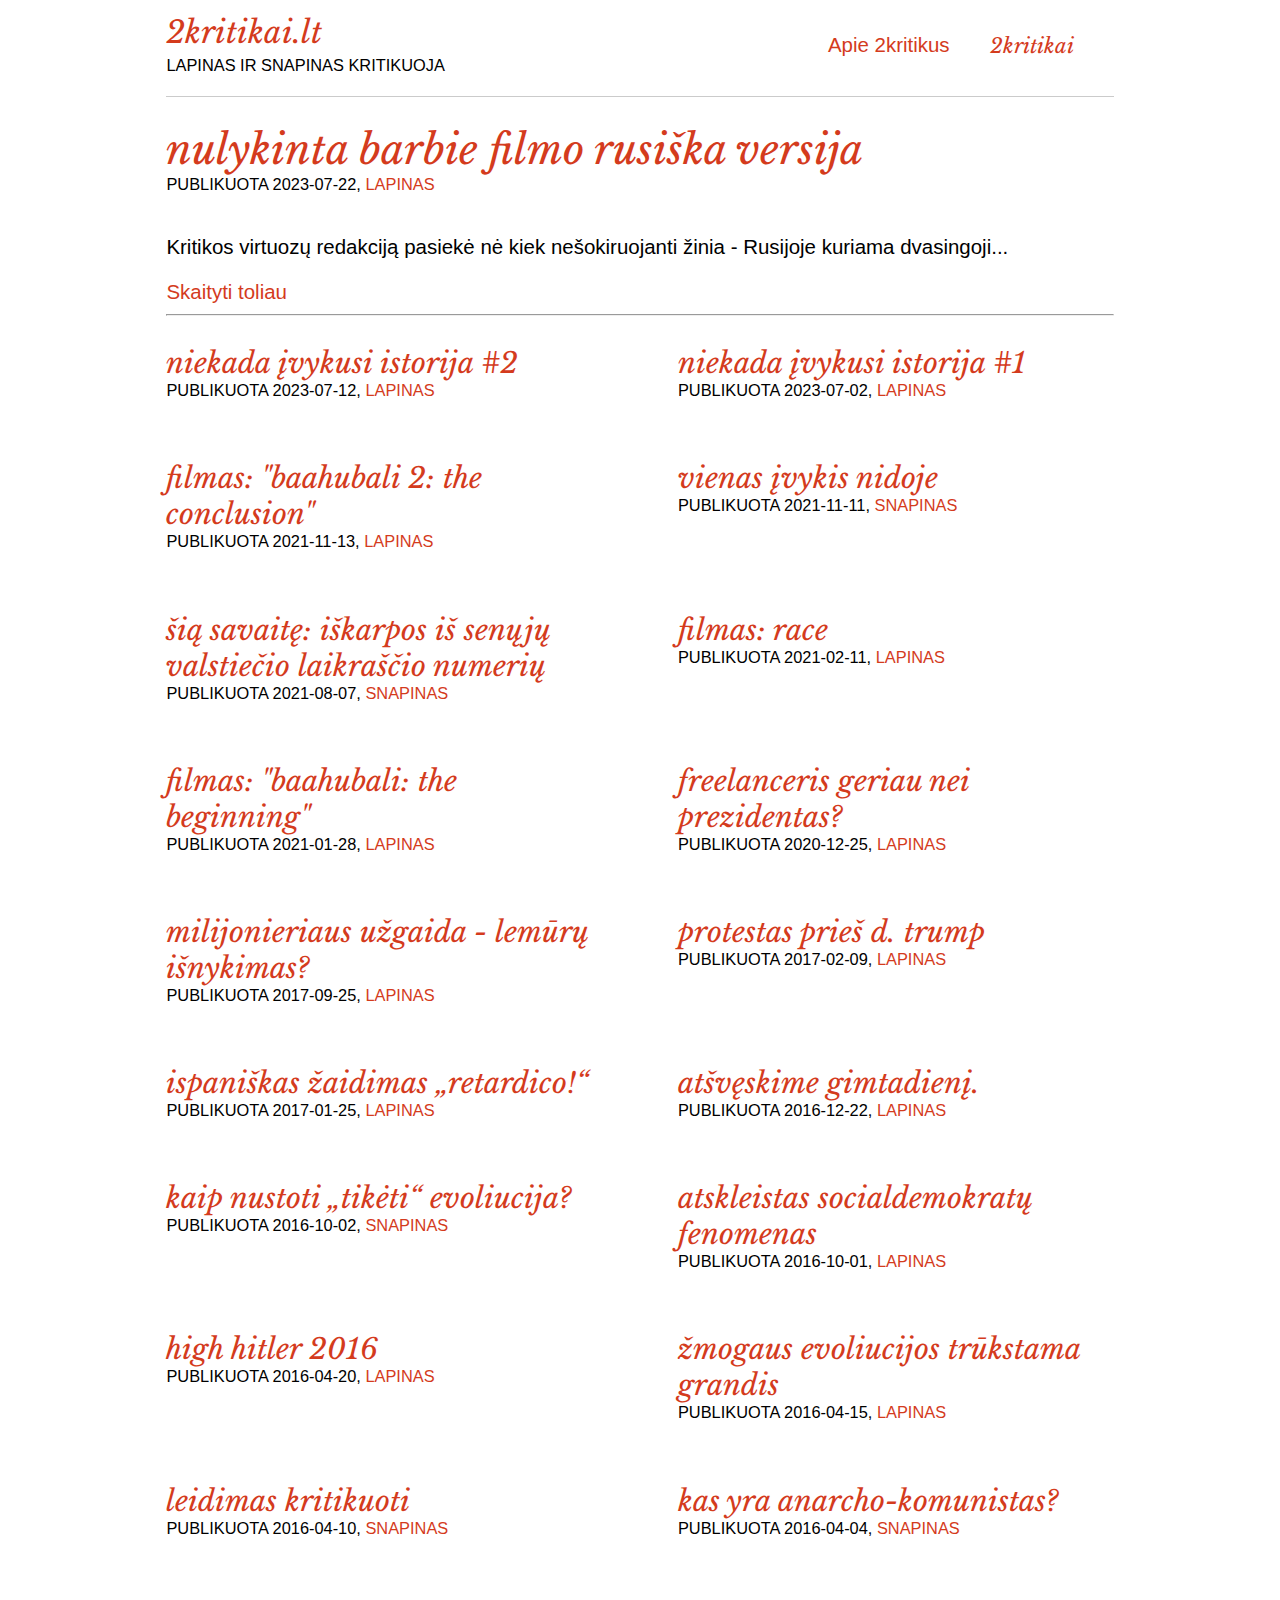
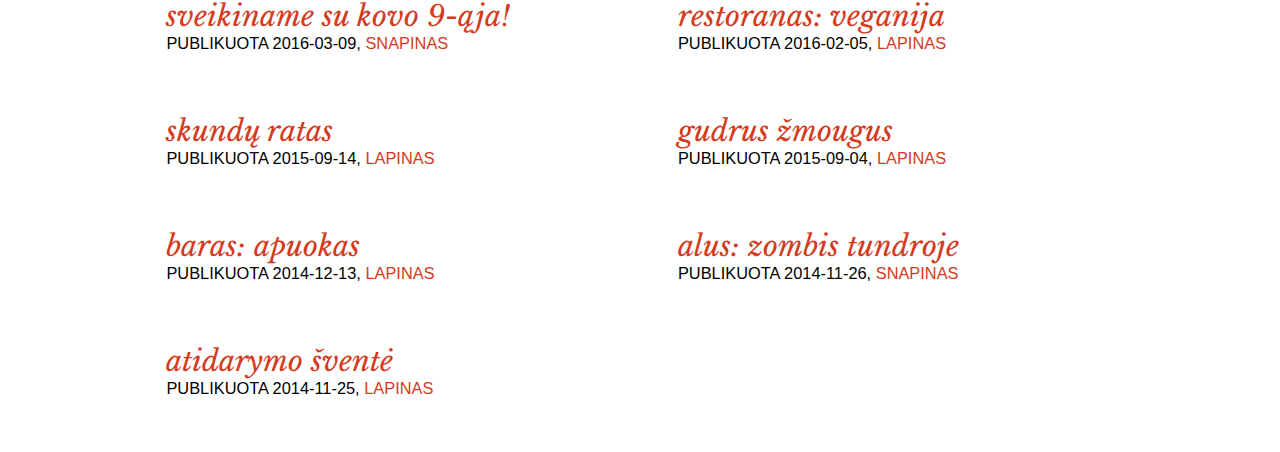
<file: index.html>
<!DOCTYPE html>
<html lang="lt-LT" prefix="og: http://ogp.me/ns# fb: http://ogp.me/ns/fb# article: http://ogp.me/ns/article#">
    <head profile="http://gmpg.org/xfn/11">
        <meta charset="UTF-8">
        <meta http-equiv="X-UA-Compatible" content="IE=edge">
        <title>2Kritikai.lt | Lapinas ir Snapinas kritikuoja!</title>
        <meta name="viewport" content="width=device-width, initial-scale=1">
        <link rel="icon" type="image/x-icon" href="favicon.ico" />
        <link rel='stylesheet' href="css/style.css" type='text/css' media='all'/>
        <meta property="fb:app_id" content="1421490631233766" />
            </head>
    <body>
        <!-- Facebook JS SDK -->
        <div id="fb-root"></div>
        <script>(function(d, s, id) {
          var js, fjs = d.getElementsByTagName(s)[0];
          if (d.getElementById(id)) return;
          js = d.createElement(s); js.id = id;
          js.src = "//connect.facebook.net/lt_LT/sdk.js#xfbml=1&version=v2.10&appId=1421490631233766";
          fjs.parentNode.insertBefore(js, fjs);
        }(document, 'script', 'facebook-jssdk'));</script>
        <!-- end Facebok JS SDK -->
        <header>
            <div class="site-meta">
                <h1><a href="/">2Kritikai.lt</a></h1>
                <h2>Lapinas ir Snapinas kritikuoja</h2>
            </div>
            <div class="site-meta fb-page" data-href="https://www.facebook.com/2kritikai/" data-height="65" data-small-header="true" data-adapt-container-width="true" data-hide-cover="true" data-show-facepile="false"><blockquote cite="https://www.facebook.com/2kritikai/" class="fb-xfbml-parse-ignore"><a href="https://www.facebook.com/2kritikai/">2kritikai</a></blockquote></div>

            <nav>
                <ul>
                    <li><a href="apie-2kritikus.html">Apie 2kritikus</a></li>
                                    </ul>
            </nav>
        </header>

        
        <article itemscope itemtype="http://schema.org/BlogPosting">

        <h1 itemprop="headline" class="post-title"><a href="nulykinta-barbie-filmo-rusiska-versija.html" rel="bookmark" title="Linkas į Nulykinta Barbie filmo rusiška versija" itemprop="url">Nulykinta Barbie filmo rusiška versija</a></h1>

        <h2 class="post-date">
            Publikuota <meta itemprop="datePublished" content="2023-07-22">2023-07-22, <a href="" title="Autorius: Lapinas" rel="author">Lapinas</a>
        </h2>

        <div itemprop="articleBody">
            <p>Kritikos virtuozų redakciją pasiekė nė kiek nešokiruojanti žinia - Rusijoje kuriama dvasingoji...</p> <a href="nulykinta-barbie-filmo-rusiska-versija.html">Skaityti toliau</a>
        </div>

    </article>
    <hr/>
    
    <div class="top-articles">
                <article itemscope itemtype="http://schema.org/BlogPosting">

            <h1 itemprop="headline" class="post-title"><a href="niekada-ivykusi-istorija-2.html" rel="bookmark" title="Linkas į Niekada įvykusi istorija #2" itemprop="url">Niekada įvykusi istorija #2</a></h1>

            <h2 class="post-date">
                Publikuota 2023-07-12, <a href="" title="Autorius: Lapinas" rel="author">Lapinas</a>
            </h2>

            
        </article>
                <article itemscope itemtype="http://schema.org/BlogPosting">

            <h1 itemprop="headline" class="post-title"><a href="niekada-ivykusi-istorija-1.html" rel="bookmark" title="Linkas į Niekada įvykusi istorija #1" itemprop="url">Niekada įvykusi istorija #1</a></h1>

            <h2 class="post-date">
                Publikuota 2023-07-02, <a href="" title="Autorius: Lapinas" rel="author">Lapinas</a>
            </h2>

            
        </article>
                <article itemscope itemtype="http://schema.org/BlogPosting">

            <h1 itemprop="headline" class="post-title"><a href="baahubali-2-the-conclusion.html" rel="bookmark" title="Linkas į Filmas: &quot;Baahubali 2: The Conclusion&quot;" itemprop="url">Filmas: &quot;Baahubali 2: The Conclusion&quot;</a></h1>

            <h2 class="post-date">
                Publikuota 2021-11-13, <a href="" title="Autorius: Lapinas" rel="author">Lapinas</a>
            </h2>

            
        </article>
                <article itemscope itemtype="http://schema.org/BlogPosting">

            <h1 itemprop="headline" class="post-title"><a href="nida.html" rel="bookmark" title="Linkas į Vienas įvykis Nidoje" itemprop="url">Vienas įvykis Nidoje</a></h1>

            <h2 class="post-date">
                Publikuota 2021-11-11, <a href="" title="Autorius: SNAPINAS" rel="author">SNAPINAS</a>
            </h2>

            
        </article>
                <article itemscope itemtype="http://schema.org/BlogPosting">

            <h1 itemprop="headline" class="post-title"><a href="iskarpos-is-senuju-valstiecio-laikrascio-numeriu.html" rel="bookmark" title="Linkas į Šią savaitę: iškarpos iš senųjų Valstiečio Laikraščio numerių" itemprop="url">Šią savaitę: iškarpos iš senųjų Valstiečio Laikraščio numerių</a></h1>

            <h2 class="post-date">
                Publikuota 2021-08-07, <a href="" title="Autorius: Snapinas" rel="author">Snapinas</a>
            </h2>

            
        </article>
                <article itemscope itemtype="http://schema.org/BlogPosting">

            <h1 itemprop="headline" class="post-title"><a href="race.html" rel="bookmark" title="Linkas į Filmas: Race" itemprop="url">Filmas: Race</a></h1>

            <h2 class="post-date">
                Publikuota 2021-02-11, <a href="" title="Autorius: Lapinas" rel="author">Lapinas</a>
            </h2>

            
        </article>
                <article itemscope itemtype="http://schema.org/BlogPosting">

            <h1 itemprop="headline" class="post-title"><a href="filmas-baahubali-the-beginning.html" rel="bookmark" title="Linkas į Filmas: &quot;Baahubali: The Beginning&quot;" itemprop="url">Filmas: &quot;Baahubali: The Beginning&quot;</a></h1>

            <h2 class="post-date">
                Publikuota 2021-01-28, <a href="" title="Autorius: Lapinas" rel="author">Lapinas</a>
            </h2>

            
        </article>
                <article itemscope itemtype="http://schema.org/BlogPosting">

            <h1 itemprop="headline" class="post-title"><a href="freelanceris-geriau-nei-prezidentas.html" rel="bookmark" title="Linkas į Freelanceris geriau nei prezidentas?" itemprop="url">Freelanceris geriau nei prezidentas?</a></h1>

            <h2 class="post-date">
                Publikuota 2020-12-25, <a href="" title="Autorius: Lapinas" rel="author">Lapinas</a>
            </h2>

            
        </article>
                <article itemscope itemtype="http://schema.org/BlogPosting">

            <h1 itemprop="headline" class="post-title"><a href="milijonieriaus-uzgaida-lemuru-isnykimas.html" rel="bookmark" title="Linkas į Milijonieriaus užgaida - lemūrų išnykimas?" itemprop="url">Milijonieriaus užgaida - lemūrų išnykimas?</a></h1>

            <h2 class="post-date">
                Publikuota 2017-09-25, <a href="" title="Autorius: Lapinas" rel="author">Lapinas</a>
            </h2>

            
        </article>
                <article itemscope itemtype="http://schema.org/BlogPosting">

            <h1 itemprop="headline" class="post-title"><a href="protestas-pries-d-trump.html" rel="bookmark" title="Linkas į Protestas prieš d. trump" itemprop="url">Protestas prieš d. trump</a></h1>

            <h2 class="post-date">
                Publikuota 2017-02-09, <a href="" title="Autorius: Lapinas" rel="author">Lapinas</a>
            </h2>

            
        </article>
                <article itemscope itemtype="http://schema.org/BlogPosting">

            <h1 itemprop="headline" class="post-title"><a href="ispaniskas-zaidimas-retardico.html" rel="bookmark" title="Linkas į Ispaniškas žaidimas „retardico!“" itemprop="url">Ispaniškas žaidimas „retardico!“</a></h1>

            <h2 class="post-date">
                Publikuota 2017-01-25, <a href="" title="Autorius: Lapinas" rel="author">Lapinas</a>
            </h2>

            
        </article>
                <article itemscope itemtype="http://schema.org/BlogPosting">

            <h1 itemprop="headline" class="post-title"><a href="atsveskime-gimtadieni.html" rel="bookmark" title="Linkas į Atšvęskime gimtadienį." itemprop="url">Atšvęskime gimtadienį.</a></h1>

            <h2 class="post-date">
                Publikuota 2016-12-22, <a href="" title="Autorius: Lapinas" rel="author">Lapinas</a>
            </h2>

            
        </article>
                <article itemscope itemtype="http://schema.org/BlogPosting">

            <h1 itemprop="headline" class="post-title"><a href="kaip-nustoti-tiketi-evoliucija.html" rel="bookmark" title="Linkas į Kaip nustoti „tikėti“ evoliucija?" itemprop="url">Kaip nustoti „tikėti“ evoliucija?</a></h1>

            <h2 class="post-date">
                Publikuota 2016-10-02, <a href="" title="Autorius: Snapinas" rel="author">Snapinas</a>
            </h2>

            
        </article>
                <article itemscope itemtype="http://schema.org/BlogPosting">

            <h1 itemprop="headline" class="post-title"><a href="atskleistas-socialdemokratu-fenomenas.html" rel="bookmark" title="Linkas į Atskleistas socialdemokratų fenomenas" itemprop="url">Atskleistas socialdemokratų fenomenas</a></h1>

            <h2 class="post-date">
                Publikuota 2016-10-01, <a href="" title="Autorius: Lapinas" rel="author">Lapinas</a>
            </h2>

            
        </article>
                <article itemscope itemtype="http://schema.org/BlogPosting">

            <h1 itemprop="headline" class="post-title"><a href="high-hitler-2016.html" rel="bookmark" title="Linkas į High hitler 2016" itemprop="url">High hitler 2016</a></h1>

            <h2 class="post-date">
                Publikuota 2016-04-20, <a href="" title="Autorius: Lapinas" rel="author">Lapinas</a>
            </h2>

            
        </article>
                <article itemscope itemtype="http://schema.org/BlogPosting">

            <h1 itemprop="headline" class="post-title"><a href="/zmogaus-evoliucijos-trukstama-grandis.html" rel="bookmark" title="Linkas į Žmogaus evoliucijos trūkstama grandis" itemprop="url">Žmogaus evoliucijos trūkstama grandis</a></h1>

            <h2 class="post-date">
                Publikuota 2016-04-15, <a href="" title="Autorius: Lapinas" rel="author">Lapinas</a>
            </h2>

            
        </article>
                <article itemscope itemtype="http://schema.org/BlogPosting">

            <h1 itemprop="headline" class="post-title"><a href="leidimas-kritikuoti.html" rel="bookmark" title="Linkas į Leidimas kritikuoti" itemprop="url">Leidimas kritikuoti</a></h1>

            <h2 class="post-date">
                Publikuota 2016-04-10, <a href="" title="Autorius: Snapinas" rel="author">Snapinas</a>
            </h2>

            
        </article>
                <article itemscope itemtype="http://schema.org/BlogPosting">

            <h1 itemprop="headline" class="post-title"><a href="kas-yra-anarcho-komunistas.html" rel="bookmark" title="Linkas į Kas yra anarcho-komunistas?" itemprop="url">Kas yra anarcho-komunistas?</a></h1>

            <h2 class="post-date">
                Publikuota 2016-04-04, <a href="" title="Autorius: Snapinas" rel="author">Snapinas</a>
            </h2>

            
        </article>
                <article itemscope itemtype="http://schema.org/BlogPosting">

            <h1 itemprop="headline" class="post-title"><a href="sveikiname-su-kovo-9-aja.html" rel="bookmark" title="Linkas į Sveikiname su kovo 9-ąja!" itemprop="url">Sveikiname su kovo 9-ąja!</a></h1>

            <h2 class="post-date">
                Publikuota 2016-03-09, <a href="" title="Autorius: Snapinas" rel="author">Snapinas</a>
            </h2>

            
        </article>
                <article itemscope itemtype="http://schema.org/BlogPosting">

            <h1 itemprop="headline" class="post-title"><a href="restoranas-veganija.html" rel="bookmark" title="Linkas į Restoranas: Veganija" itemprop="url">Restoranas: Veganija</a></h1>

            <h2 class="post-date">
                Publikuota 2016-02-05, <a href="" title="Autorius: Lapinas" rel="author">Lapinas</a>
            </h2>

            
        </article>
                <article itemscope itemtype="http://schema.org/BlogPosting">

            <h1 itemprop="headline" class="post-title"><a href="skundu-ratas.html" rel="bookmark" title="Linkas į Skundų ratas" itemprop="url">Skundų ratas</a></h1>

            <h2 class="post-date">
                Publikuota 2015-09-14, <a href="" title="Autorius: Lapinas" rel="author">Lapinas</a>
            </h2>

            
        </article>
                <article itemscope itemtype="http://schema.org/BlogPosting">

            <h1 itemprop="headline" class="post-title"><a href="gudrus-zmougus.html" rel="bookmark" title="Linkas į Gudrus žmougus" itemprop="url">Gudrus žmougus</a></h1>

            <h2 class="post-date">
                Publikuota 2015-09-04, <a href="" title="Autorius: Lapinas" rel="author">Lapinas</a>
            </h2>

            
        </article>
                <article itemscope itemtype="http://schema.org/BlogPosting">

            <h1 itemprop="headline" class="post-title"><a href="baras-apuokas.html" rel="bookmark" title="Linkas į Baras: apuokas" itemprop="url">Baras: apuokas</a></h1>

            <h2 class="post-date">
                Publikuota 2014-12-13, <a href="" title="Autorius: Lapinas" rel="author">Lapinas</a>
            </h2>

            
        </article>
                <article itemscope itemtype="http://schema.org/BlogPosting">

            <h1 itemprop="headline" class="post-title"><a href="alus-zombis-tundroje.html" rel="bookmark" title="Linkas į Alus: zombis tundroje" itemprop="url">Alus: zombis tundroje</a></h1>

            <h2 class="post-date">
                Publikuota 2014-11-26, <a href="" title="Autorius: Snapinas" rel="author">Snapinas</a>
            </h2>

            
        </article>
                <article itemscope itemtype="http://schema.org/BlogPosting">

            <h1 itemprop="headline" class="post-title"><a href="atidarymo-svente.html" rel="bookmark" title="Linkas į Atidarymo šventė" itemprop="url">Atidarymo šventė</a></h1>

            <h2 class="post-date">
                Publikuota 2014-11-25, <a href="" title="Autorius: Lapinas" rel="author">Lapinas</a>
            </h2>

            
        </article>
            </div>
    
                <script>
          (function(i,s,o,g,r,a,m){i['GoogleAnalyticsObject']=r;i[r]=i[r]||function(){
          (i[r].q=i[r].q||[]).push(arguments)},i[r].l=1*new Date();a=s.createElement(o),
          m=s.getElementsByTagName(o)[0];a.async=1;a.src=g;m.parentNode.insertBefore(a,m)
          })(window,document,'script','https://www.google-analytics.com/analytics.js','ga');

          ga('create', 'UA-57141326-1', 'auto');
          ga('send', 'pageview');

        </script>
    </body>
</html>
</file>
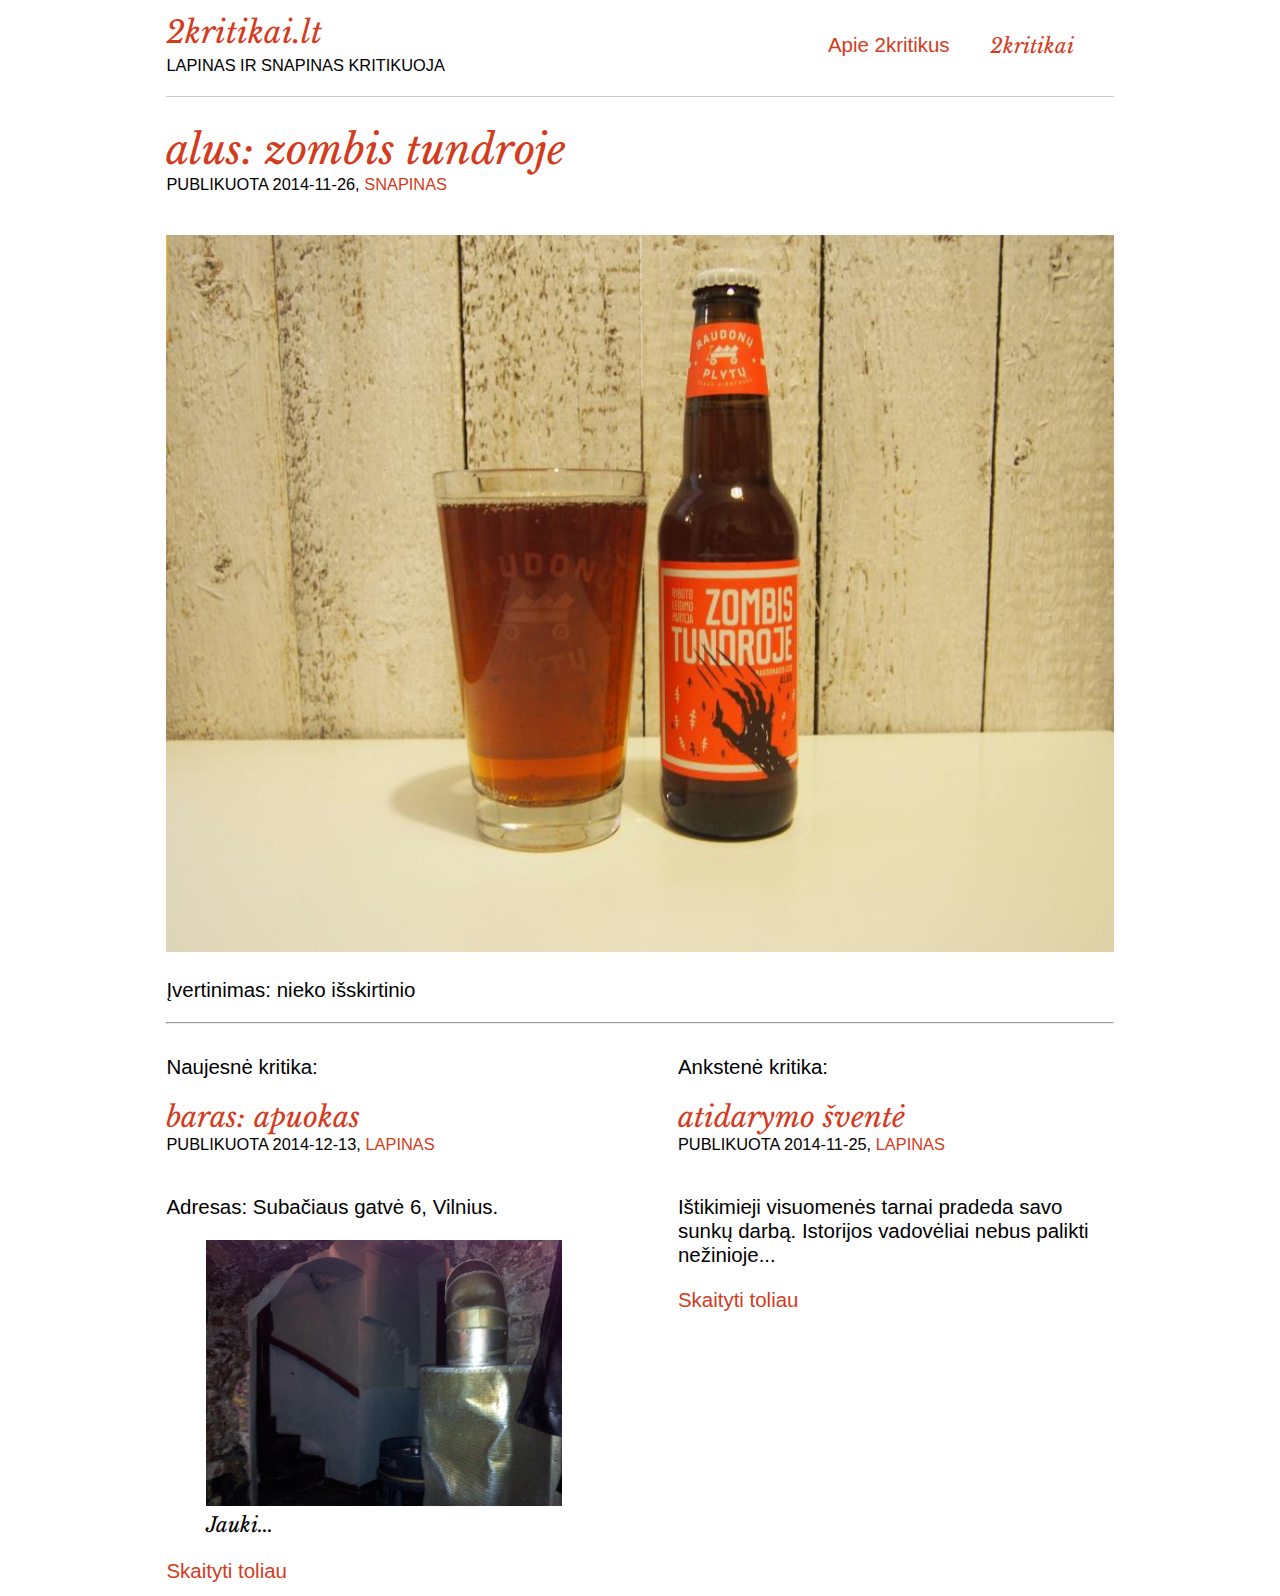
<file: alus-zombis-tundroje.html>
<!DOCTYPE html>
<html lang="lt-LT" prefix="og: http://ogp.me/ns# fb: http://ogp.me/ns/fb# article: http://ogp.me/ns/article#">
    <head profile="http://gmpg.org/xfn/11">
        <meta charset="UTF-8">
        <meta http-equiv="X-UA-Compatible" content="IE=edge">
        <title>Alus: zombis tundroje | 2Kritikai.lt</title>
        <meta name="viewport" content="width=device-width, initial-scale=1">
        <link rel="icon" type="image/x-icon" href="/favicon.ico" />
        <link rel='stylesheet' href="/css/style.css" type='text/css' media='all'/>
        <meta property="fb:app_id" content="1421490631233766" />
            </head>
    <body>
        <!-- Facebook JS SDK -->
        <div id="fb-root"></div>
        <script>(function(d, s, id) {
          var js, fjs = d.getElementsByTagName(s)[0];
          if (d.getElementById(id)) return;
          js = d.createElement(s); js.id = id;
          js.src = "//connect.facebook.net/lt_LT/sdk.js#xfbml=1&version=v2.10&appId=1421490631233766";
          fjs.parentNode.insertBefore(js, fjs);
        }(document, 'script', 'facebook-jssdk'));</script>
        <!-- end Facebok JS SDK -->
        <header>
            <div class="site-meta">
                <h1><a href="/">2Kritikai.lt</a></h1>
                <h2>Lapinas ir Snapinas kritikuoja</h2>
            </div>
            <div class="site-meta fb-page" data-href="https://www.facebook.com/2kritikai/" data-height="65" data-small-header="true" data-adapt-container-width="true" data-hide-cover="true" data-show-facepile="false"><blockquote cite="https://www.facebook.com/2kritikai/" class="fb-xfbml-parse-ignore"><a href="https://www.facebook.com/2kritikai/">2kritikai</a></blockquote></div>

            <nav>
                <ul>
                    <li><a href="/apie-2kritikus">Apie 2kritikus</a></li>
                                    </ul>
            </nav>
        </header>

            <article itemscope itemtype="http://schema.org/BlogPosting">

        <h1 itemprop="headline" class="post-title"><a href="/alus-zombis-tundroje" rel="bookmark" title="Linkas į Alus: zombis tundroje" itemprop="url">Alus: zombis tundroje</a></h1>

        <h2 class="post-date">
            Publikuota <meta itemprop="datePublished" content="2014-11-26">2014-11-26, <a href="" title="Autorius: Snapinas" rel="author">Snapinas</a>
        </h2>

         <div itemprop="articleBody">
            <p><img src="/img/cache/sm/img/e534e3316be7b2dcb3248e4b55939b5fdc1ee506.jpeg" alt="" srcset="/img/cache/sm/img/e534e3316be7b2dcb3248e4b55939b5fdc1ee506.jpeg 512w, /img/cache/md/img/e534e3316be7b2dcb3248e4b55939b5fdc1ee506.jpeg 1024w" /></p>
<p>Įvertinimas: nieko išskirtinio</p>
         </div>

    </article>

    <div class="fb-comments" data-href="http://2kritikai.lt/alus-zombis-tundroje" data-numposts="10" data-order-by="reverse_time"></div>

    <hr/>

    <div class="top-articles">
        <article itemscope itemtype="http://schema.org/BlogPosting">
        <p>Naujesnė kritika:</p>

        <h1 itemprop="headline" class="post-title"><a href="/baras-apuokas" rel="bookmark" title="Linkas į Baras: apuokas" itemprop="url">Baras: apuokas</a></h1>

        <h2 class="post-date">
            Publikuota <meta itemprop="datePublished" content="2014-12-13">2014-12-13, <a href="" title="Autorius: Lapinas" rel="author">Lapinas</a>
        </h2>

        <div itemprop="articleBody">
            <p>Adresas: Subačiaus gatvė 6, Vilnius.</p>
<blockquote>
<p><img src="/img/cache/sm/img/f033dabdcc47e87969db8ff42006e60f05c9247c.jpeg" alt="" srcset="/img/cache/sm/img/f033dabdcc47e87969db8ff42006e60f05c9247c.jpeg 512w, /img/cache/md/img/f033dabdcc47e87969db8ff42006e60f05c9247c.jpeg 1024w" />
Jauki...</p>
</blockquote> <a href="/baras-apuokas">Skaityti toliau</a>
        </div>

    </article>
    
        <article itemscope itemtype="http://schema.org/BlogPosting">
        <p>Ankstenė kritika:</p>

        <h1 itemprop="headline" class="post-title"><a href="/atidarymo-svente" rel="bookmark" title="Linkas į Atidarymo šventė" itemprop="url">Atidarymo šventė</a></h1>

        <h2 class="post-date">
            Publikuota <meta itemprop="datePublished" content="2014-11-25">2014-11-25, <a href="" title="Autorius: Lapinas" rel="author">Lapinas</a>
        </h2>

        <div itemprop="articleBody">
            <p>Ištikimieji visuomenės tarnai pradeda savo sunkų darbą. Istorijos vadovėliai nebus palikti nežinioje...</p> <a href="/atidarymo-svente">Skaityti toliau</a>
        </div>

    </article>
        </div>
        <script type="text/javascript" src="//platform-api.sharethis.com/js/sharethis.js#property=59d1204ad184b0001230f6f1&product=custom-share-buttons"></script>
        <script>
          (function(i,s,o,g,r,a,m){i['GoogleAnalyticsObject']=r;i[r]=i[r]||function(){
          (i[r].q=i[r].q||[]).push(arguments)},i[r].l=1*new Date();a=s.createElement(o),
          m=s.getElementsByTagName(o)[0];a.async=1;a.src=g;m.parentNode.insertBefore(a,m)
          })(window,document,'script','https://www.google-analytics.com/analytics.js','ga');

          ga('create', 'UA-57141326-1', 'auto');
          ga('send', 'pageview');

        </script>
    </body>
</html>
</file>
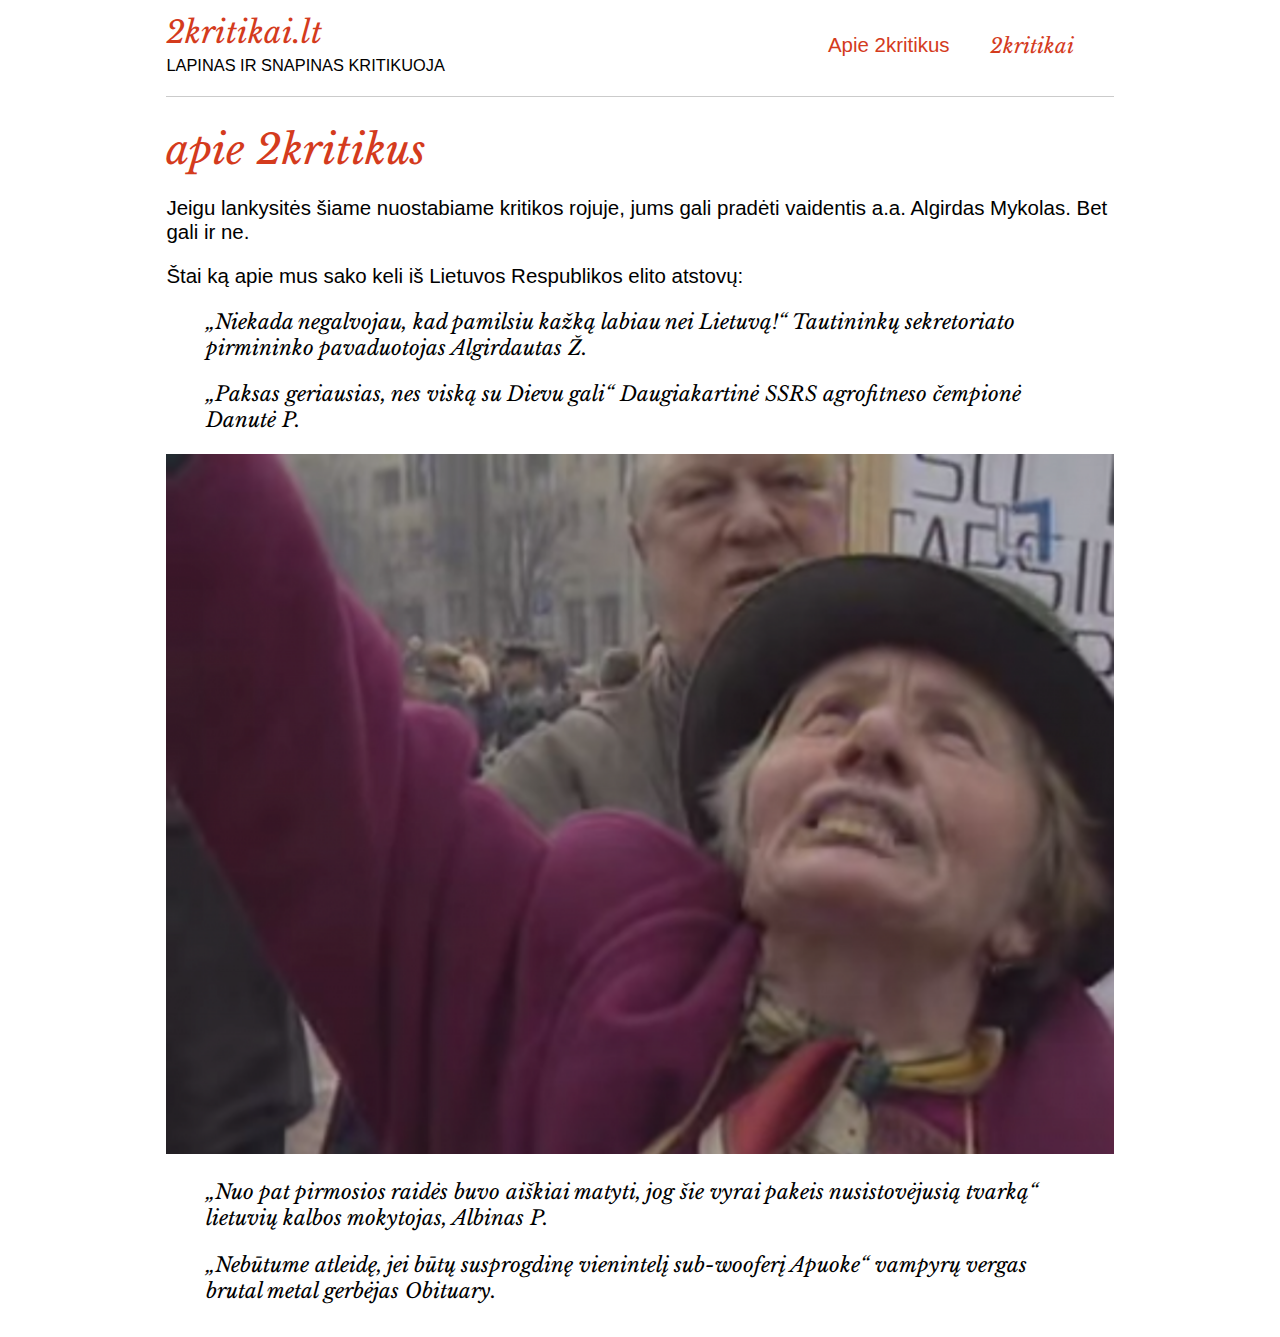
<file: apie-2kritikus.html>
<!DOCTYPE html>
<html lang="lt-LT" prefix="og: http://ogp.me/ns# fb: http://ogp.me/ns/fb# article: http://ogp.me/ns/article#">
    <head profile="http://gmpg.org/xfn/11">
        <meta charset="UTF-8">
        <meta http-equiv="X-UA-Compatible" content="IE=edge">
        <title>2Kritikai.lt | Lapinas ir Snapinas kritikuoja!</title>
        <meta name="viewport" content="width=device-width, initial-scale=1">
        <link rel="icon" type="image/x-icon" href="/favicon.ico" />
        <link rel='stylesheet' href="/css/style.css" type='text/css' media='all'/>
        <meta property="fb:app_id" content="1421490631233766" />
            </head>
    <body>
        <!-- Facebook JS SDK -->
        <div id="fb-root"></div>
        <script>(function(d, s, id) {
          var js, fjs = d.getElementsByTagName(s)[0];
          if (d.getElementById(id)) return;
          js = d.createElement(s); js.id = id;
          js.src = "//connect.facebook.net/lt_LT/sdk.js#xfbml=1&version=v2.10&appId=1421490631233766";
          fjs.parentNode.insertBefore(js, fjs);
        }(document, 'script', 'facebook-jssdk'));</script>
        <!-- end Facebok JS SDK -->
        <header>
            <div class="site-meta">
                <h1><a href="/">2Kritikai.lt</a></h1>
                <h2>Lapinas ir Snapinas kritikuoja</h2>
            </div>
            <div class="site-meta fb-page" data-href="https://www.facebook.com/2kritikai/" data-height="65" data-small-header="true" data-adapt-container-width="true" data-hide-cover="true" data-show-facepile="false"><blockquote cite="https://www.facebook.com/2kritikai/" class="fb-xfbml-parse-ignore"><a href="https://www.facebook.com/2kritikai/">2kritikai</a></blockquote></div>

            <nav>
                <ul>
                    <li><a href="/apie-2kritikus">Apie 2kritikus</a></li>
                                    </ul>
            </nav>
        </header>

            <article itemscope itemtype="http://schema.org/BlogPosting"  id="post-231">

        <h1 itemprop="headline" class="post-title"><a href="/apie-2kritikus" rel="bookmark" title="Link to Apie 2kritikus" itemprop="url">Apie 2kritikus</a></h1>
         <div itemprop="articleBody">
            <p>Jeigu lankysitės šiame nuostabiame kritikos rojuje, jums gali pradėti vaidentis a.a. Algirdas Mykolas. Bet gali ir ne.</p>
<p>Štai ką apie mus sako keli iš Lietuvos Respublikos elito atstovų:</p>
<blockquote>
<p>„Niekada negalvojau, kad pamilsiu kažką labiau nei Lietuvą!“ Tautininkų sekretoriato pirmininko pavaduotojas Algirdautas Ž.</p>
<p>„Paksas geriausias, nes viską su Dievu gali“ Daugiakartinė SSRS agrofitneso čempionė Danutė P.</p>
</blockquote>
<p><img src="/img/cache/sm/img/c369a50b9d848be70b3ed6e20f5408bb2ba6e2d5.png" alt="" srcset="/img/cache/sm/img/c369a50b9d848be70b3ed6e20f5408bb2ba6e2d5.png 512w, /img/cache/md/img/c369a50b9d848be70b3ed6e20f5408bb2ba6e2d5.png 1024w" /></p>
<blockquote>
<p>„Nuo pat pirmosios raidės buvo aiškiai matyti, jog šie vyrai pakeis nusistovėjusią tvarką“ lietuvių kalbos mokytojas, Albinas P.</p>
<p>„Nebūtume atleidę, jei būtų susprogdinę vienintelį sub-wooferį Apuoke“ vampyrų vergas brutal metal gerbėjas Obituary.</p>
</blockquote>
         </div>

     </article>
                <script>
          (function(i,s,o,g,r,a,m){i['GoogleAnalyticsObject']=r;i[r]=i[r]||function(){
          (i[r].q=i[r].q||[]).push(arguments)},i[r].l=1*new Date();a=s.createElement(o),
          m=s.getElementsByTagName(o)[0];a.async=1;a.src=g;m.parentNode.insertBefore(a,m)
          })(window,document,'script','https://www.google-analytics.com/analytics.js','ga');

          ga('create', 'UA-57141326-1', 'auto');
          ga('send', 'pageview');

        </script>
    </body>
</html>
</file>
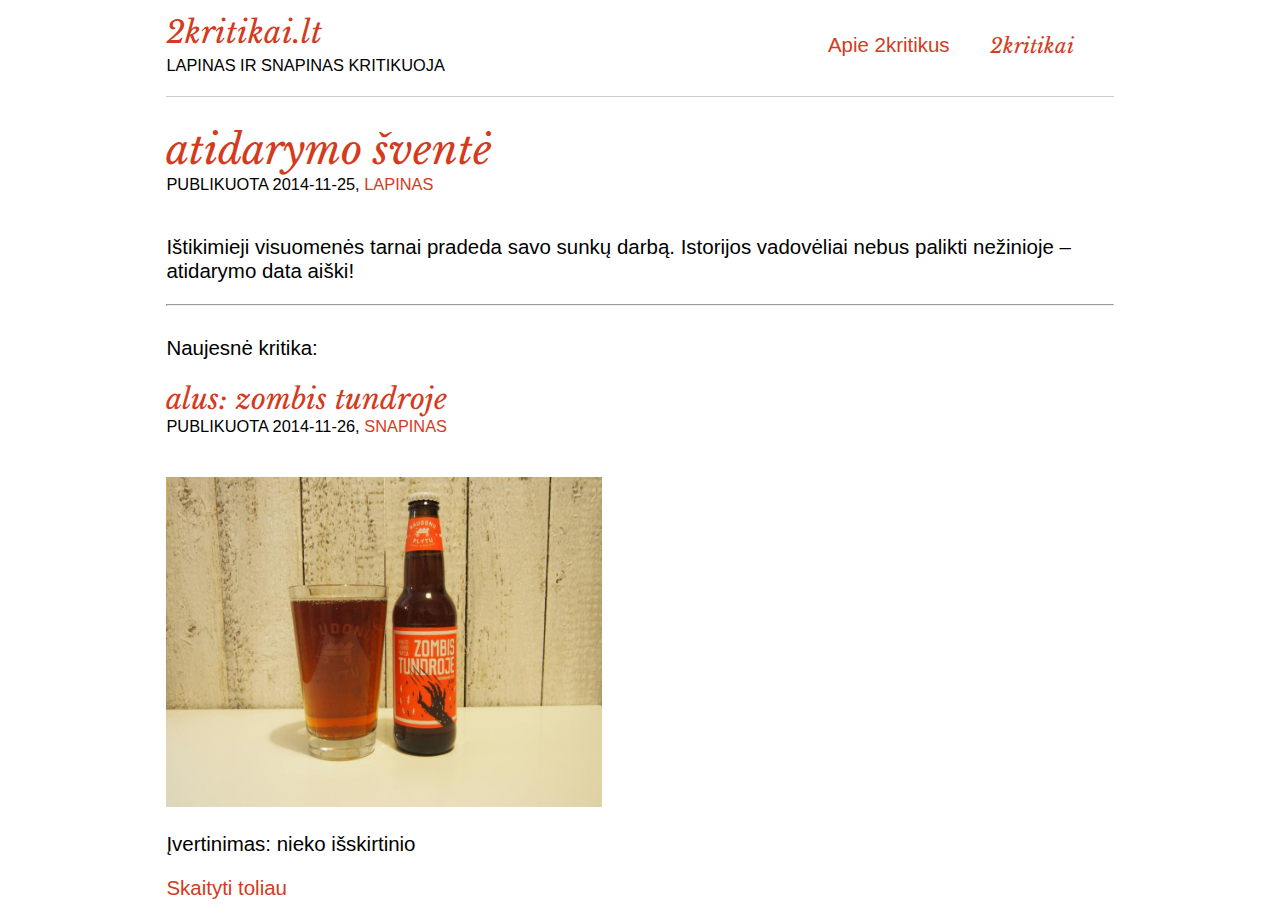
<file: atidarymo-svente.html>
<!DOCTYPE html>
<html lang="lt-LT" prefix="og: http://ogp.me/ns# fb: http://ogp.me/ns/fb# article: http://ogp.me/ns/article#">
    <head profile="http://gmpg.org/xfn/11">
        <meta charset="UTF-8">
        <meta http-equiv="X-UA-Compatible" content="IE=edge">
        <title>Atidarymo šventė | 2Kritikai.lt</title>
        <meta name="viewport" content="width=device-width, initial-scale=1">
        <link rel="icon" type="image/x-icon" href="/favicon.ico" />
        <link rel='stylesheet' href="/css/style.css" type='text/css' media='all'/>
        <meta property="fb:app_id" content="1421490631233766" />
            </head>
    <body>
        <!-- Facebook JS SDK -->
        <div id="fb-root"></div>
        <script>(function(d, s, id) {
          var js, fjs = d.getElementsByTagName(s)[0];
          if (d.getElementById(id)) return;
          js = d.createElement(s); js.id = id;
          js.src = "//connect.facebook.net/lt_LT/sdk.js#xfbml=1&version=v2.10&appId=1421490631233766";
          fjs.parentNode.insertBefore(js, fjs);
        }(document, 'script', 'facebook-jssdk'));</script>
        <!-- end Facebok JS SDK -->
        <header>
            <div class="site-meta">
                <h1><a href="/">2Kritikai.lt</a></h1>
                <h2>Lapinas ir Snapinas kritikuoja</h2>
            </div>
            <div class="site-meta fb-page" data-href="https://www.facebook.com/2kritikai/" data-height="65" data-small-header="true" data-adapt-container-width="true" data-hide-cover="true" data-show-facepile="false"><blockquote cite="https://www.facebook.com/2kritikai/" class="fb-xfbml-parse-ignore"><a href="https://www.facebook.com/2kritikai/">2kritikai</a></blockquote></div>

            <nav>
                <ul>
                    <li><a href="/apie-2kritikus">Apie 2kritikus</a></li>
                                    </ul>
            </nav>
        </header>

            <article itemscope itemtype="http://schema.org/BlogPosting">

        <h1 itemprop="headline" class="post-title"><a href="/atidarymo-svente" rel="bookmark" title="Linkas į Atidarymo šventė" itemprop="url">Atidarymo šventė</a></h1>

        <h2 class="post-date">
            Publikuota <meta itemprop="datePublished" content="2014-11-25">2014-11-25, <a href="" title="Autorius: Lapinas" rel="author">Lapinas</a>
        </h2>

         <div itemprop="articleBody">
            <p>Ištikimieji visuomenės tarnai pradeda savo sunkų darbą. Istorijos vadovėliai nebus palikti nežinioje – atidarymo data aiški!</p>
         </div>

    </article>

    <div class="fb-comments" data-href="http://2kritikai.lt/atidarymo-svente" data-numposts="10" data-order-by="reverse_time"></div>

    <hr/>

    <div class="top-articles">
        <article itemscope itemtype="http://schema.org/BlogPosting">
        <p>Naujesnė kritika:</p>

        <h1 itemprop="headline" class="post-title"><a href="/alus-zombis-tundroje" rel="bookmark" title="Linkas į Alus: zombis tundroje" itemprop="url">Alus: zombis tundroje</a></h1>

        <h2 class="post-date">
            Publikuota <meta itemprop="datePublished" content="2014-11-26">2014-11-26, <a href="" title="Autorius: Snapinas" rel="author">Snapinas</a>
        </h2>

        <div itemprop="articleBody">
            <p><img src="/img/cache/sm/img/e534e3316be7b2dcb3248e4b55939b5fdc1ee506.jpeg" alt="" srcset="/img/cache/sm/img/e534e3316be7b2dcb3248e4b55939b5fdc1ee506.jpeg 512w, /img/cache/md/img/e534e3316be7b2dcb3248e4b55939b5fdc1ee506.jpeg 1024w" /></p>
<p>Įvertinimas: nieko išskirtinio</p> <a href="/alus-zombis-tundroje">Skaityti toliau</a>
        </div>

    </article>
    
        </div>
        <script type="text/javascript" src="//platform-api.sharethis.com/js/sharethis.js#property=59d1204ad184b0001230f6f1&product=custom-share-buttons"></script>
        <script>
          (function(i,s,o,g,r,a,m){i['GoogleAnalyticsObject']=r;i[r]=i[r]||function(){
          (i[r].q=i[r].q||[]).push(arguments)},i[r].l=1*new Date();a=s.createElement(o),
          m=s.getElementsByTagName(o)[0];a.async=1;a.src=g;m.parentNode.insertBefore(a,m)
          })(window,document,'script','https://www.google-analytics.com/analytics.js','ga');

          ga('create', 'UA-57141326-1', 'auto');
          ga('send', 'pageview');

        </script>
    </body>
</html>
</file>
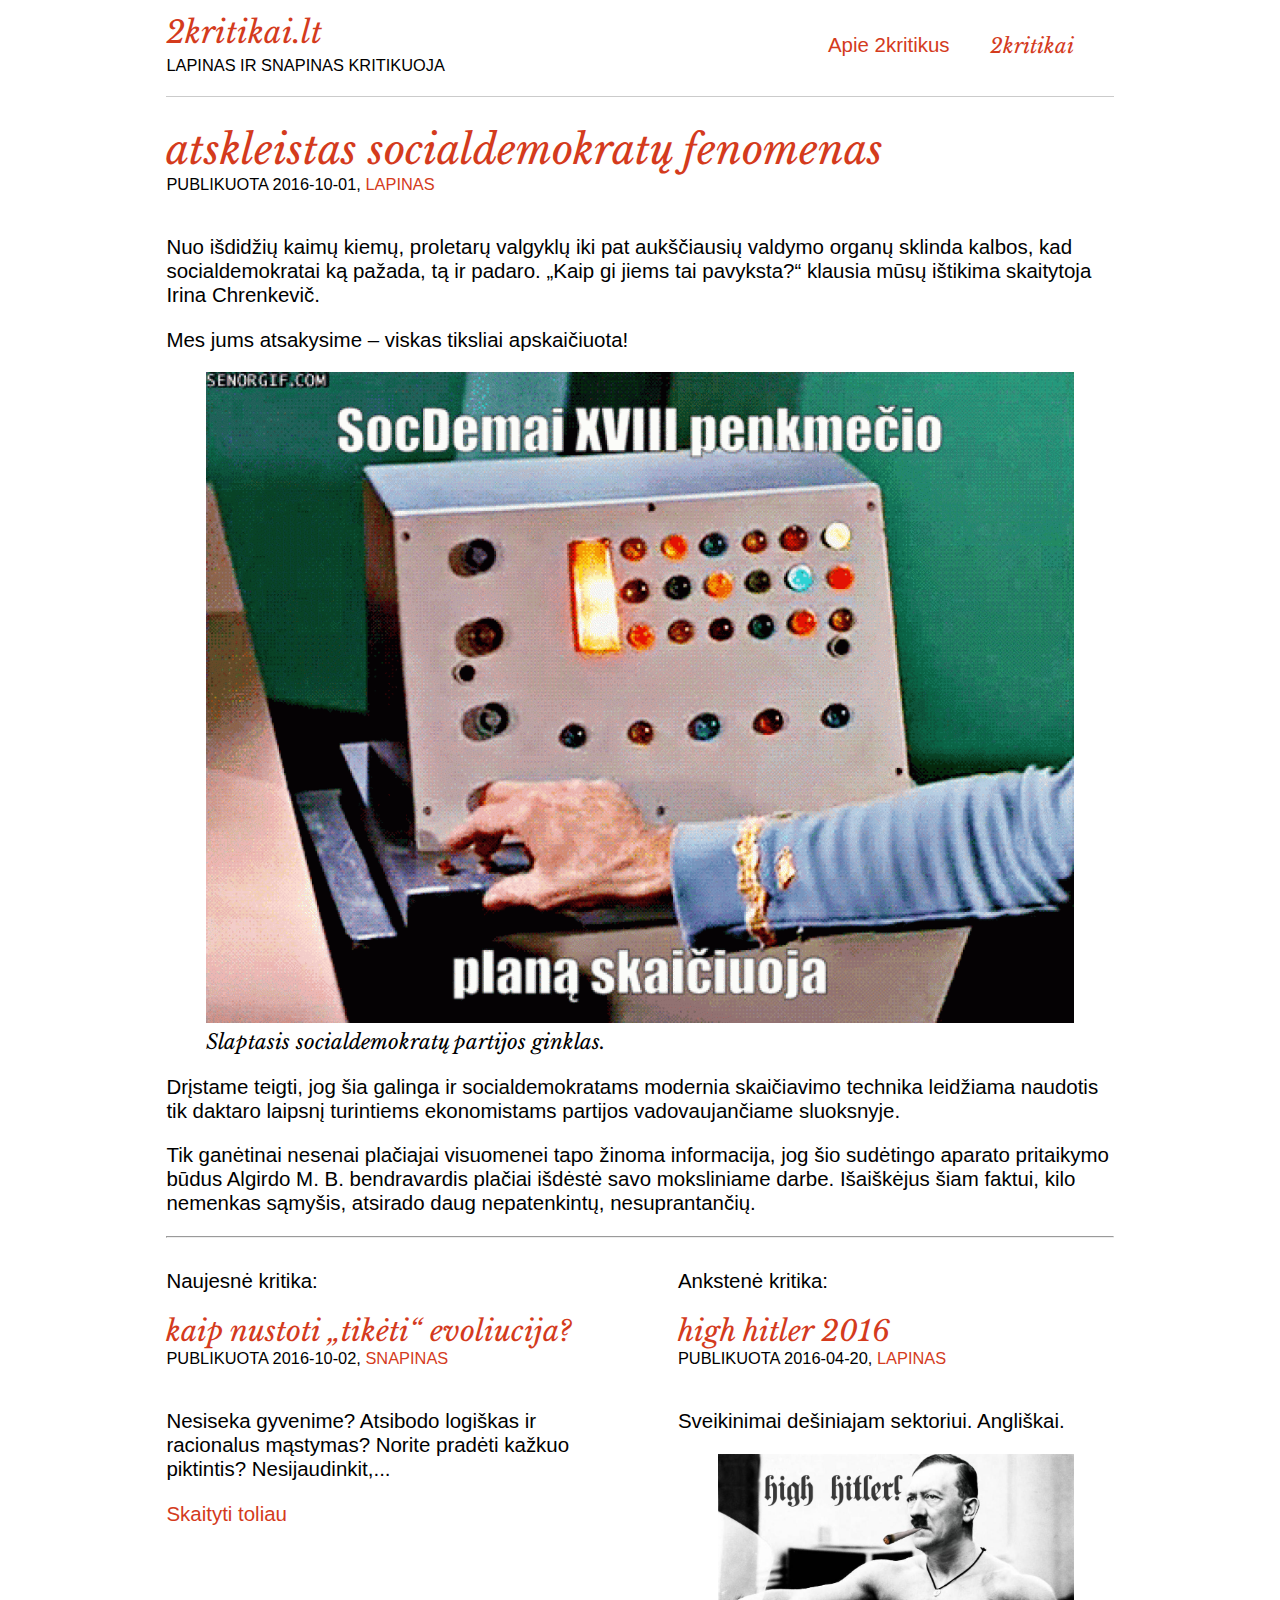
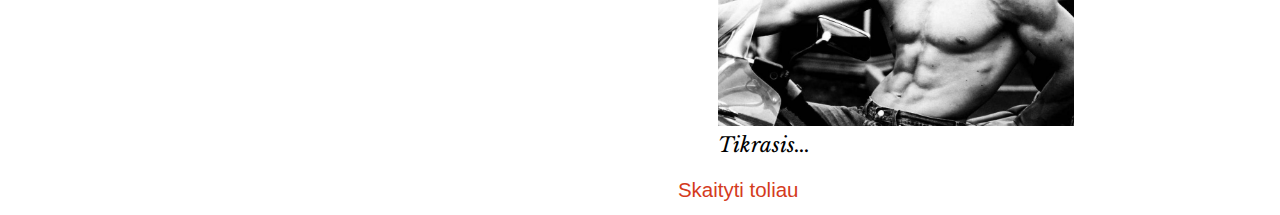
<file: atskleistas-socialdemokratu-fenomenas.html>
<!DOCTYPE html>
<html lang="lt-LT" prefix="og: http://ogp.me/ns# fb: http://ogp.me/ns/fb# article: http://ogp.me/ns/article#">
    <head profile="http://gmpg.org/xfn/11">
        <meta charset="UTF-8">
        <meta http-equiv="X-UA-Compatible" content="IE=edge">
        <title>Atskleistas socialdemokratų fenomenas | 2Kritikai.lt</title>
        <meta name="viewport" content="width=device-width, initial-scale=1">
        <link rel="icon" type="image/x-icon" href="/favicon.ico" />
        <link rel='stylesheet' href="/css/style.css" type='text/css' media='all'/>
        <meta property="fb:app_id" content="1421490631233766" />
            </head>
    <body>
        <!-- Facebook JS SDK -->
        <div id="fb-root"></div>
        <script>(function(d, s, id) {
          var js, fjs = d.getElementsByTagName(s)[0];
          if (d.getElementById(id)) return;
          js = d.createElement(s); js.id = id;
          js.src = "//connect.facebook.net/lt_LT/sdk.js#xfbml=1&version=v2.10&appId=1421490631233766";
          fjs.parentNode.insertBefore(js, fjs);
        }(document, 'script', 'facebook-jssdk'));</script>
        <!-- end Facebok JS SDK -->
        <header>
            <div class="site-meta">
                <h1><a href="/">2Kritikai.lt</a></h1>
                <h2>Lapinas ir Snapinas kritikuoja</h2>
            </div>
            <div class="site-meta fb-page" data-href="https://www.facebook.com/2kritikai/" data-height="65" data-small-header="true" data-adapt-container-width="true" data-hide-cover="true" data-show-facepile="false"><blockquote cite="https://www.facebook.com/2kritikai/" class="fb-xfbml-parse-ignore"><a href="https://www.facebook.com/2kritikai/">2kritikai</a></blockquote></div>

            <nav>
                <ul>
                    <li><a href="/apie-2kritikus">Apie 2kritikus</a></li>
                                    </ul>
            </nav>
        </header>

            <article itemscope itemtype="http://schema.org/BlogPosting">

        <h1 itemprop="headline" class="post-title"><a href="/atskleistas-socialdemokratu-fenomenas" rel="bookmark" title="Linkas į Atskleistas socialdemokratų fenomenas" itemprop="url">Atskleistas socialdemokratų fenomenas</a></h1>

        <h2 class="post-date">
            Publikuota <meta itemprop="datePublished" content="2016-10-01">2016-10-01, <a href="" title="Autorius: Lapinas" rel="author">Lapinas</a>
        </h2>

         <div itemprop="articleBody">
            <p>Nuo išdidžių kaimų kiemų, proletarų valgyklų iki pat aukščiausių valdymo organų sklinda kalbos, kad socialdemokratai ką pažada, tą ir padaro. „Kaip gi jiems tai pavyksta?“ klausia mūsų ištikima skaitytoja Irina Chrenkevič.</p>
<p>Mes jums atsakysime – viskas tiksliai apskaičiuota!</p>
<blockquote>
<p><img src="/img/cache/sm/img/587a1c26dfb57f3ed31896cd43db7468101b78e3.gif" alt="image description" srcset="/img/cache/sm/img/587a1c26dfb57f3ed31896cd43db7468101b78e3.gif 512w, /img/cache/md/img/587a1c26dfb57f3ed31896cd43db7468101b78e3.gif 1024w" />
Slaptasis socialdemokratų partijos ginklas.</p>
</blockquote>
<p>Drįstame teigti, jog šia galinga ir socialdemokratams modernia skaičiavimo technika leidžiama naudotis tik daktaro laipsnį turintiems ekonomistams partijos vadovaujančiame sluoksnyje.</p>
<p>Tik ganėtinai nesenai plačiajai visuomenei tapo žinoma informacija, jog šio sudėtingo aparato pritaikymo būdus Algirdo M. B. bendravardis plačiai išdėstė savo moksliniame darbe. Išaiškėjus šiam faktui, kilo nemenkas sąmyšis, atsirado daug nepatenkintų, nesuprantančių.</p>
         </div>

    </article>

    <div class="fb-comments" data-href="http://2kritikai.lt/atskleistas-socialdemokratu-fenomenas" data-numposts="10" data-order-by="reverse_time"></div>

    <hr/>

    <div class="top-articles">
        <article itemscope itemtype="http://schema.org/BlogPosting">
        <p>Naujesnė kritika:</p>

        <h1 itemprop="headline" class="post-title"><a href="/kaip-nustoti-tiketi-evoliucija" rel="bookmark" title="Linkas į Kaip nustoti „tikėti“ evoliucija?" itemprop="url">Kaip nustoti „tikėti“ evoliucija?</a></h1>

        <h2 class="post-date">
            Publikuota <meta itemprop="datePublished" content="2016-10-02">2016-10-02, <a href="" title="Autorius: Snapinas" rel="author">Snapinas</a>
        </h2>

        <div itemprop="articleBody">
            <p>Nesiseka gyvenime? Atsibodo logiškas ir racionalus mąstymas? Norite pradėti kažkuo piktintis? Nesijaudinkit,...</p> <a href="/kaip-nustoti-tiketi-evoliucija">Skaityti toliau</a>
        </div>

    </article>
    
        <article itemscope itemtype="http://schema.org/BlogPosting">
        <p>Ankstenė kritika:</p>

        <h1 itemprop="headline" class="post-title"><a href="/high-hitler-2016" rel="bookmark" title="Linkas į High hitler 2016" itemprop="url">High hitler 2016</a></h1>

        <h2 class="post-date">
            Publikuota <meta itemprop="datePublished" content="2016-04-20">2016-04-20, <a href="" title="Autorius: Lapinas" rel="author">Lapinas</a>
        </h2>

        <div itemprop="articleBody">
            <p>Sveikinimai dešiniajam sektoriui. Angliškai.</p>
<blockquote>
<p><img src="/img/cache/sm/img/dfc9eed7be85cdc0e74bd71e9a3803d738374d0f.jpeg" alt="" srcset="/img/cache/sm/img/dfc9eed7be85cdc0e74bd71e9a3803d738374d0f.jpeg 512w, /img/cache/md/img/dfc9eed7be85cdc0e74bd71e9a3803d738374d0f.jpeg 1024w" />
Tikrasis...</p>
</blockquote> <a href="/high-hitler-2016">Skaityti toliau</a>
        </div>

    </article>
        </div>
        <script type="text/javascript" src="//platform-api.sharethis.com/js/sharethis.js#property=59d1204ad184b0001230f6f1&product=custom-share-buttons"></script>
        <script>
          (function(i,s,o,g,r,a,m){i['GoogleAnalyticsObject']=r;i[r]=i[r]||function(){
          (i[r].q=i[r].q||[]).push(arguments)},i[r].l=1*new Date();a=s.createElement(o),
          m=s.getElementsByTagName(o)[0];a.async=1;a.src=g;m.parentNode.insertBefore(a,m)
          })(window,document,'script','https://www.google-analytics.com/analytics.js','ga');

          ga('create', 'UA-57141326-1', 'auto');
          ga('send', 'pageview');

        </script>
    </body>
</html>
</file>
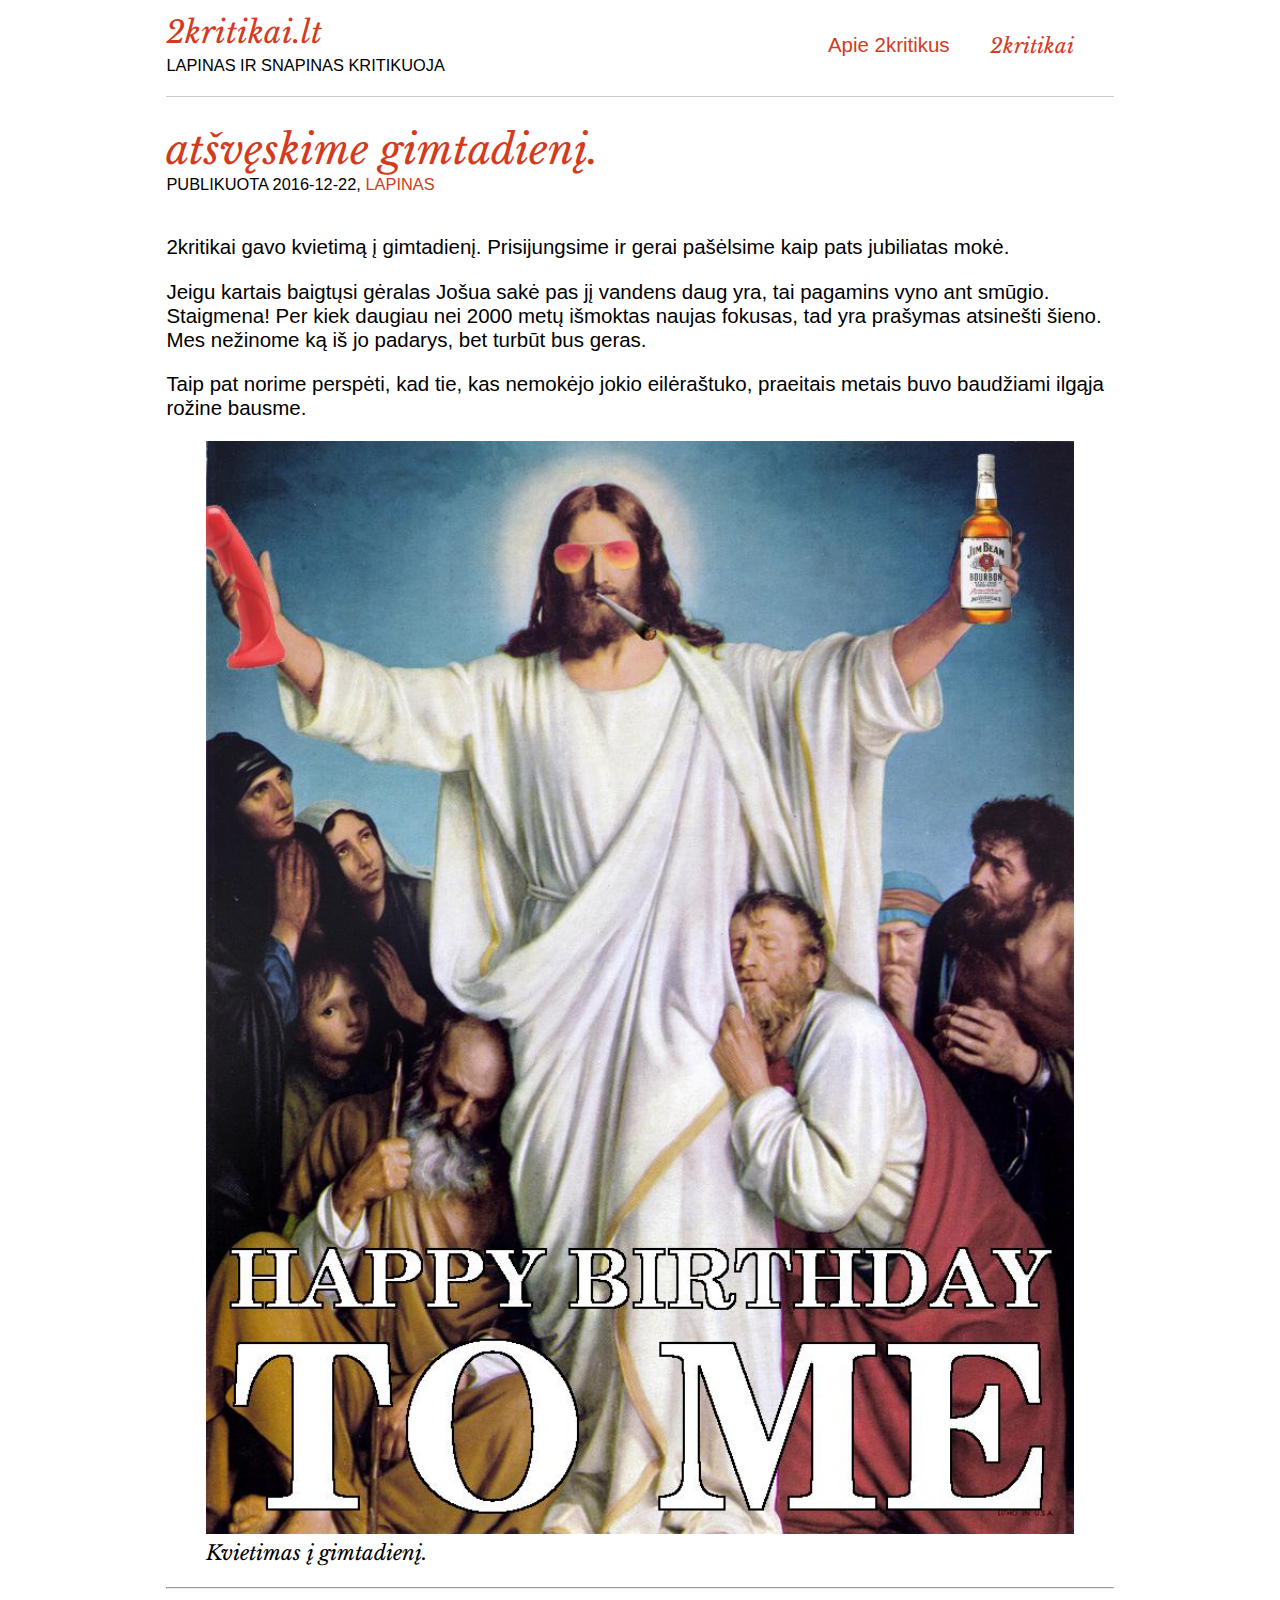
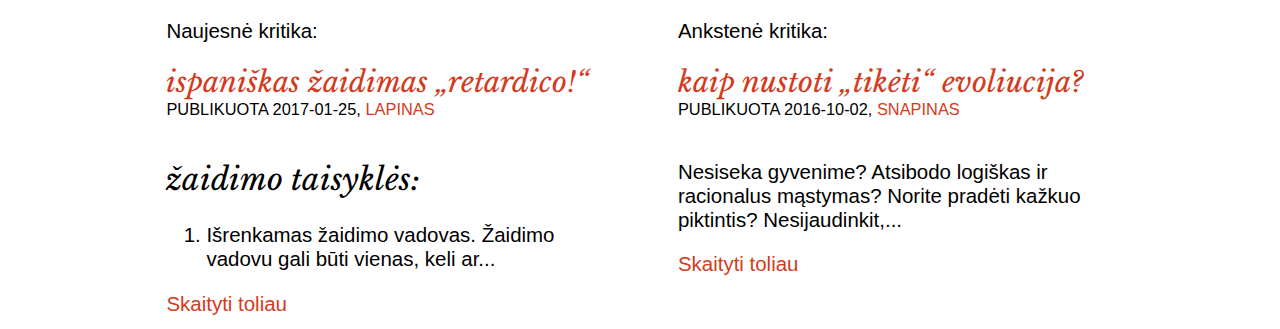
<file: atsveskime-gimtadieni.html>
<!DOCTYPE html>
<html lang="lt-LT" prefix="og: http://ogp.me/ns# fb: http://ogp.me/ns/fb# article: http://ogp.me/ns/article#">
    <head profile="http://gmpg.org/xfn/11">
        <meta charset="UTF-8">
        <meta http-equiv="X-UA-Compatible" content="IE=edge">
        <title>Atšvęskime gimtadienį. | 2Kritikai.lt</title>
        <meta name="viewport" content="width=device-width, initial-scale=1">
        <link rel="icon" type="image/x-icon" href="/favicon.ico" />
        <link rel='stylesheet' href="/css/style.css" type='text/css' media='all'/>
        <meta property="fb:app_id" content="1421490631233766" />
            </head>
    <body>
        <!-- Facebook JS SDK -->
        <div id="fb-root"></div>
        <script>(function(d, s, id) {
          var js, fjs = d.getElementsByTagName(s)[0];
          if (d.getElementById(id)) return;
          js = d.createElement(s); js.id = id;
          js.src = "//connect.facebook.net/lt_LT/sdk.js#xfbml=1&version=v2.10&appId=1421490631233766";
          fjs.parentNode.insertBefore(js, fjs);
        }(document, 'script', 'facebook-jssdk'));</script>
        <!-- end Facebok JS SDK -->
        <header>
            <div class="site-meta">
                <h1><a href="/">2Kritikai.lt</a></h1>
                <h2>Lapinas ir Snapinas kritikuoja</h2>
            </div>
            <div class="site-meta fb-page" data-href="https://www.facebook.com/2kritikai/" data-height="65" data-small-header="true" data-adapt-container-width="true" data-hide-cover="true" data-show-facepile="false"><blockquote cite="https://www.facebook.com/2kritikai/" class="fb-xfbml-parse-ignore"><a href="https://www.facebook.com/2kritikai/">2kritikai</a></blockquote></div>

            <nav>
                <ul>
                    <li><a href="/apie-2kritikus">Apie 2kritikus</a></li>
                                    </ul>
            </nav>
        </header>

            <article itemscope itemtype="http://schema.org/BlogPosting">

        <h1 itemprop="headline" class="post-title"><a href="/atsveskime-gimtadieni" rel="bookmark" title="Linkas į Atšvęskime gimtadienį." itemprop="url">Atšvęskime gimtadienį.</a></h1>

        <h2 class="post-date">
            Publikuota <meta itemprop="datePublished" content="2016-12-22">2016-12-22, <a href="" title="Autorius: Lapinas" rel="author">Lapinas</a>
        </h2>

         <div itemprop="articleBody">
            <p>2kritikai gavo kvietimą į gimtadienį. Prisijungsime ir gerai pašėlsime kaip pats jubiliatas mokė.</p>
<p>Jeigu kartais baigtųsi gėralas Jošua sakė pas jį vandens daug yra, tai pagamins vyno ant smūgio. Staigmena! Per kiek daugiau nei 2000 metų išmoktas naujas fokusas, tad yra prašymas atsinešti šieno. Mes nežinome ką iš jo padarys, bet turbūt bus geras.</p>
<p>Taip pat norime perspėti, kad tie, kas nemokėjo jokio eilėraštuko, praeitais metais buvo baudžiami ilgąja rožine bausme.</p>
<blockquote>
<p><img src="/img/cache/sm/img/4a2e55cc6c6df68671c9fa1f31bd432e1a201f12.jpeg" alt="" srcset="/img/cache/sm/img/4a2e55cc6c6df68671c9fa1f31bd432e1a201f12.jpeg 512w, /img/cache/md/img/4a2e55cc6c6df68671c9fa1f31bd432e1a201f12.jpeg 1024w" />
Kvietimas į gimtadienį.</p>
</blockquote>
         </div>

    </article>

    <div class="fb-comments" data-href="http://2kritikai.lt/atsveskime-gimtadieni" data-numposts="10" data-order-by="reverse_time"></div>

    <hr/>

    <div class="top-articles">
        <article itemscope itemtype="http://schema.org/BlogPosting">
        <p>Naujesnė kritika:</p>

        <h1 itemprop="headline" class="post-title"><a href="/ispaniskas-zaidimas-retardico" rel="bookmark" title="Linkas į Ispaniškas žaidimas „retardico!“" itemprop="url">Ispaniškas žaidimas „retardico!“</a></h1>

        <h2 class="post-date">
            Publikuota <meta itemprop="datePublished" content="2017-01-25">2017-01-25, <a href="" title="Autorius: Lapinas" rel="author">Lapinas</a>
        </h2>

        <div itemprop="articleBody">
            <h2>Žaidimo taisyklės:</h2>
<ol>
<li>Išrenkamas žaidimo vadovas. Žaidimo vadovu gali būti vienas, keli ar...</li>
</ol> <a href="/ispaniskas-zaidimas-retardico">Skaityti toliau</a>
        </div>

    </article>
    
        <article itemscope itemtype="http://schema.org/BlogPosting">
        <p>Ankstenė kritika:</p>

        <h1 itemprop="headline" class="post-title"><a href="/kaip-nustoti-tiketi-evoliucija" rel="bookmark" title="Linkas į Kaip nustoti „tikėti“ evoliucija?" itemprop="url">Kaip nustoti „tikėti“ evoliucija?</a></h1>

        <h2 class="post-date">
            Publikuota <meta itemprop="datePublished" content="2016-10-02">2016-10-02, <a href="" title="Autorius: Snapinas" rel="author">Snapinas</a>
        </h2>

        <div itemprop="articleBody">
            <p>Nesiseka gyvenime? Atsibodo logiškas ir racionalus mąstymas? Norite pradėti kažkuo piktintis? Nesijaudinkit,...</p> <a href="/kaip-nustoti-tiketi-evoliucija">Skaityti toliau</a>
        </div>

    </article>
        </div>
        <script type="text/javascript" src="//platform-api.sharethis.com/js/sharethis.js#property=59d1204ad184b0001230f6f1&product=custom-share-buttons"></script>
        <script>
          (function(i,s,o,g,r,a,m){i['GoogleAnalyticsObject']=r;i[r]=i[r]||function(){
          (i[r].q=i[r].q||[]).push(arguments)},i[r].l=1*new Date();a=s.createElement(o),
          m=s.getElementsByTagName(o)[0];a.async=1;a.src=g;m.parentNode.insertBefore(a,m)
          })(window,document,'script','https://www.google-analytics.com/analytics.js','ga');

          ga('create', 'UA-57141326-1', 'auto');
          ga('send', 'pageview');

        </script>
    </body>
</html>
</file>
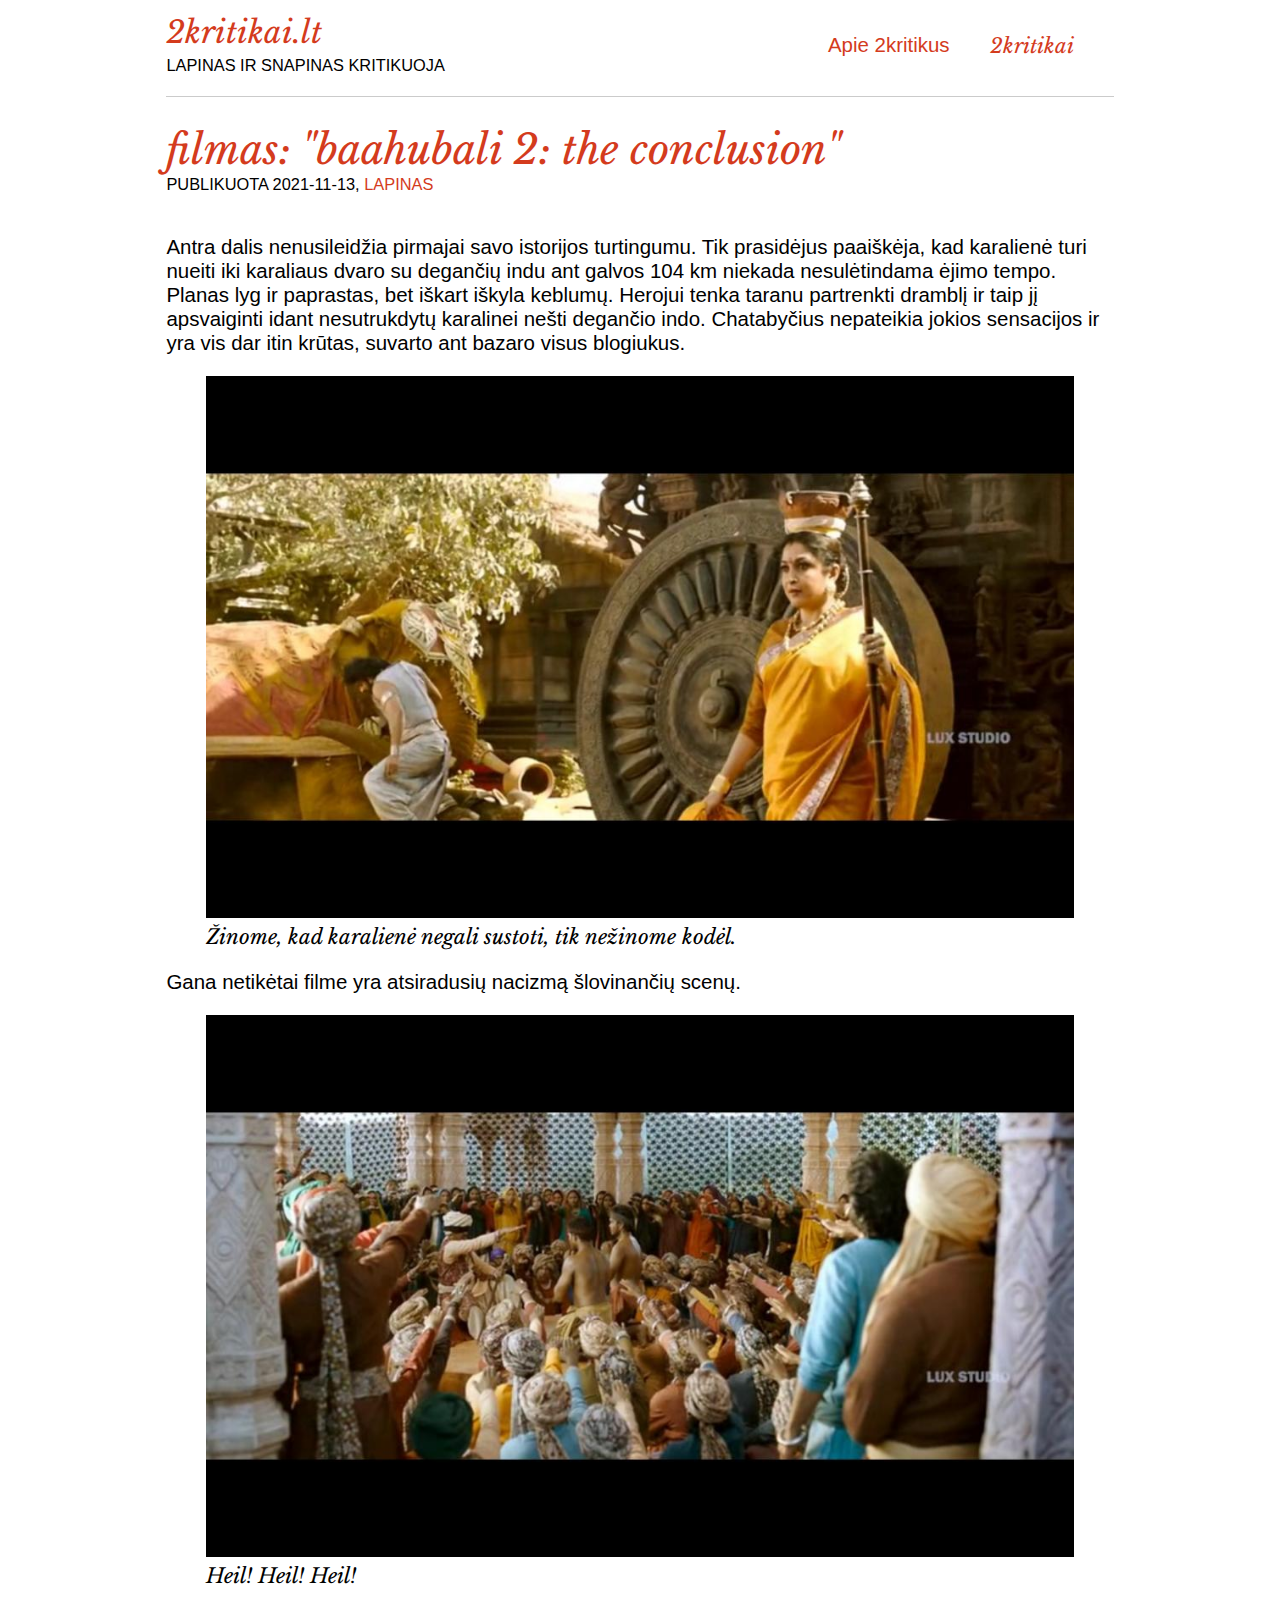
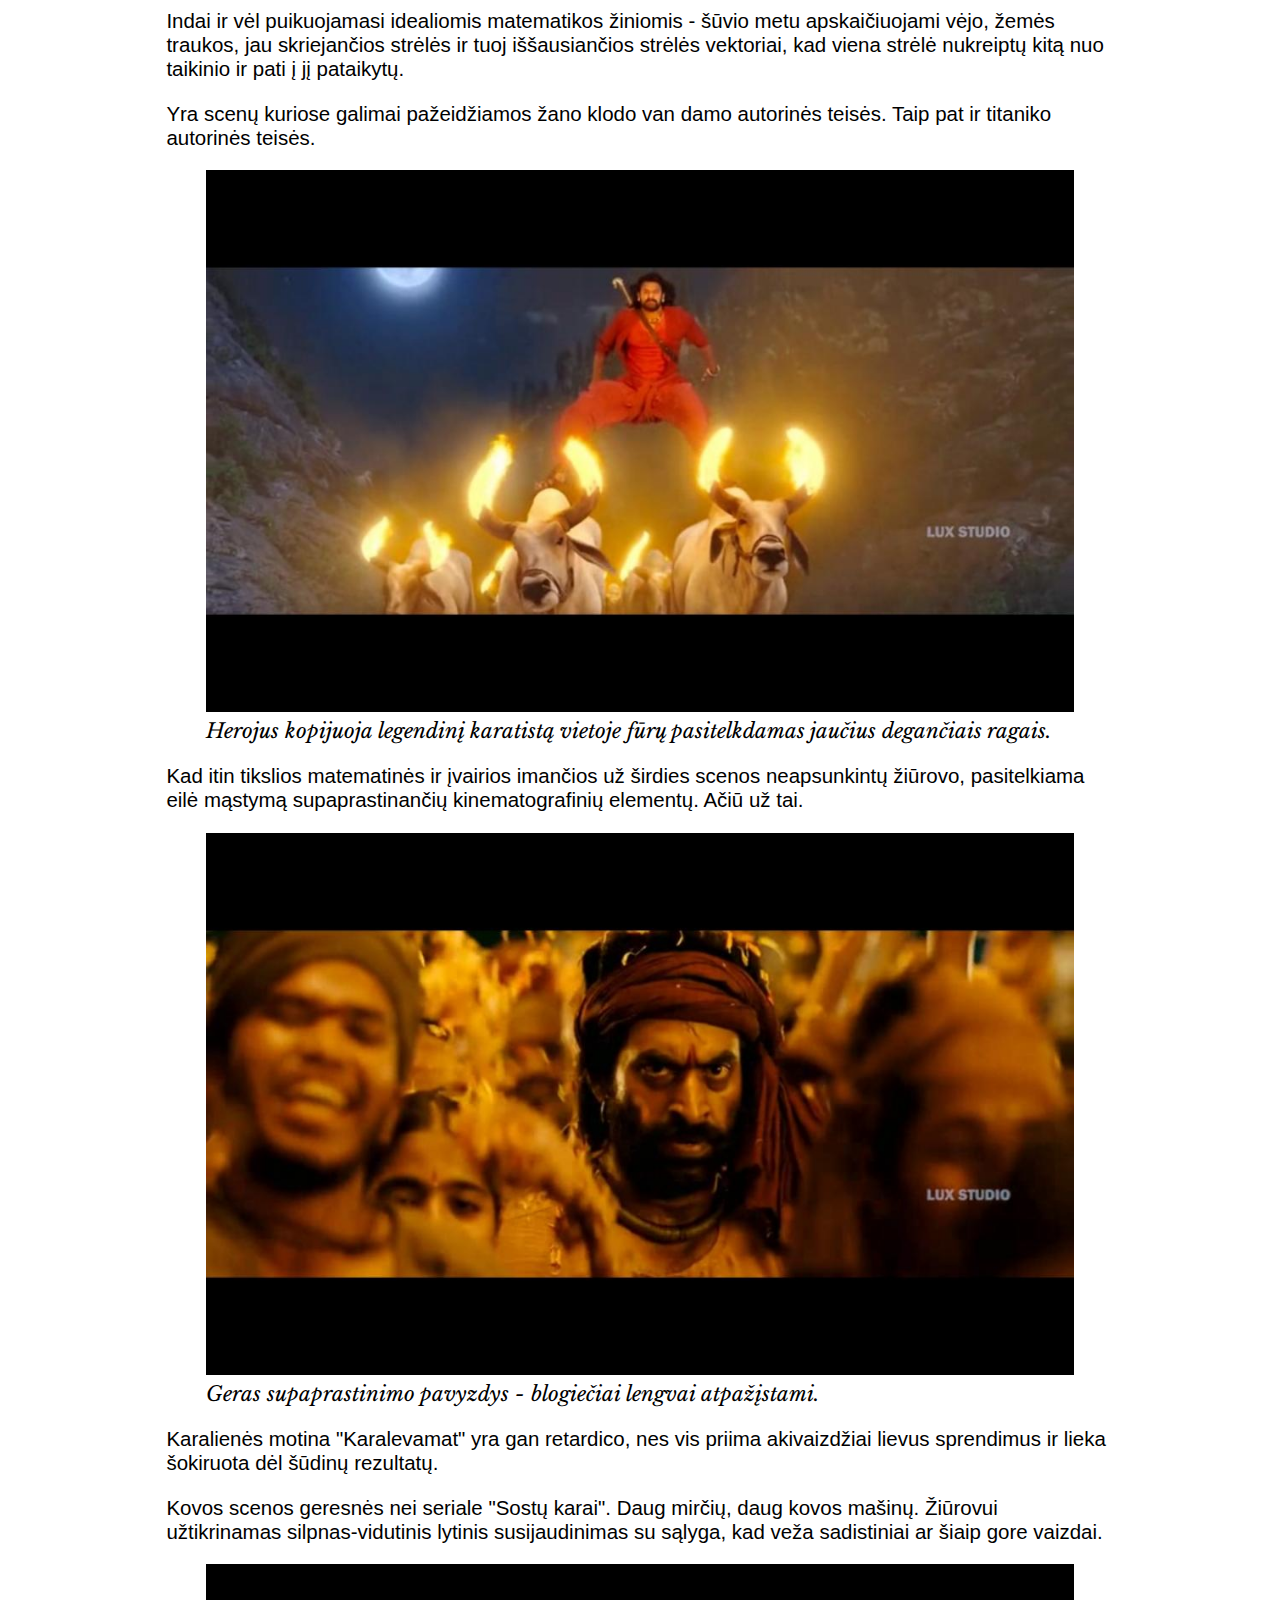
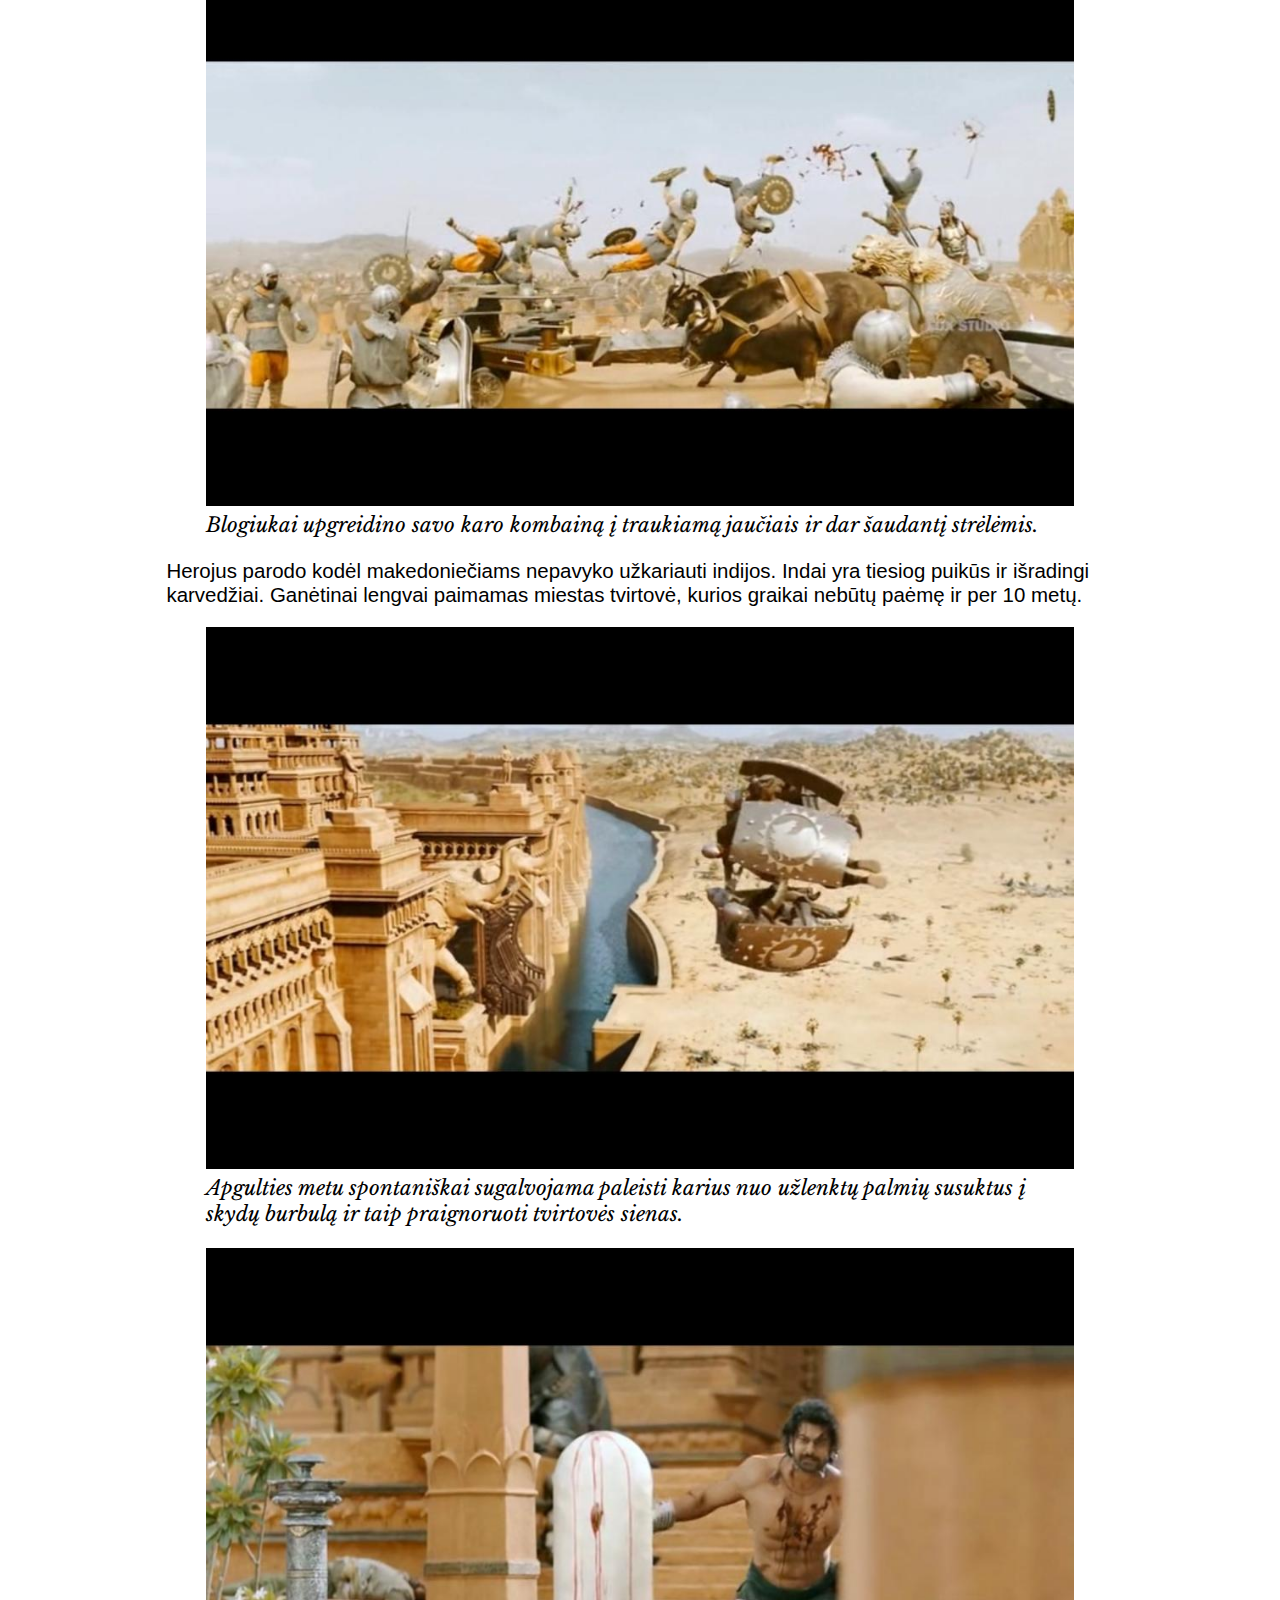
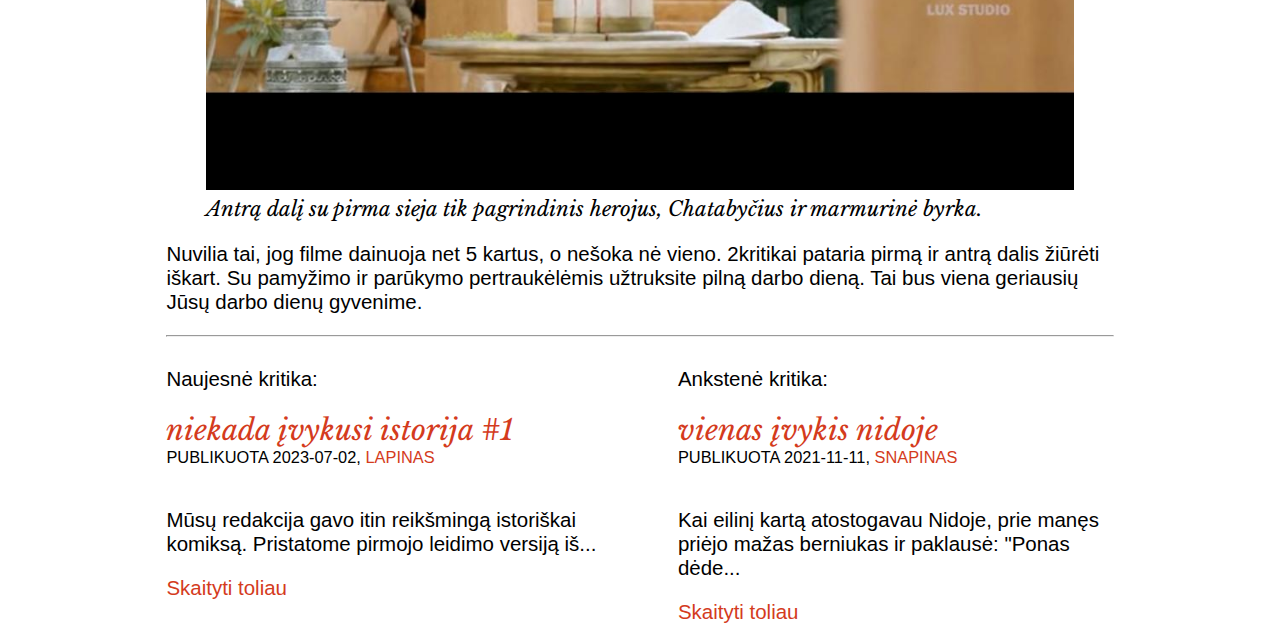
<file: baahubali-2-the-conclusion.html>
<!DOCTYPE html>
<html lang="lt-LT" prefix="og: http://ogp.me/ns# fb: http://ogp.me/ns/fb# article: http://ogp.me/ns/article#">
    <head profile="http://gmpg.org/xfn/11">
        <meta charset="UTF-8">
        <meta http-equiv="X-UA-Compatible" content="IE=edge">
        <title>Filmas: &quot;Baahubali 2: The Conclusion&quot; | 2Kritikai.lt</title>
        <meta name="viewport" content="width=device-width, initial-scale=1">
        <link rel="icon" type="image/x-icon" href="/favicon.ico" />
        <link rel='stylesheet' href="/css/style.css" type='text/css' media='all'/>
        <meta property="fb:app_id" content="1421490631233766" />
            </head>
    <body>
        <!-- Facebook JS SDK -->
        <div id="fb-root"></div>
        <script>(function(d, s, id) {
          var js, fjs = d.getElementsByTagName(s)[0];
          if (d.getElementById(id)) return;
          js = d.createElement(s); js.id = id;
          js.src = "//connect.facebook.net/lt_LT/sdk.js#xfbml=1&version=v2.10&appId=1421490631233766";
          fjs.parentNode.insertBefore(js, fjs);
        }(document, 'script', 'facebook-jssdk'));</script>
        <!-- end Facebok JS SDK -->
        <header>
            <div class="site-meta">
                <h1><a href="/">2Kritikai.lt</a></h1>
                <h2>Lapinas ir Snapinas kritikuoja</h2>
            </div>
            <div class="site-meta fb-page" data-href="https://www.facebook.com/2kritikai/" data-height="65" data-small-header="true" data-adapt-container-width="true" data-hide-cover="true" data-show-facepile="false"><blockquote cite="https://www.facebook.com/2kritikai/" class="fb-xfbml-parse-ignore"><a href="https://www.facebook.com/2kritikai/">2kritikai</a></blockquote></div>

            <nav>
                <ul>
                    <li><a href="/apie-2kritikus">Apie 2kritikus</a></li>
                                    </ul>
            </nav>
        </header>

            <article itemscope itemtype="http://schema.org/BlogPosting">

        <h1 itemprop="headline" class="post-title"><a href="/baahubali-2-the-conclusion" rel="bookmark" title="Linkas į Filmas: &quot;Baahubali 2: The Conclusion&quot;" itemprop="url">Filmas: &quot;Baahubali 2: The Conclusion&quot;</a></h1>

        <h2 class="post-date">
            Publikuota <meta itemprop="datePublished" content="2021-11-13">2021-11-13, <a href="" title="Autorius: Lapinas" rel="author">Lapinas</a>
        </h2>

         <div itemprop="articleBody">
            <p>Antra dalis nenusileidžia pirmajai savo istorijos turtingumu. Tik prasidėjus paaiškėja, kad karalienė turi nueiti iki karaliaus dvaro su degančių indu ant galvos 104 km niekada nesulėtindama ėjimo tempo. Planas lyg ir paprastas, bet iškart iškyla keblumų. Herojui tenka taranu partrenkti dramblį ir taip jį apsvaiginti idant nesutrukdytų karalinei nešti degančio indo. Chatabyčius nepateikia jokios sensacijos ir yra vis dar itin krūtas, suvarto ant bazaro visus blogiukus.</p>
<blockquote>
<p><img src="/img/cache/sm/img/c50f44dca0a2fb0986b7e4afdfbe87bc5810b7f9.jpeg" alt="" srcset="/img/cache/sm/img/c50f44dca0a2fb0986b7e4afdfbe87bc5810b7f9.jpeg 512w, /img/cache/md/img/c50f44dca0a2fb0986b7e4afdfbe87bc5810b7f9.jpeg 1024w" />
Žinome, kad karalienė negali sustoti, tik nežinome kodėl.</p>
</blockquote>
<p>Gana netikėtai filme yra atsiradusių nacizmą šlovinančių scenų.</p>
<blockquote>
<p><img src="/img/cache/sm/img/c52dad9f1c12b48ab1b6d39fdf4dc7d0c7f69a77.jpeg" alt="" srcset="/img/cache/sm/img/c52dad9f1c12b48ab1b6d39fdf4dc7d0c7f69a77.jpeg 512w, /img/cache/md/img/c52dad9f1c12b48ab1b6d39fdf4dc7d0c7f69a77.jpeg 1024w" />
Heil! Heil! Heil! </p>
</blockquote>
<p>Indai ir vėl puikuojamasi idealiomis matematikos žiniomis - šūvio metu apskaičiuojami vėjo, žemės traukos, jau skriejančios strėlės ir tuoj iššausiančios strėlės vektoriai, kad viena strėlė nukreiptų kitą nuo taikinio ir pati į jį pataikytų.</p>
<p>Yra scenų kuriose galimai pažeidžiamos žano klodo van damo autorinės teisės. Taip pat ir titaniko autorinės teisės.</p>
<blockquote>
<p><img src="/img/cache/sm/img/6c386b1ac095202641bb80da549fe0139589065b.jpeg" alt="" srcset="/img/cache/sm/img/6c386b1ac095202641bb80da549fe0139589065b.jpeg 512w, /img/cache/md/img/6c386b1ac095202641bb80da549fe0139589065b.jpeg 1024w" />
Herojus kopijuoja legendinį karatistą vietoje fūrų pasitelkdamas jaučius degančiais ragais.</p>
</blockquote>
<p>Kad itin tikslios matematinės ir įvairios imančios už širdies scenos neapsunkintų žiūrovo, pasitelkiama eilė mąstymą supaprastinančių kinematografinių elementų. Ačiū už tai.</p>
<blockquote>
<p><img src="/img/cache/sm/img/0a8363a321165815a77b6bfe93bf119116f25d23.jpeg" alt="" srcset="/img/cache/sm/img/0a8363a321165815a77b6bfe93bf119116f25d23.jpeg 512w, /img/cache/md/img/0a8363a321165815a77b6bfe93bf119116f25d23.jpeg 1024w" />
Geras supaprastinimo pavyzdys - blogiečiai lengvai atpažįstami.</p>
</blockquote>
<p>Karalienės motina &quot;Karalevamat&quot; yra gan retardico, nes vis priima akivaizdžiai lievus sprendimus ir lieka šokiruota dėl šūdinų rezultatų.</p>
<p>Kovos scenos geresnės nei seriale &quot;Sostų karai&quot;. Daug mirčių, daug kovos mašinų. Žiūrovui užtikrinamas silpnas-vidutinis lytinis susijaudinimas su sąlyga, kad veža sadistiniai ar šiaip gore vaizdai.</p>
<blockquote>
<p><img src="/img/cache/sm/img/4a4f2a5b5a796a12bb82c95784f028370aea2f5e.jpeg" alt="" srcset="/img/cache/sm/img/4a4f2a5b5a796a12bb82c95784f028370aea2f5e.jpeg 512w, /img/cache/md/img/4a4f2a5b5a796a12bb82c95784f028370aea2f5e.jpeg 1024w" />
Blogiukai upgreidino savo karo kombainą į traukiamą jaučiais ir dar šaudantį strėlėmis.</p>
</blockquote>
<p>Herojus parodo kodėl makedoniečiams nepavyko užkariauti indijos. Indai yra tiesiog puikūs ir išradingi karvedžiai. Ganėtinai lengvai paimamas miestas tvirtovė, kurios graikai nebūtų paėmę ir per 10 metų.</p>
<blockquote>
<p><img src="/img/cache/sm/img/554b4cab5aebd4e2934fbac412a1f33967cc017b.jpeg" alt="" srcset="/img/cache/sm/img/554b4cab5aebd4e2934fbac412a1f33967cc017b.jpeg 512w, /img/cache/md/img/554b4cab5aebd4e2934fbac412a1f33967cc017b.jpeg 1024w" />
Apgulties metu spontaniškai sugalvojama paleisti karius nuo užlenktų palmių susuktus į skydų burbulą ir taip praignoruoti tvirtovės sienas.</p>
<p><img src="/img/cache/sm/img/5c810f89dab7196f70821795edb6fb4e44b929ac.jpeg" alt="" srcset="/img/cache/sm/img/5c810f89dab7196f70821795edb6fb4e44b929ac.jpeg 512w, /img/cache/md/img/5c810f89dab7196f70821795edb6fb4e44b929ac.jpeg 1024w" />
Antrą dalį su pirma sieja tik pagrindinis herojus, Chatabyčius ir marmurinė byrka.</p>
</blockquote>
<p>Nuvilia tai, jog filme dainuoja net 5 kartus, o nešoka nė vieno. 2kritikai pataria pirmą ir antrą dalis žiūrėti iškart. Su pamyžimo ir parūkymo pertraukėlėmis užtruksite pilną darbo dieną. Tai bus viena geriausių Jūsų darbo dienų gyvenime.</p>
         </div>

    </article>

    <div class="fb-comments" data-href="http://2kritikai.lt/baahubali-2-the-conclusion" data-numposts="10" data-order-by="reverse_time"></div>

    <hr/>

    <div class="top-articles">
        <article itemscope itemtype="http://schema.org/BlogPosting">
        <p>Naujesnė kritika:</p>

        <h1 itemprop="headline" class="post-title"><a href="/niekada-ivykusi-istorija-1" rel="bookmark" title="Linkas į Niekada įvykusi istorija #1" itemprop="url">Niekada įvykusi istorija #1</a></h1>

        <h2 class="post-date">
            Publikuota <meta itemprop="datePublished" content="2023-07-02">2023-07-02, <a href="" title="Autorius: Lapinas" rel="author">Lapinas</a>
        </h2>

        <div itemprop="articleBody">
            <p>Mūsų redakcija gavo itin reikšmingą istoriškai komiksą. Pristatome pirmojo leidimo versiją iš...</p> <a href="/niekada-ivykusi-istorija-1">Skaityti toliau</a>
        </div>

    </article>
    
        <article itemscope itemtype="http://schema.org/BlogPosting">
        <p>Ankstenė kritika:</p>

        <h1 itemprop="headline" class="post-title"><a href="/nida" rel="bookmark" title="Linkas į Vienas įvykis Nidoje" itemprop="url">Vienas įvykis Nidoje</a></h1>

        <h2 class="post-date">
            Publikuota <meta itemprop="datePublished" content="2021-11-11">2021-11-11, <a href="" title="Autorius: SNAPINAS" rel="author">SNAPINAS</a>
        </h2>

        <div itemprop="articleBody">
            <p>Kai eilinį kartą atostogavau Nidoje, prie manęs priėjo mažas berniukas ir paklausė: &quot;Ponas dėde...</p> <a href="/nida">Skaityti toliau</a>
        </div>

    </article>
        </div>
        <script type="text/javascript" src="//platform-api.sharethis.com/js/sharethis.js#property=59d1204ad184b0001230f6f1&product=custom-share-buttons"></script>
        <script>
          (function(i,s,o,g,r,a,m){i['GoogleAnalyticsObject']=r;i[r]=i[r]||function(){
          (i[r].q=i[r].q||[]).push(arguments)},i[r].l=1*new Date();a=s.createElement(o),
          m=s.getElementsByTagName(o)[0];a.async=1;a.src=g;m.parentNode.insertBefore(a,m)
          })(window,document,'script','https://www.google-analytics.com/analytics.js','ga');

          ga('create', 'UA-57141326-1', 'auto');
          ga('send', 'pageview');

        </script>
    </body>
</html>
</file>
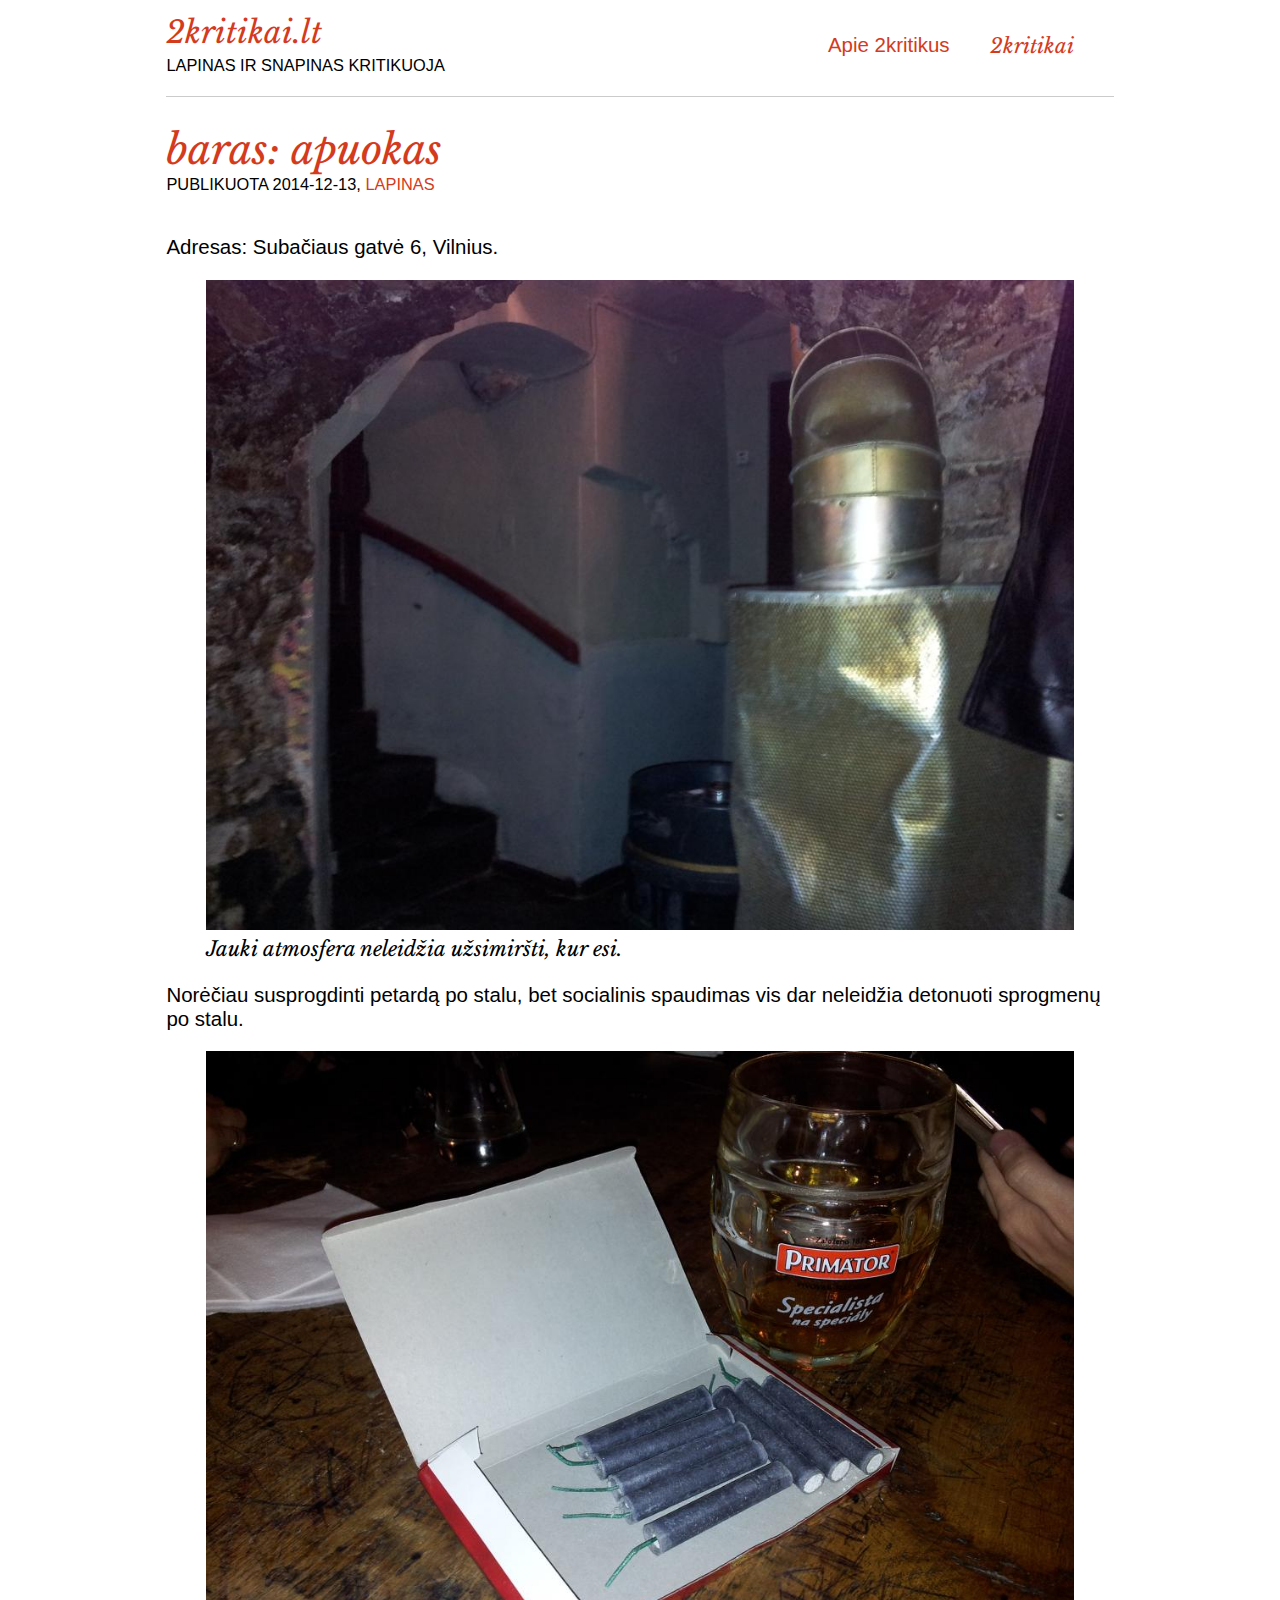
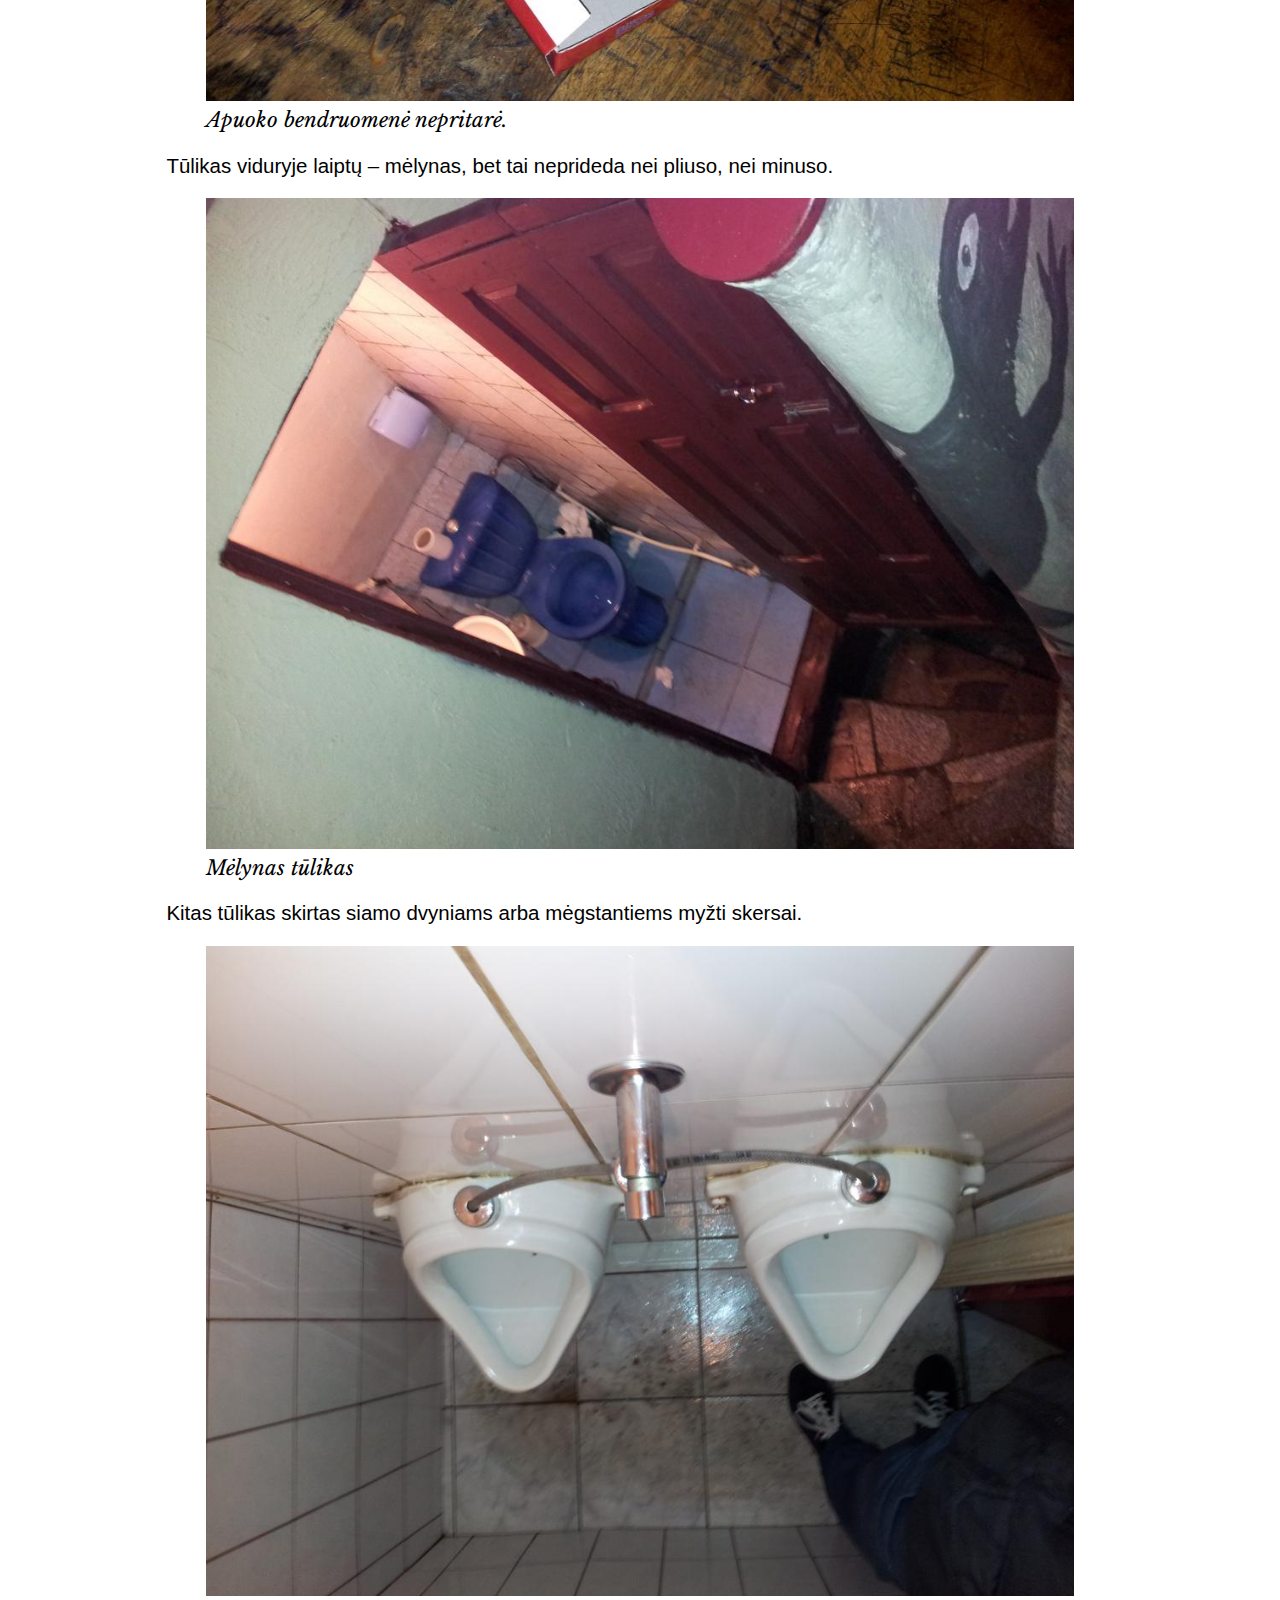
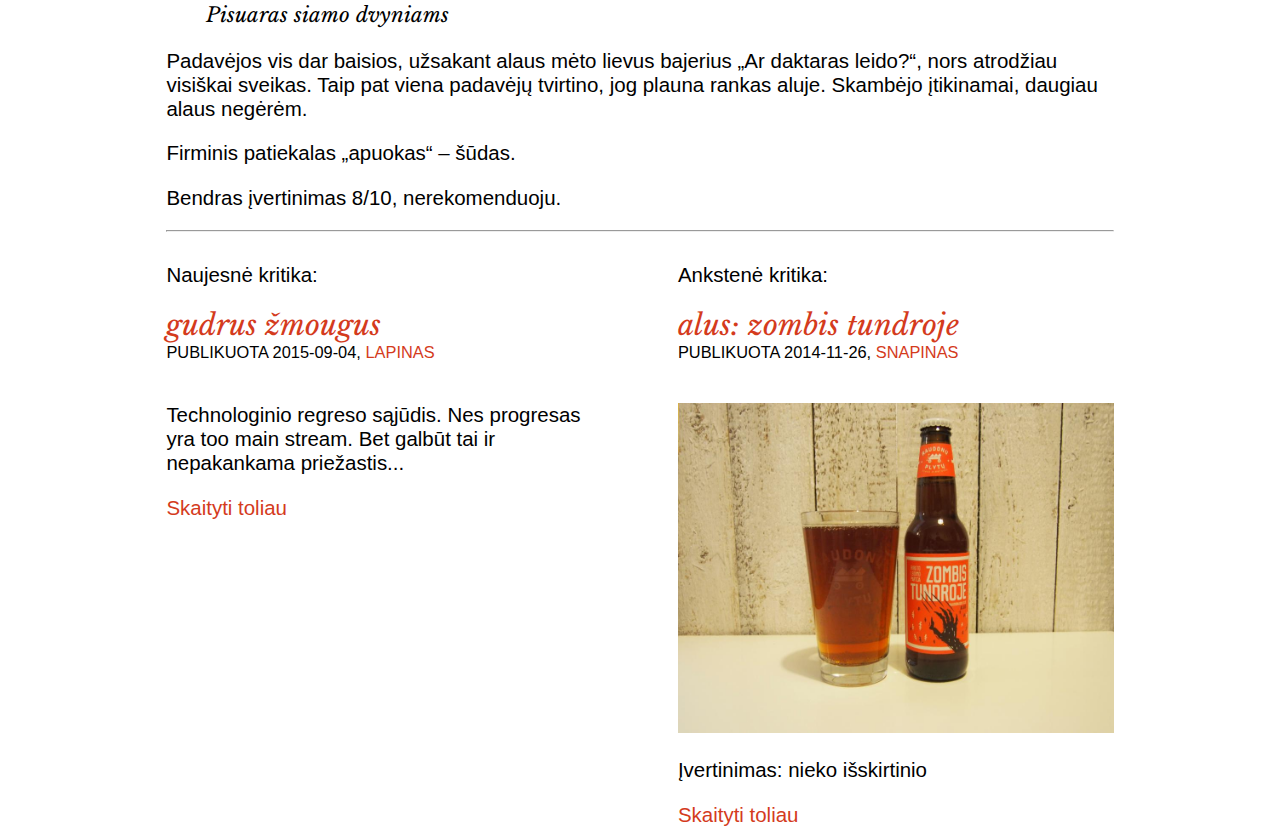
<file: baras-apuokas.html>
<!DOCTYPE html>
<html lang="lt-LT" prefix="og: http://ogp.me/ns# fb: http://ogp.me/ns/fb# article: http://ogp.me/ns/article#">
    <head profile="http://gmpg.org/xfn/11">
        <meta charset="UTF-8">
        <meta http-equiv="X-UA-Compatible" content="IE=edge">
        <title>Baras: apuokas | 2Kritikai.lt</title>
        <meta name="viewport" content="width=device-width, initial-scale=1">
        <link rel="icon" type="image/x-icon" href="/favicon.ico" />
        <link rel='stylesheet' href="/css/style.css" type='text/css' media='all'/>
        <meta property="fb:app_id" content="1421490631233766" />
            </head>
    <body>
        <!-- Facebook JS SDK -->
        <div id="fb-root"></div>
        <script>(function(d, s, id) {
          var js, fjs = d.getElementsByTagName(s)[0];
          if (d.getElementById(id)) return;
          js = d.createElement(s); js.id = id;
          js.src = "//connect.facebook.net/lt_LT/sdk.js#xfbml=1&version=v2.10&appId=1421490631233766";
          fjs.parentNode.insertBefore(js, fjs);
        }(document, 'script', 'facebook-jssdk'));</script>
        <!-- end Facebok JS SDK -->
        <header>
            <div class="site-meta">
                <h1><a href="/">2Kritikai.lt</a></h1>
                <h2>Lapinas ir Snapinas kritikuoja</h2>
            </div>
            <div class="site-meta fb-page" data-href="https://www.facebook.com/2kritikai/" data-height="65" data-small-header="true" data-adapt-container-width="true" data-hide-cover="true" data-show-facepile="false"><blockquote cite="https://www.facebook.com/2kritikai/" class="fb-xfbml-parse-ignore"><a href="https://www.facebook.com/2kritikai/">2kritikai</a></blockquote></div>

            <nav>
                <ul>
                    <li><a href="/apie-2kritikus">Apie 2kritikus</a></li>
                                    </ul>
            </nav>
        </header>

            <article itemscope itemtype="http://schema.org/BlogPosting">

        <h1 itemprop="headline" class="post-title"><a href="/baras-apuokas" rel="bookmark" title="Linkas į Baras: apuokas" itemprop="url">Baras: apuokas</a></h1>

        <h2 class="post-date">
            Publikuota <meta itemprop="datePublished" content="2014-12-13">2014-12-13, <a href="" title="Autorius: Lapinas" rel="author">Lapinas</a>
        </h2>

         <div itemprop="articleBody">
            <p>Adresas: Subačiaus gatvė 6, Vilnius.</p>
<blockquote>
<p><img src="/img/cache/sm/img/f033dabdcc47e87969db8ff42006e60f05c9247c.jpeg" alt="" srcset="/img/cache/sm/img/f033dabdcc47e87969db8ff42006e60f05c9247c.jpeg 512w, /img/cache/md/img/f033dabdcc47e87969db8ff42006e60f05c9247c.jpeg 1024w" />
Jauki atmosfera neleidžia užsimiršti, kur esi.</p>
</blockquote>
<p>Norėčiau susprogdinti petardą po stalu, bet socialinis spaudimas vis dar neleidžia detonuoti sprogmenų po stalu.</p>
<blockquote>
<p><img src="/img/cache/sm/img/d205707a9674eae5a6a29c59e94d42c6fba30cbf.jpeg" alt="" srcset="/img/cache/sm/img/d205707a9674eae5a6a29c59e94d42c6fba30cbf.jpeg 512w, /img/cache/md/img/d205707a9674eae5a6a29c59e94d42c6fba30cbf.jpeg 1024w" />
Apuoko bendruomenė nepritarė.</p>
</blockquote>
<p>Tūlikas viduryje laiptų – mėlynas, bet tai neprideda nei pliuso, nei minuso.</p>
<blockquote>
<p><img src="/img/cache/sm/img/3e7b52311a0f673c720071f2ee735a8f0cc61566.jpeg" alt="" srcset="/img/cache/sm/img/3e7b52311a0f673c720071f2ee735a8f0cc61566.jpeg 512w, /img/cache/md/img/3e7b52311a0f673c720071f2ee735a8f0cc61566.jpeg 1024w" />
Mėlynas tūlikas</p>
</blockquote>
<p>Kitas tūlikas skirtas siamo dvyniams arba mėgstantiems myžti skersai.</p>
<blockquote>
<p><img src="/img/cache/sm/img/83f7f9f0bbfdb7f24ea802b6a8de1e7ee34c9562.jpeg" alt="" srcset="/img/cache/sm/img/83f7f9f0bbfdb7f24ea802b6a8de1e7ee34c9562.jpeg 512w, /img/cache/md/img/83f7f9f0bbfdb7f24ea802b6a8de1e7ee34c9562.jpeg 1024w" />
Pisuaras siamo dvyniams</p>
</blockquote>
<p>Padavėjos vis dar baisios, užsakant alaus mėto lievus bajerius „Ar daktaras leido?“, nors atrodžiau visiškai sveikas. Taip pat viena padavėjų tvirtino, jog plauna rankas aluje. Skambėjo įtikinamai, daugiau alaus negėrėm.</p>
<p>Firminis patiekalas „apuokas“ – šūdas.</p>
<p>Bendras įvertinimas 8/10, nerekomenduoju.</p>
         </div>

    </article>

    <div class="fb-comments" data-href="http://2kritikai.lt/baras-apuokas" data-numposts="10" data-order-by="reverse_time"></div>

    <hr/>

    <div class="top-articles">
        <article itemscope itemtype="http://schema.org/BlogPosting">
        <p>Naujesnė kritika:</p>

        <h1 itemprop="headline" class="post-title"><a href="/gudrus-zmougus" rel="bookmark" title="Linkas į Gudrus žmougus" itemprop="url">Gudrus žmougus</a></h1>

        <h2 class="post-date">
            Publikuota <meta itemprop="datePublished" content="2015-09-04">2015-09-04, <a href="" title="Autorius: Lapinas" rel="author">Lapinas</a>
        </h2>

        <div itemprop="articleBody">
            <p>Technologinio regreso sąjūdis. Nes progresas yra too main stream. Bet galbūt tai ir nepakankama priežastis...</p> <a href="/gudrus-zmougus">Skaityti toliau</a>
        </div>

    </article>
    
        <article itemscope itemtype="http://schema.org/BlogPosting">
        <p>Ankstenė kritika:</p>

        <h1 itemprop="headline" class="post-title"><a href="/alus-zombis-tundroje" rel="bookmark" title="Linkas į Alus: zombis tundroje" itemprop="url">Alus: zombis tundroje</a></h1>

        <h2 class="post-date">
            Publikuota <meta itemprop="datePublished" content="2014-11-26">2014-11-26, <a href="" title="Autorius: Snapinas" rel="author">Snapinas</a>
        </h2>

        <div itemprop="articleBody">
            <p><img src="/img/cache/sm/img/e534e3316be7b2dcb3248e4b55939b5fdc1ee506.jpeg" alt="" srcset="/img/cache/sm/img/e534e3316be7b2dcb3248e4b55939b5fdc1ee506.jpeg 512w, /img/cache/md/img/e534e3316be7b2dcb3248e4b55939b5fdc1ee506.jpeg 1024w" /></p>
<p>Įvertinimas: nieko išskirtinio</p> <a href="/alus-zombis-tundroje">Skaityti toliau</a>
        </div>

    </article>
        </div>
        <script type="text/javascript" src="//platform-api.sharethis.com/js/sharethis.js#property=59d1204ad184b0001230f6f1&product=custom-share-buttons"></script>
        <script>
          (function(i,s,o,g,r,a,m){i['GoogleAnalyticsObject']=r;i[r]=i[r]||function(){
          (i[r].q=i[r].q||[]).push(arguments)},i[r].l=1*new Date();a=s.createElement(o),
          m=s.getElementsByTagName(o)[0];a.async=1;a.src=g;m.parentNode.insertBefore(a,m)
          })(window,document,'script','https://www.google-analytics.com/analytics.js','ga');

          ga('create', 'UA-57141326-1', 'auto');
          ga('send', 'pageview');

        </script>
    </body>
</html>
</file>
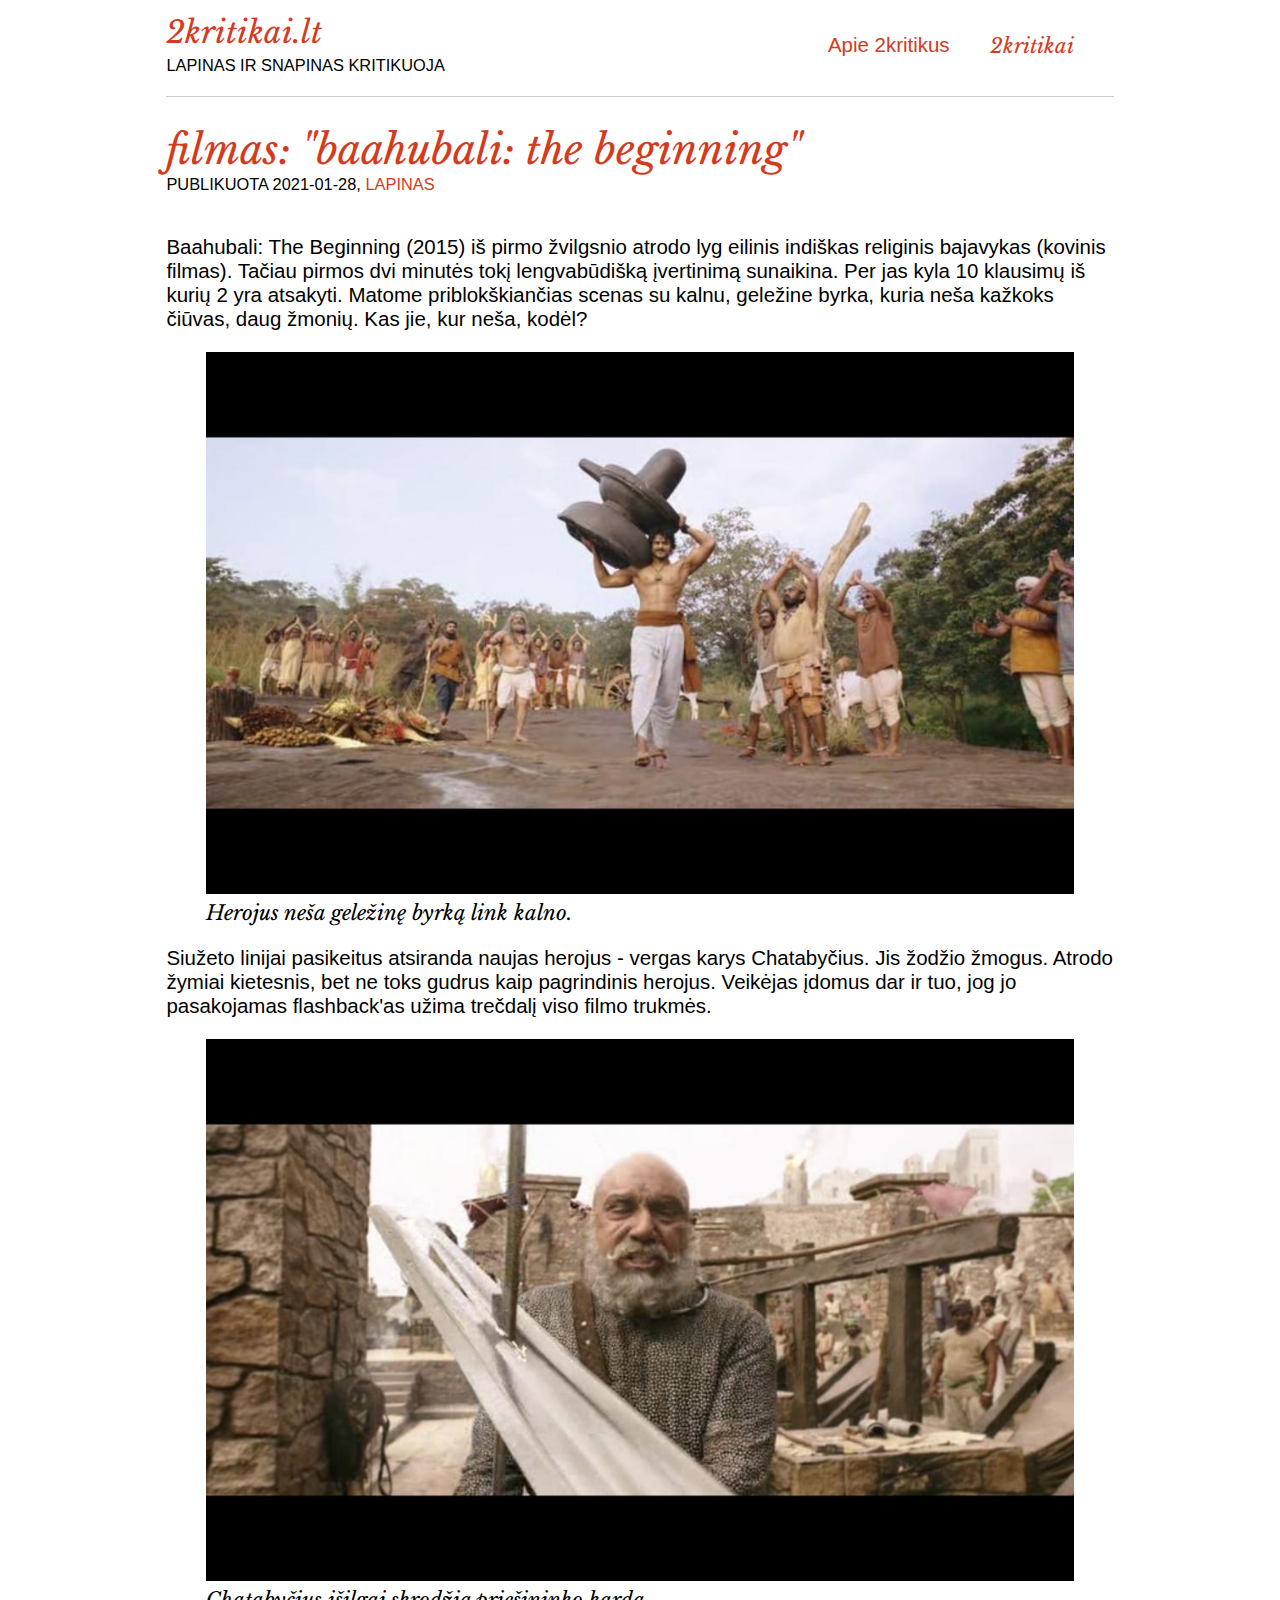
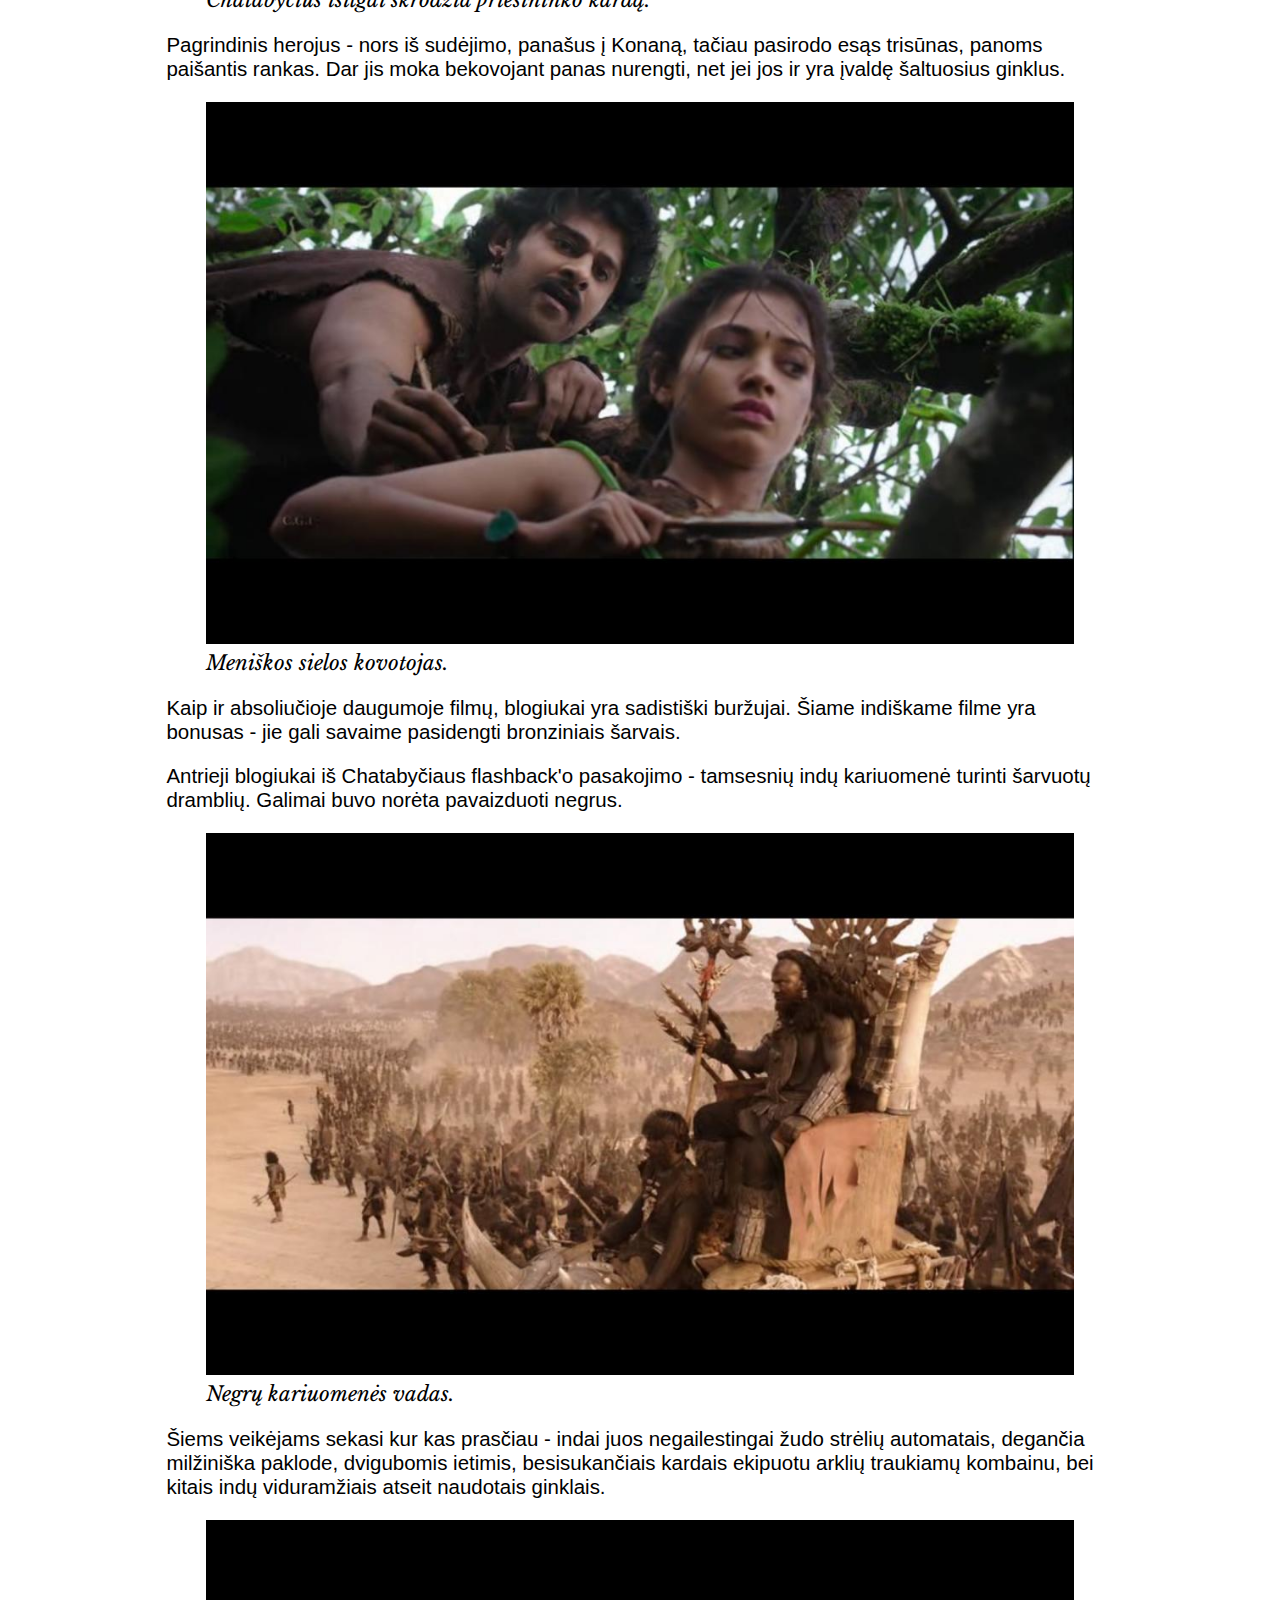
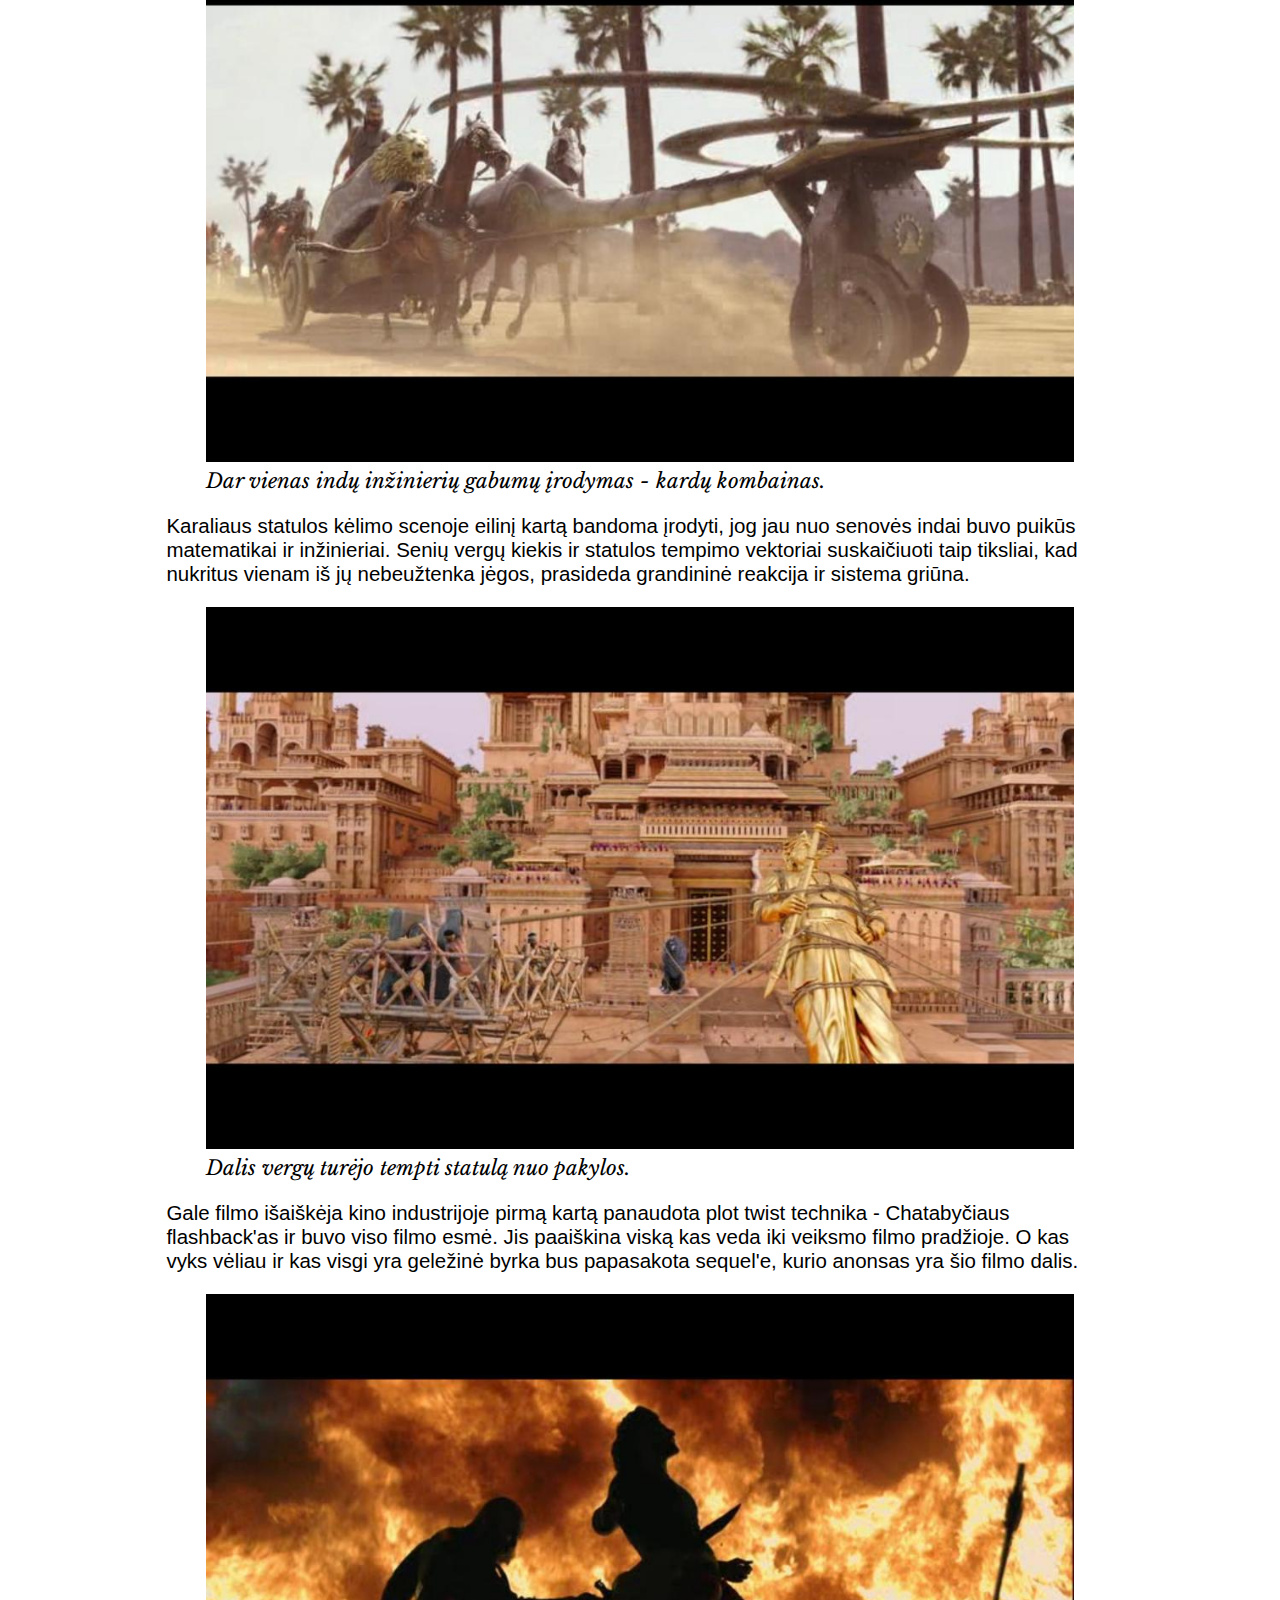
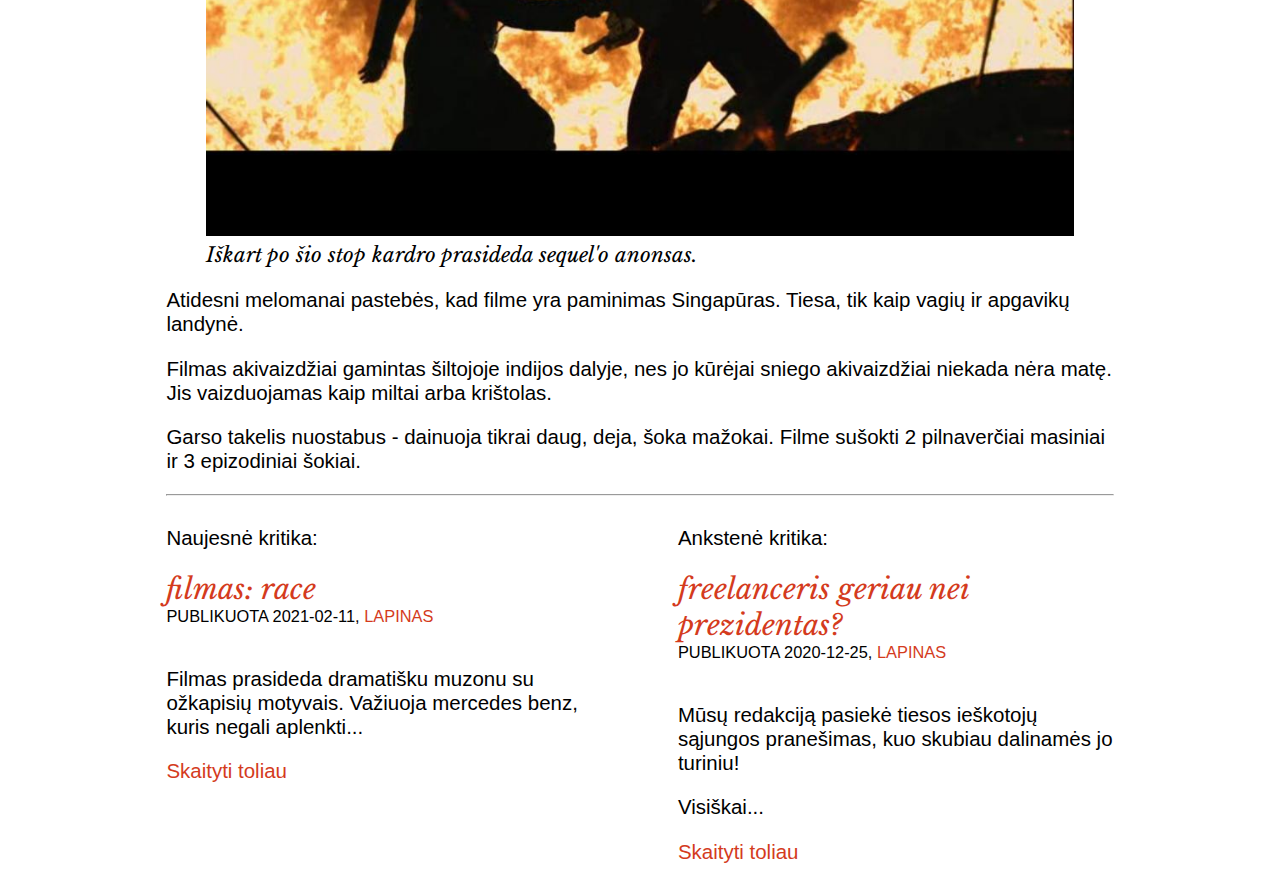
<file: filmas-baahubali-the-beginning.html>
<!DOCTYPE html>
<html lang="lt-LT" prefix="og: http://ogp.me/ns# fb: http://ogp.me/ns/fb# article: http://ogp.me/ns/article#">
    <head profile="http://gmpg.org/xfn/11">
        <meta charset="UTF-8">
        <meta http-equiv="X-UA-Compatible" content="IE=edge">
        <title>Filmas: &quot;Baahubali: The Beginning&quot; | 2Kritikai.lt</title>
        <meta name="viewport" content="width=device-width, initial-scale=1">
        <link rel="icon" type="image/x-icon" href="/favicon.ico" />
        <link rel='stylesheet' href="/css/style.css" type='text/css' media='all'/>
        <meta property="fb:app_id" content="1421490631233766" />
            </head>
    <body>
        <!-- Facebook JS SDK -->
        <div id="fb-root"></div>
        <script>(function(d, s, id) {
          var js, fjs = d.getElementsByTagName(s)[0];
          if (d.getElementById(id)) return;
          js = d.createElement(s); js.id = id;
          js.src = "//connect.facebook.net/lt_LT/sdk.js#xfbml=1&version=v2.10&appId=1421490631233766";
          fjs.parentNode.insertBefore(js, fjs);
        }(document, 'script', 'facebook-jssdk'));</script>
        <!-- end Facebok JS SDK -->
        <header>
            <div class="site-meta">
                <h1><a href="/">2Kritikai.lt</a></h1>
                <h2>Lapinas ir Snapinas kritikuoja</h2>
            </div>
            <div class="site-meta fb-page" data-href="https://www.facebook.com/2kritikai/" data-height="65" data-small-header="true" data-adapt-container-width="true" data-hide-cover="true" data-show-facepile="false"><blockquote cite="https://www.facebook.com/2kritikai/" class="fb-xfbml-parse-ignore"><a href="https://www.facebook.com/2kritikai/">2kritikai</a></blockquote></div>

            <nav>
                <ul>
                    <li><a href="/apie-2kritikus">Apie 2kritikus</a></li>
                                    </ul>
            </nav>
        </header>

            <article itemscope itemtype="http://schema.org/BlogPosting">

        <h1 itemprop="headline" class="post-title"><a href="/filmas-baahubali-the-beginning" rel="bookmark" title="Linkas į Filmas: &quot;Baahubali: The Beginning&quot;" itemprop="url">Filmas: &quot;Baahubali: The Beginning&quot;</a></h1>

        <h2 class="post-date">
            Publikuota <meta itemprop="datePublished" content="2021-01-28">2021-01-28, <a href="" title="Autorius: Lapinas" rel="author">Lapinas</a>
        </h2>

         <div itemprop="articleBody">
            <p>Baahubali: The Beginning (2015) iš pirmo žvilgsnio atrodo lyg eilinis indiškas religinis bajavykas (kovinis filmas). Tačiau pirmos dvi minutės tokį lengvabūdišką įvertinimą sunaikina. Per jas kyla 10 klausimų iš kurių 2 yra atsakyti. Matome priblokškiančias scenas su kalnu, geležine byrka, kuria neša kažkoks čiūvas, daug žmonių. Kas jie, kur neša, kodėl?</p>
<blockquote>
<p><img src="/img/cache/sm/img/df710e579da849fed32cf202fd3d1d0daf407dbd.jpeg" alt="" srcset="/img/cache/sm/img/df710e579da849fed32cf202fd3d1d0daf407dbd.jpeg 512w, /img/cache/md/img/df710e579da849fed32cf202fd3d1d0daf407dbd.jpeg 1024w" />
Herojus neša geležinę byrką link kalno.</p>
</blockquote>
<p>Siužeto linijai pasikeitus atsiranda naujas herojus - vergas karys Chatabyčius. Jis žodžio žmogus. Atrodo žymiai kietesnis, bet ne toks gudrus kaip pagrindinis herojus. Veikėjas įdomus dar ir tuo, jog jo pasakojamas flashback'as užima trečdalį viso filmo trukmės.</p>
<blockquote>
<p><img src="/img/cache/sm/img/f4bdc24ec80440058f9aa464480a08bad8114719.jpeg" alt="" srcset="/img/cache/sm/img/f4bdc24ec80440058f9aa464480a08bad8114719.jpeg 512w, /img/cache/md/img/f4bdc24ec80440058f9aa464480a08bad8114719.jpeg 1024w" />
Chatabyčius išilgai skrodžia priešininko kardą.</p>
</blockquote>
<p>Pagrindinis herojus - nors iš sudėjimo, panašus į Konaną, tačiau pasirodo esąs trisūnas, panoms paišantis rankas. Dar jis moka bekovojant panas nurengti, net jei jos ir yra įvaldę šaltuosius ginklus.</p>
<blockquote>
<p><img src="/img/cache/sm/img/19a7accbf3dd5611d98ce71a7c51fb3fccae6286.jpeg" alt="" srcset="/img/cache/sm/img/19a7accbf3dd5611d98ce71a7c51fb3fccae6286.jpeg 512w, /img/cache/md/img/19a7accbf3dd5611d98ce71a7c51fb3fccae6286.jpeg 1024w" />
Meniškos sielos kovotojas.</p>
</blockquote>
<p>Kaip ir absoliučioje daugumoje filmų, blogiukai yra sadistiški buržujai. Šiame indiškame filme yra bonusas - jie gali savaime pasidengti bronziniais šarvais.</p>
<p>Antrieji blogiukai iš Chatabyčiaus flashback'o pasakojimo - tamsesnių indų kariuomenė turinti šarvuotų dramblių. Galimai buvo norėta pavaizduoti negrus.</p>
<blockquote>
<p><img src="/img/cache/sm/img/bd5831d06cbb732e50e49c0026337e1e5d2059b0.jpeg" alt="" srcset="/img/cache/sm/img/bd5831d06cbb732e50e49c0026337e1e5d2059b0.jpeg 512w, /img/cache/md/img/bd5831d06cbb732e50e49c0026337e1e5d2059b0.jpeg 1024w" />
Negrų kariuomenės vadas.</p>
</blockquote>
<p>Šiems veikėjams sekasi kur kas prasčiau - indai juos negailestingai žudo strėlių automatais, degančia milžiniška paklode, dvigubomis ietimis, besisukančiais kardais ekipuotu arklių traukiamų kombainu, bei kitais indų viduramžiais atseit naudotais ginklais.</p>
<blockquote>
<p><img src="/img/cache/sm/img/4ea0ea0e448efe27097e910e4593d079bf935788.jpeg" alt="" srcset="/img/cache/sm/img/4ea0ea0e448efe27097e910e4593d079bf935788.jpeg 512w, /img/cache/md/img/4ea0ea0e448efe27097e910e4593d079bf935788.jpeg 1024w" />
Dar vienas indų inžinierių gabumų įrodymas - kardų kombainas.</p>
</blockquote>
<p>Karaliaus statulos kėlimo scenoje eilinį kartą bandoma įrodyti, jog jau nuo senovės indai buvo puikūs matematikai ir inžinieriai. Senių vergų kiekis ir statulos tempimo vektoriai suskaičiuoti taip tiksliai, kad nukritus vienam iš jų nebeužtenka jėgos, prasideda grandininė reakcija ir sistema griūna.</p>
<blockquote>
<p><img src="/img/cache/sm/img/ed788dc577a37d64f27dbe44d903a96931ae231a.jpeg" alt="" srcset="/img/cache/sm/img/ed788dc577a37d64f27dbe44d903a96931ae231a.jpeg 512w, /img/cache/md/img/ed788dc577a37d64f27dbe44d903a96931ae231a.jpeg 1024w" />
Dalis vergų turėjo tempti statulą nuo pakylos.</p>
</blockquote>
<p>Gale filmo išaiškėja kino industrijoje pirmą kartą panaudota plot twist technika - Chatabyčiaus flashback'as ir buvo viso filmo esmė. Jis paaiškina viską kas veda iki veiksmo filmo pradžioje. O kas vyks vėliau ir kas visgi yra geležinė byrka bus papasakota sequel'e, kurio anonsas yra šio filmo dalis.</p>
<blockquote>
<p><img src="/img/cache/sm/img/2b4a16d5ac8208108772890548c8aac11cf689f6.jpeg" alt="" srcset="/img/cache/sm/img/2b4a16d5ac8208108772890548c8aac11cf689f6.jpeg 512w, /img/cache/md/img/2b4a16d5ac8208108772890548c8aac11cf689f6.jpeg 1024w" />
Iškart po šio stop kardro prasideda sequel'o anonsas.</p>
</blockquote>
<p>Atidesni melomanai pastebės, kad filme yra paminimas Singapūras. Tiesa, tik kaip vagių ir apgavikų landynė.</p>
<p>Filmas akivaizdžiai gamintas šiltojoje indijos dalyje, nes jo kūrėjai sniego akivaizdžiai niekada nėra matę. Jis vaizduojamas kaip miltai arba krištolas.</p>
<p>Garso takelis nuostabus - dainuoja tikrai daug, deja, šoka mažokai. Filme sušokti 2 pilnaverčiai masiniai ir 3 epizodiniai šokiai.</p>
         </div>

    </article>

    <div class="fb-comments" data-href="http://2kritikai.lt/filmas-baahubali-the-beginning" data-numposts="10" data-order-by="reverse_time"></div>

    <hr/>

    <div class="top-articles">
        <article itemscope itemtype="http://schema.org/BlogPosting">
        <p>Naujesnė kritika:</p>

        <h1 itemprop="headline" class="post-title"><a href="/race" rel="bookmark" title="Linkas į Filmas: Race" itemprop="url">Filmas: Race</a></h1>

        <h2 class="post-date">
            Publikuota <meta itemprop="datePublished" content="2021-02-11">2021-02-11, <a href="" title="Autorius: Lapinas" rel="author">Lapinas</a>
        </h2>

        <div itemprop="articleBody">
            <p>Filmas prasideda dramatišku muzonu su ožkapisių motyvais. Važiuoja mercedes benz, kuris negali aplenkti...</p> <a href="/race">Skaityti toliau</a>
        </div>

    </article>
    
        <article itemscope itemtype="http://schema.org/BlogPosting">
        <p>Ankstenė kritika:</p>

        <h1 itemprop="headline" class="post-title"><a href="/freelanceris-geriau-nei-prezidentas" rel="bookmark" title="Linkas į Freelanceris geriau nei prezidentas?" itemprop="url">Freelanceris geriau nei prezidentas?</a></h1>

        <h2 class="post-date">
            Publikuota <meta itemprop="datePublished" content="2020-12-25">2020-12-25, <a href="" title="Autorius: Lapinas" rel="author">Lapinas</a>
        </h2>

        <div itemprop="articleBody">
            <p>Mūsų redakciją pasiekė tiesos ieškotojų sąjungos pranešimas, kuo skubiau dalinamės jo turiniu!</p>
<p>Visiškai...</p> <a href="/freelanceris-geriau-nei-prezidentas">Skaityti toliau</a>
        </div>

    </article>
        </div>
        <script type="text/javascript" src="//platform-api.sharethis.com/js/sharethis.js#property=59d1204ad184b0001230f6f1&product=custom-share-buttons"></script>
        <script>
          (function(i,s,o,g,r,a,m){i['GoogleAnalyticsObject']=r;i[r]=i[r]||function(){
          (i[r].q=i[r].q||[]).push(arguments)},i[r].l=1*new Date();a=s.createElement(o),
          m=s.getElementsByTagName(o)[0];a.async=1;a.src=g;m.parentNode.insertBefore(a,m)
          })(window,document,'script','https://www.google-analytics.com/analytics.js','ga');

          ga('create', 'UA-57141326-1', 'auto');
          ga('send', 'pageview');

        </script>
    </body>
</html>
</file>
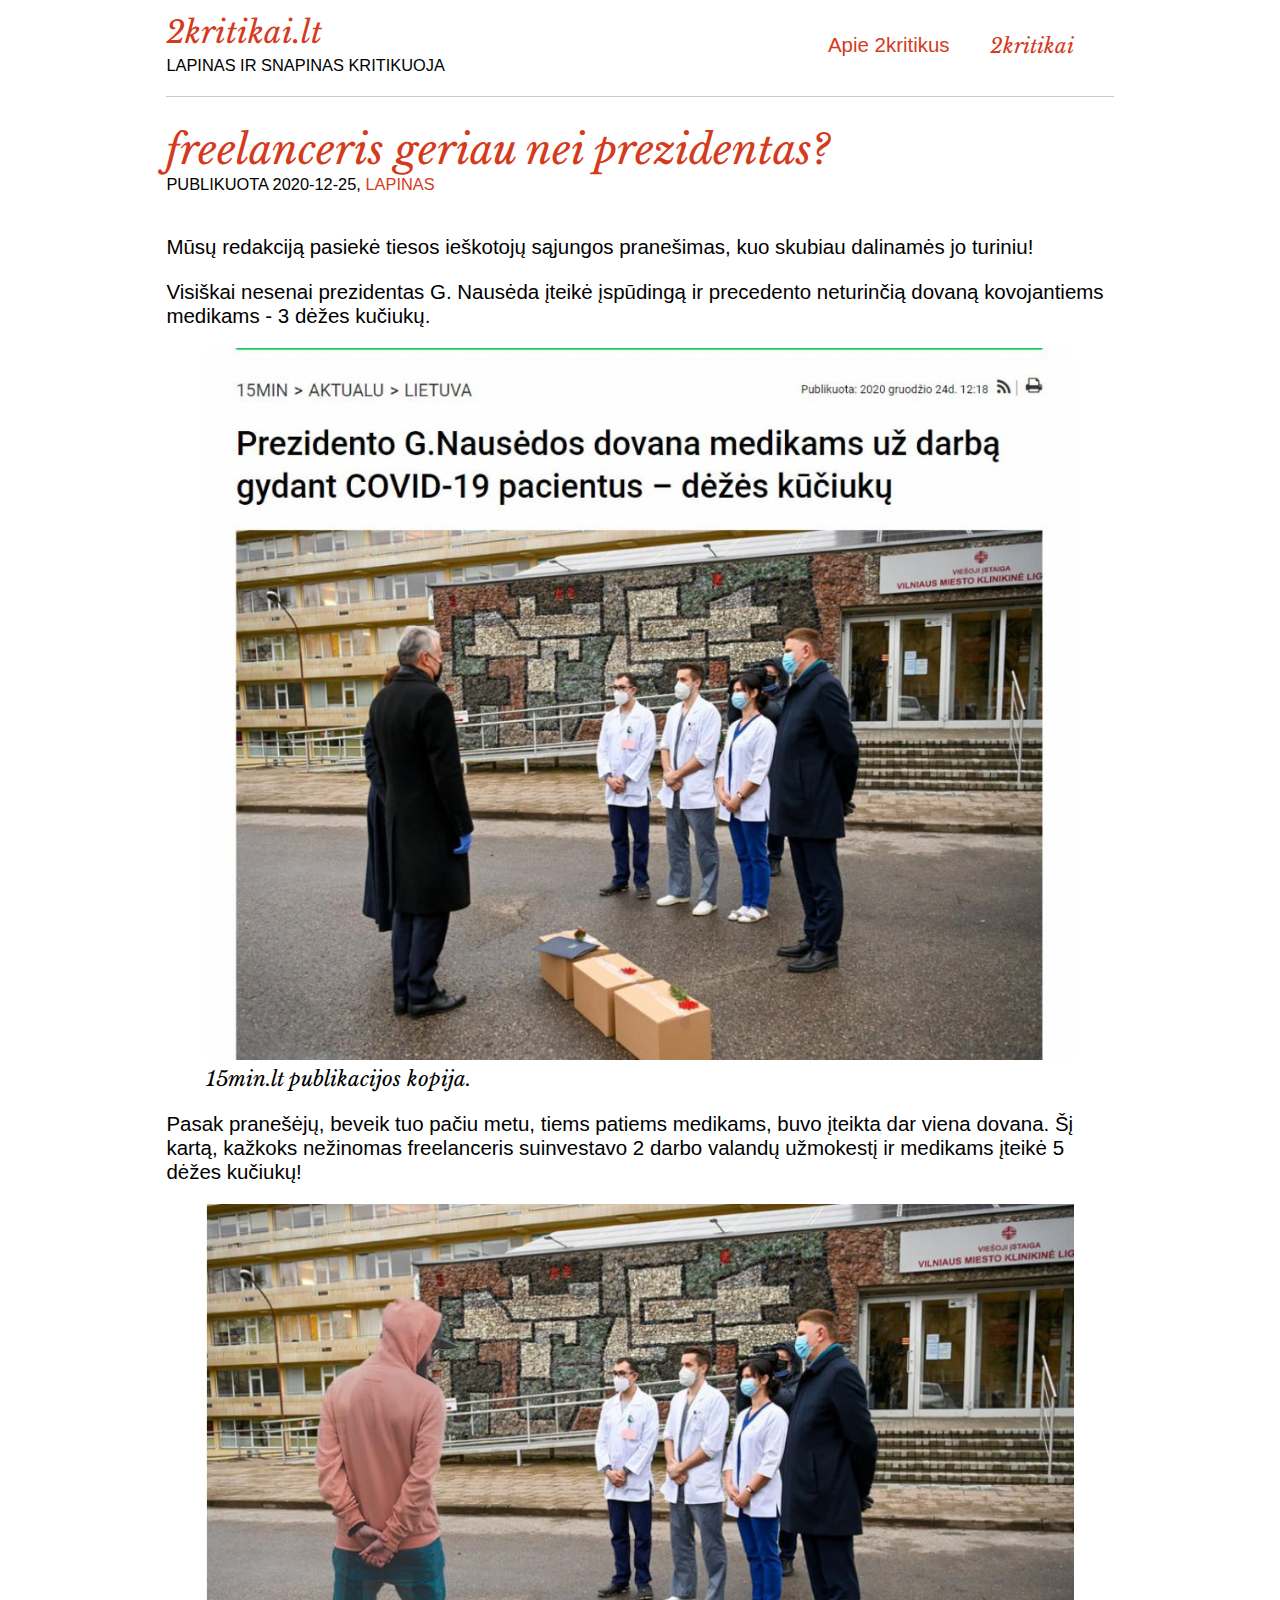
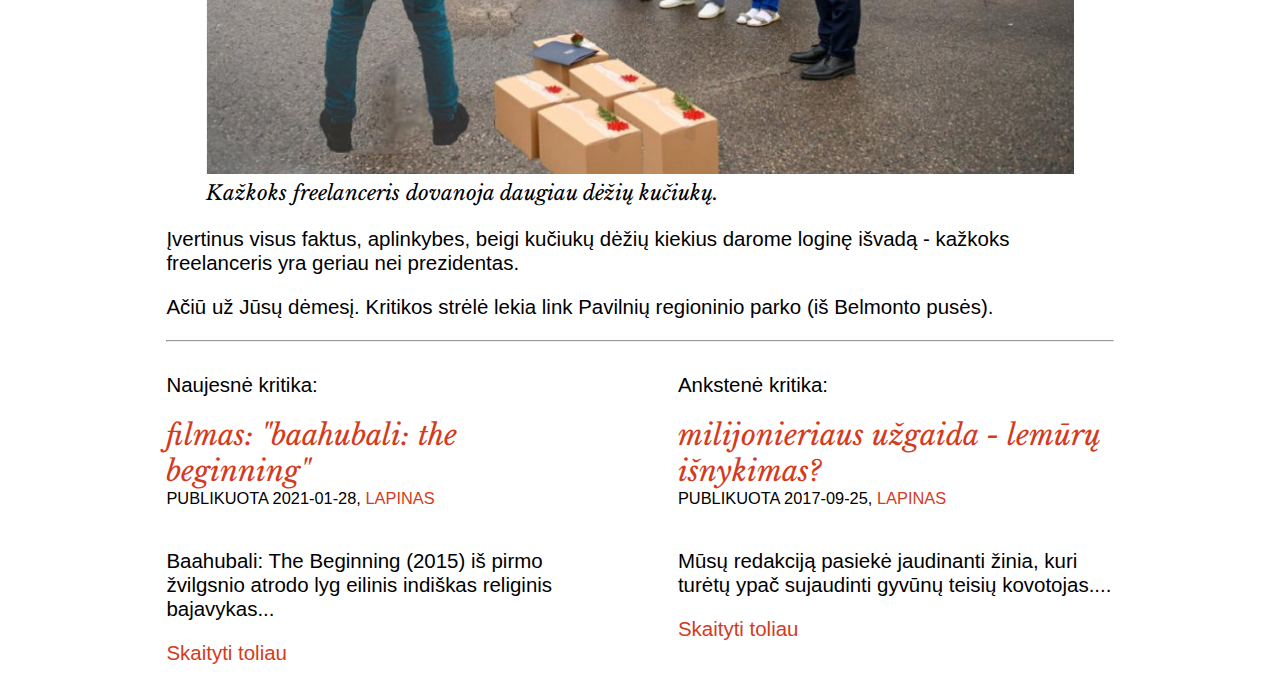
<file: freelanceris-geriau-nei-prezidentas.html>
<!DOCTYPE html>
<html lang="lt-LT" prefix="og: http://ogp.me/ns# fb: http://ogp.me/ns/fb# article: http://ogp.me/ns/article#">
    <head profile="http://gmpg.org/xfn/11">
        <meta charset="UTF-8">
        <meta http-equiv="X-UA-Compatible" content="IE=edge">
        <title>Freelanceris geriau nei prezidentas? | 2Kritikai.lt</title>
        <meta name="viewport" content="width=device-width, initial-scale=1">
        <link rel="icon" type="image/x-icon" href="/favicon.ico" />
        <link rel='stylesheet' href="/css/style.css" type='text/css' media='all'/>
        <meta property="fb:app_id" content="1421490631233766" />
            </head>
    <body>
        <!-- Facebook JS SDK -->
        <div id="fb-root"></div>
        <script>(function(d, s, id) {
          var js, fjs = d.getElementsByTagName(s)[0];
          if (d.getElementById(id)) return;
          js = d.createElement(s); js.id = id;
          js.src = "//connect.facebook.net/lt_LT/sdk.js#xfbml=1&version=v2.10&appId=1421490631233766";
          fjs.parentNode.insertBefore(js, fjs);
        }(document, 'script', 'facebook-jssdk'));</script>
        <!-- end Facebok JS SDK -->
        <header>
            <div class="site-meta">
                <h1><a href="/">2Kritikai.lt</a></h1>
                <h2>Lapinas ir Snapinas kritikuoja</h2>
            </div>
            <div class="site-meta fb-page" data-href="https://www.facebook.com/2kritikai/" data-height="65" data-small-header="true" data-adapt-container-width="true" data-hide-cover="true" data-show-facepile="false"><blockquote cite="https://www.facebook.com/2kritikai/" class="fb-xfbml-parse-ignore"><a href="https://www.facebook.com/2kritikai/">2kritikai</a></blockquote></div>

            <nav>
                <ul>
                    <li><a href="/apie-2kritikus">Apie 2kritikus</a></li>
                                    </ul>
            </nav>
        </header>

            <article itemscope itemtype="http://schema.org/BlogPosting">

        <h1 itemprop="headline" class="post-title"><a href="/freelanceris-geriau-nei-prezidentas" rel="bookmark" title="Linkas į Freelanceris geriau nei prezidentas?" itemprop="url">Freelanceris geriau nei prezidentas?</a></h1>

        <h2 class="post-date">
            Publikuota <meta itemprop="datePublished" content="2020-12-25">2020-12-25, <a href="" title="Autorius: Lapinas" rel="author">Lapinas</a>
        </h2>

         <div itemprop="articleBody">
            <p>Mūsų redakciją pasiekė tiesos ieškotojų sąjungos pranešimas, kuo skubiau dalinamės jo turiniu!</p>
<p>Visiškai nesenai prezidentas G. Nausėda įteikė įspūdingą ir precedento neturinčią dovaną kovojantiems medikams - 3 dėžes kučiukų.</p>
<blockquote>
<p><img src="/img/cache/sm/img/d09ef164103a577e9acbd8a3f7a047574d494c6f.jpeg" alt="" srcset="/img/cache/sm/img/d09ef164103a577e9acbd8a3f7a047574d494c6f.jpeg 512w, /img/cache/md/img/d09ef164103a577e9acbd8a3f7a047574d494c6f.jpeg 1024w" />
15min.lt publikacijos kopija.</p>
</blockquote>
<p>Pasak pranešėjų, beveik tuo pačiu metu, tiems patiems medikams, buvo įteikta dar viena dovana. Šį kartą, kažkoks nežinomas freelanceris suinvestavo 2 darbo valandų užmokestį ir medikams įteikė 5 dėžes kučiukų!</p>
<blockquote>
<p><img src="/img/cache/sm/img/058be6c4e25e519f9d3e1ebf8c391de5fedcbf4b.jpeg" alt="" srcset="/img/cache/sm/img/058be6c4e25e519f9d3e1ebf8c391de5fedcbf4b.jpeg 512w, /img/cache/md/img/058be6c4e25e519f9d3e1ebf8c391de5fedcbf4b.jpeg 1024w" />
Kažkoks freelanceris dovanoja daugiau dėžių kučiukų.</p>
</blockquote>
<p>Įvertinus visus faktus, aplinkybes, beigi kučiukų dėžių kiekius darome loginę išvadą - kažkoks freelanceris yra geriau nei prezidentas.</p>
<p>Ačiū už Jūsų dėmesį. Kritikos strėlė lekia link Pavilnių regioninio parko (iš Belmonto pusės). </p>
         </div>

    </article>

    <div class="fb-comments" data-href="http://2kritikai.lt/freelanceris-geriau-nei-prezidentas" data-numposts="10" data-order-by="reverse_time"></div>

    <hr/>

    <div class="top-articles">
        <article itemscope itemtype="http://schema.org/BlogPosting">
        <p>Naujesnė kritika:</p>

        <h1 itemprop="headline" class="post-title"><a href="/filmas-baahubali-the-beginning" rel="bookmark" title="Linkas į Filmas: &quot;Baahubali: The Beginning&quot;" itemprop="url">Filmas: &quot;Baahubali: The Beginning&quot;</a></h1>

        <h2 class="post-date">
            Publikuota <meta itemprop="datePublished" content="2021-01-28">2021-01-28, <a href="" title="Autorius: Lapinas" rel="author">Lapinas</a>
        </h2>

        <div itemprop="articleBody">
            <p>Baahubali: The Beginning (2015) iš pirmo žvilgsnio atrodo lyg eilinis indiškas religinis bajavykas...</p> <a href="/filmas-baahubali-the-beginning">Skaityti toliau</a>
        </div>

    </article>
    
        <article itemscope itemtype="http://schema.org/BlogPosting">
        <p>Ankstenė kritika:</p>

        <h1 itemprop="headline" class="post-title"><a href="/milijonieriaus-uzgaida-lemuru-isnykimas" rel="bookmark" title="Linkas į Milijonieriaus užgaida - lemūrų išnykimas?" itemprop="url">Milijonieriaus užgaida - lemūrų išnykimas?</a></h1>

        <h2 class="post-date">
            Publikuota <meta itemprop="datePublished" content="2017-09-25">2017-09-25, <a href="" title="Autorius: Lapinas" rel="author">Lapinas</a>
        </h2>

        <div itemprop="articleBody">
            <p>Mūsų redakciją pasiekė jaudinanti žinia, kuri turėtų ypač sujaudinti gyvūnų teisių kovotojas....</p> <a href="/milijonieriaus-uzgaida-lemuru-isnykimas">Skaityti toliau</a>
        </div>

    </article>
        </div>
        <script type="text/javascript" src="//platform-api.sharethis.com/js/sharethis.js#property=59d1204ad184b0001230f6f1&product=custom-share-buttons"></script>
        <script>
          (function(i,s,o,g,r,a,m){i['GoogleAnalyticsObject']=r;i[r]=i[r]||function(){
          (i[r].q=i[r].q||[]).push(arguments)},i[r].l=1*new Date();a=s.createElement(o),
          m=s.getElementsByTagName(o)[0];a.async=1;a.src=g;m.parentNode.insertBefore(a,m)
          })(window,document,'script','https://www.google-analytics.com/analytics.js','ga');

          ga('create', 'UA-57141326-1', 'auto');
          ga('send', 'pageview');

        </script>
    </body>
</html>
</file>
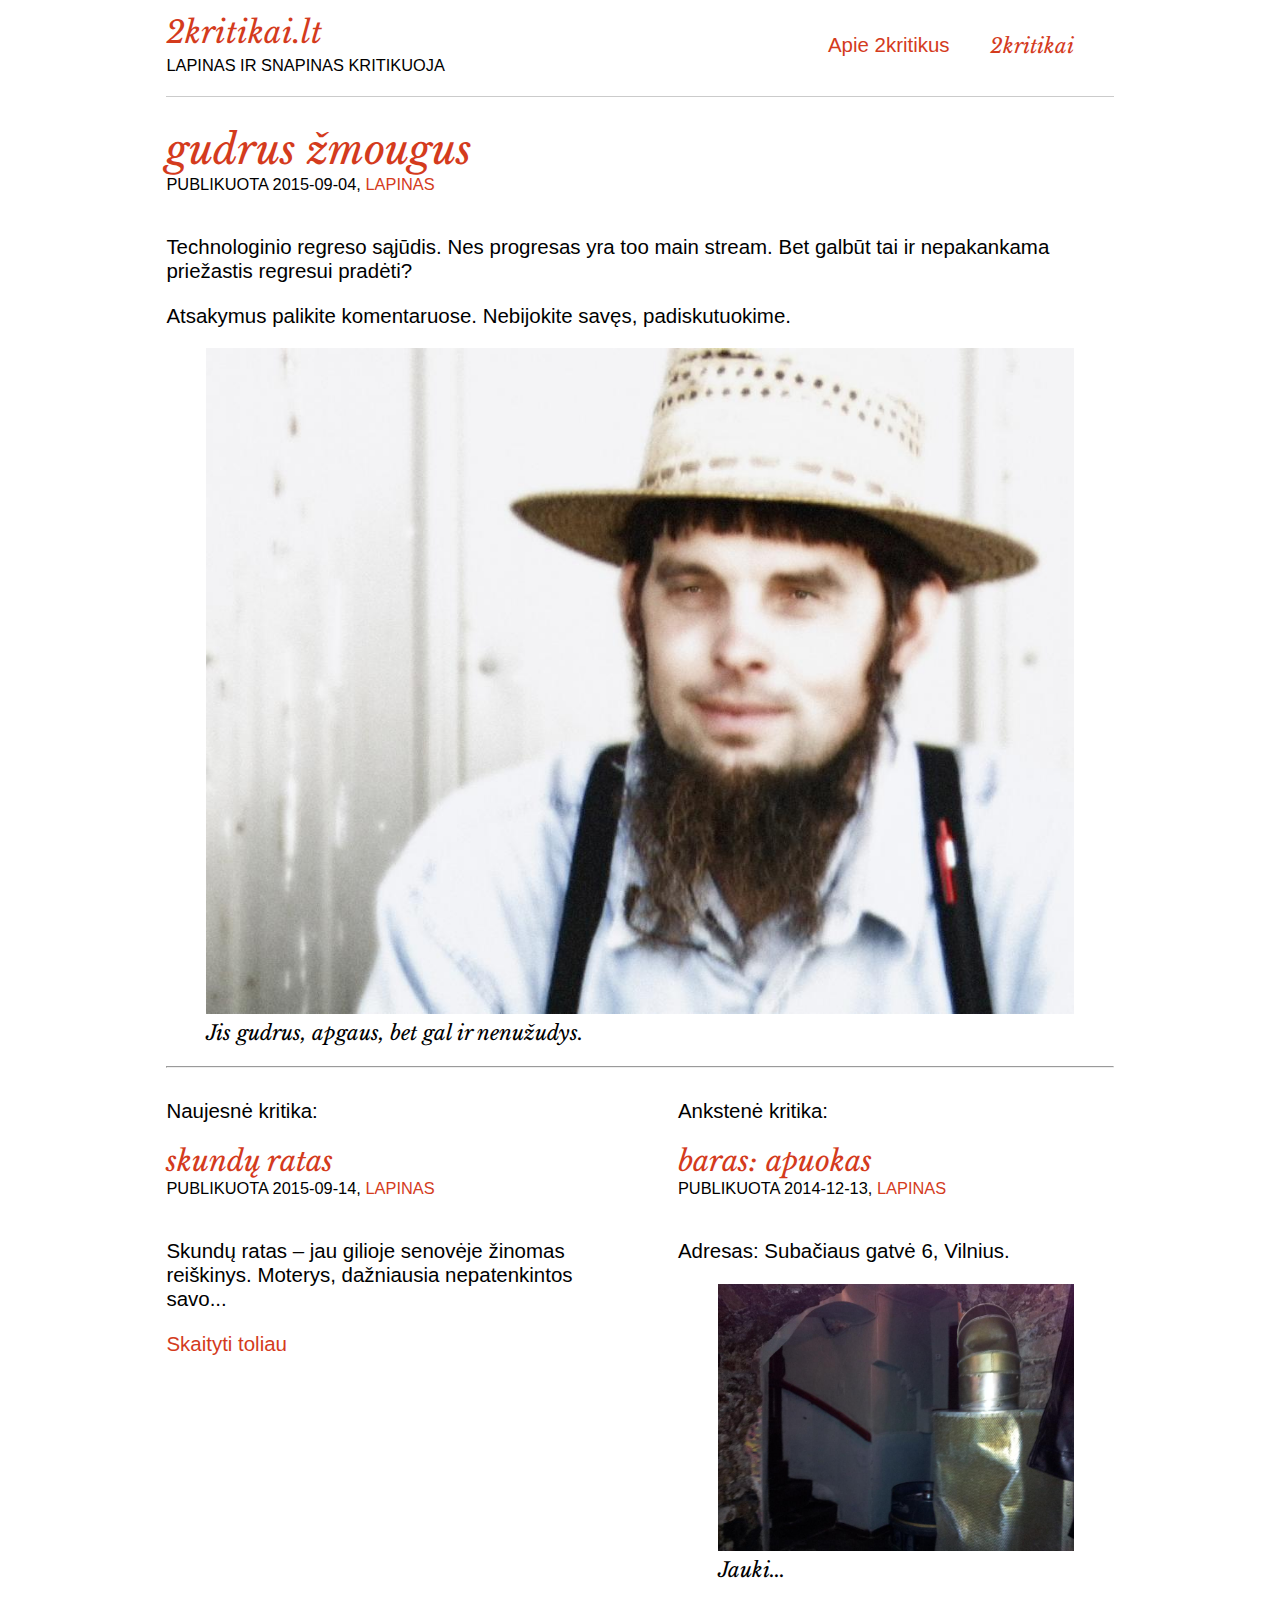
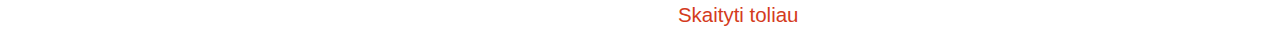
<file: gudrus-zmougus.html>
<!DOCTYPE html>
<html lang="lt-LT" prefix="og: http://ogp.me/ns# fb: http://ogp.me/ns/fb# article: http://ogp.me/ns/article#">
    <head profile="http://gmpg.org/xfn/11">
        <meta charset="UTF-8">
        <meta http-equiv="X-UA-Compatible" content="IE=edge">
        <title>Gudrus žmougus | 2Kritikai.lt</title>
        <meta name="viewport" content="width=device-width, initial-scale=1">
        <link rel="icon" type="image/x-icon" href="/favicon.ico" />
        <link rel='stylesheet' href="/css/style.css" type='text/css' media='all'/>
        <meta property="fb:app_id" content="1421490631233766" />
            </head>
    <body>
        <!-- Facebook JS SDK -->
        <div id="fb-root"></div>
        <script>(function(d, s, id) {
          var js, fjs = d.getElementsByTagName(s)[0];
          if (d.getElementById(id)) return;
          js = d.createElement(s); js.id = id;
          js.src = "//connect.facebook.net/lt_LT/sdk.js#xfbml=1&version=v2.10&appId=1421490631233766";
          fjs.parentNode.insertBefore(js, fjs);
        }(document, 'script', 'facebook-jssdk'));</script>
        <!-- end Facebok JS SDK -->
        <header>
            <div class="site-meta">
                <h1><a href="/">2Kritikai.lt</a></h1>
                <h2>Lapinas ir Snapinas kritikuoja</h2>
            </div>
            <div class="site-meta fb-page" data-href="https://www.facebook.com/2kritikai/" data-height="65" data-small-header="true" data-adapt-container-width="true" data-hide-cover="true" data-show-facepile="false"><blockquote cite="https://www.facebook.com/2kritikai/" class="fb-xfbml-parse-ignore"><a href="https://www.facebook.com/2kritikai/">2kritikai</a></blockquote></div>

            <nav>
                <ul>
                    <li><a href="/apie-2kritikus">Apie 2kritikus</a></li>
                                    </ul>
            </nav>
        </header>

            <article itemscope itemtype="http://schema.org/BlogPosting">

        <h1 itemprop="headline" class="post-title"><a href="/gudrus-zmougus" rel="bookmark" title="Linkas į Gudrus žmougus" itemprop="url">Gudrus žmougus</a></h1>

        <h2 class="post-date">
            Publikuota <meta itemprop="datePublished" content="2015-09-04">2015-09-04, <a href="" title="Autorius: Lapinas" rel="author">Lapinas</a>
        </h2>

         <div itemprop="articleBody">
            <p>Technologinio regreso sąjūdis. Nes progresas yra too main stream. Bet galbūt tai ir nepakankama priežastis regresui pradėti?</p>
<p>Atsakymus palikite komentaruose. Nebijokite savęs, padiskutuokime.</p>
<blockquote>
<p><img src="/img/cache/sm/img/37ab6c35210d91d742ff44783cd42cc85438a02e.jpeg" alt="" srcset="/img/cache/sm/img/37ab6c35210d91d742ff44783cd42cc85438a02e.jpeg 512w, /img/cache/md/img/37ab6c35210d91d742ff44783cd42cc85438a02e.jpeg 1024w" />
Jis gudrus, apgaus, bet gal ir nenužudys.</p>
</blockquote>
         </div>

    </article>

    <div class="fb-comments" data-href="http://2kritikai.lt/gudrus-zmougus" data-numposts="10" data-order-by="reverse_time"></div>

    <hr/>

    <div class="top-articles">
        <article itemscope itemtype="http://schema.org/BlogPosting">
        <p>Naujesnė kritika:</p>

        <h1 itemprop="headline" class="post-title"><a href="/skundu-ratas" rel="bookmark" title="Linkas į Skundų ratas" itemprop="url">Skundų ratas</a></h1>

        <h2 class="post-date">
            Publikuota <meta itemprop="datePublished" content="2015-09-14">2015-09-14, <a href="" title="Autorius: Lapinas" rel="author">Lapinas</a>
        </h2>

        <div itemprop="articleBody">
            <p>Skundų ratas – jau gilioje senovėje žinomas reiškinys. Moterys, dažniausia nepatenkintos savo...</p> <a href="/skundu-ratas">Skaityti toliau</a>
        </div>

    </article>
    
        <article itemscope itemtype="http://schema.org/BlogPosting">
        <p>Ankstenė kritika:</p>

        <h1 itemprop="headline" class="post-title"><a href="/baras-apuokas" rel="bookmark" title="Linkas į Baras: apuokas" itemprop="url">Baras: apuokas</a></h1>

        <h2 class="post-date">
            Publikuota <meta itemprop="datePublished" content="2014-12-13">2014-12-13, <a href="" title="Autorius: Lapinas" rel="author">Lapinas</a>
        </h2>

        <div itemprop="articleBody">
            <p>Adresas: Subačiaus gatvė 6, Vilnius.</p>
<blockquote>
<p><img src="/img/cache/sm/img/f033dabdcc47e87969db8ff42006e60f05c9247c.jpeg" alt="" srcset="/img/cache/sm/img/f033dabdcc47e87969db8ff42006e60f05c9247c.jpeg 512w, /img/cache/md/img/f033dabdcc47e87969db8ff42006e60f05c9247c.jpeg 1024w" />
Jauki...</p>
</blockquote> <a href="/baras-apuokas">Skaityti toliau</a>
        </div>

    </article>
        </div>
        <script type="text/javascript" src="//platform-api.sharethis.com/js/sharethis.js#property=59d1204ad184b0001230f6f1&product=custom-share-buttons"></script>
        <script>
          (function(i,s,o,g,r,a,m){i['GoogleAnalyticsObject']=r;i[r]=i[r]||function(){
          (i[r].q=i[r].q||[]).push(arguments)},i[r].l=1*new Date();a=s.createElement(o),
          m=s.getElementsByTagName(o)[0];a.async=1;a.src=g;m.parentNode.insertBefore(a,m)
          })(window,document,'script','https://www.google-analytics.com/analytics.js','ga');

          ga('create', 'UA-57141326-1', 'auto');
          ga('send', 'pageview');

        </script>
    </body>
</html>
</file>
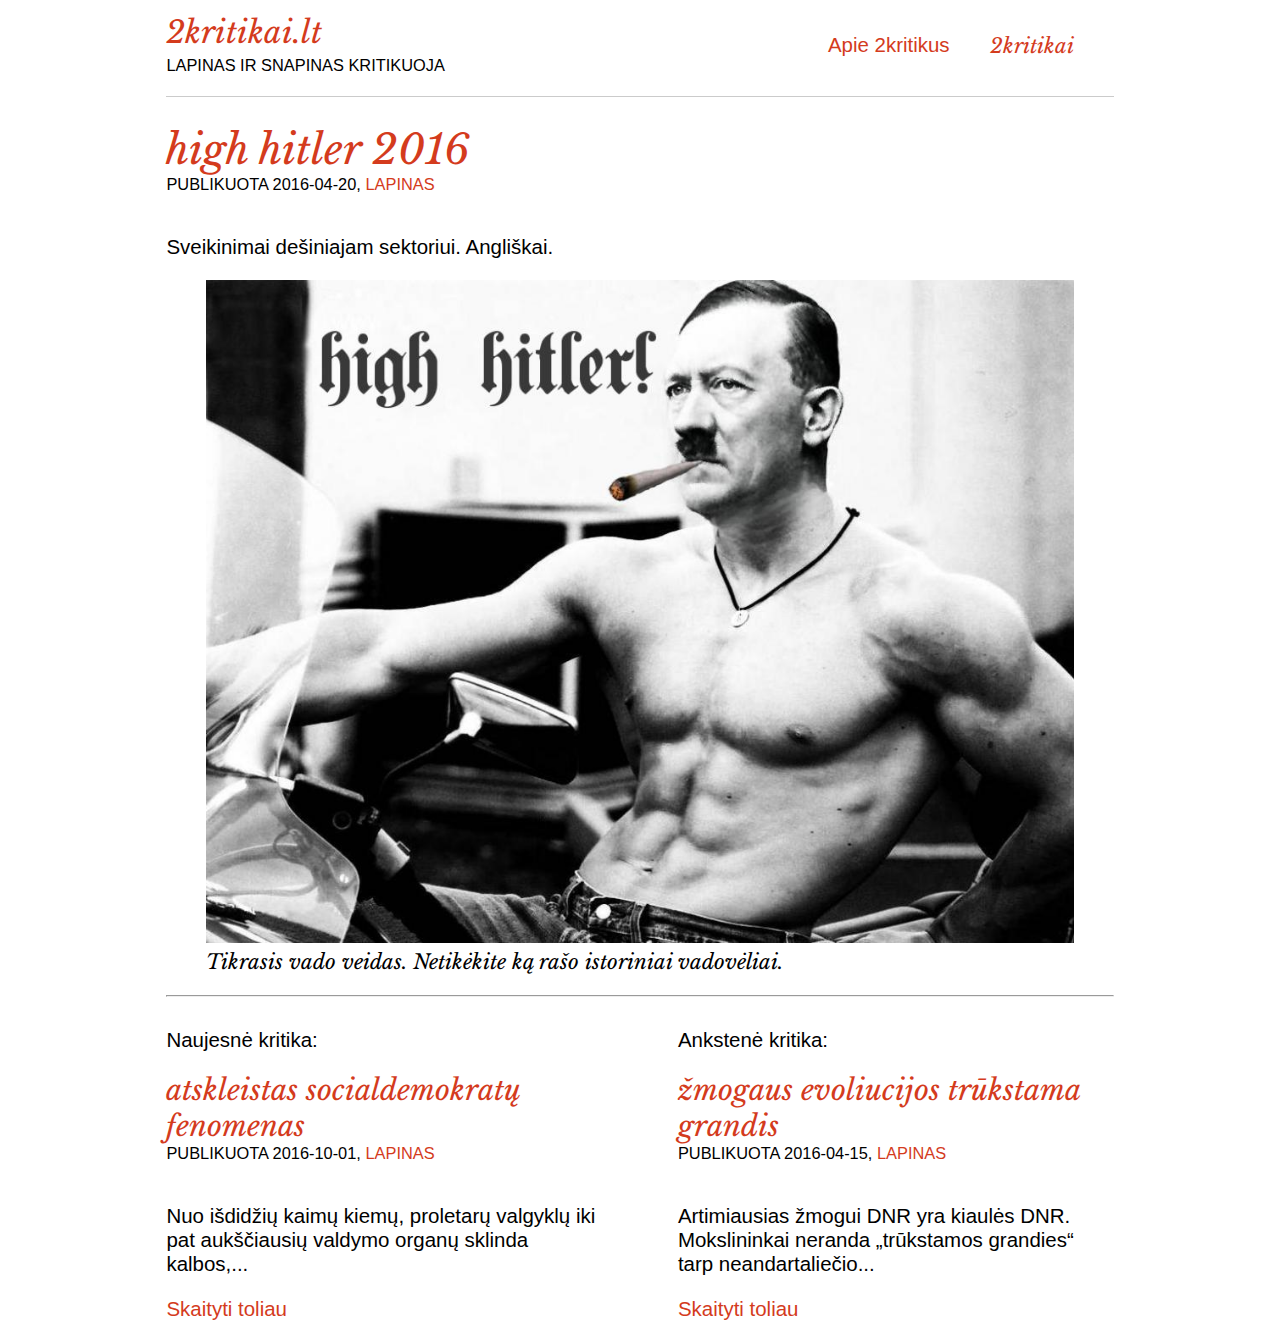
<file: high-hitler-2016.html>
<!DOCTYPE html>
<html lang="lt-LT" prefix="og: http://ogp.me/ns# fb: http://ogp.me/ns/fb# article: http://ogp.me/ns/article#">
    <head profile="http://gmpg.org/xfn/11">
        <meta charset="UTF-8">
        <meta http-equiv="X-UA-Compatible" content="IE=edge">
        <title>High hitler 2016 | 2Kritikai.lt</title>
        <meta name="viewport" content="width=device-width, initial-scale=1">
        <link rel="icon" type="image/x-icon" href="/favicon.ico" />
        <link rel='stylesheet' href="/css/style.css" type='text/css' media='all'/>
        <meta property="fb:app_id" content="1421490631233766" />
            </head>
    <body>
        <!-- Facebook JS SDK -->
        <div id="fb-root"></div>
        <script>(function(d, s, id) {
          var js, fjs = d.getElementsByTagName(s)[0];
          if (d.getElementById(id)) return;
          js = d.createElement(s); js.id = id;
          js.src = "//connect.facebook.net/lt_LT/sdk.js#xfbml=1&version=v2.10&appId=1421490631233766";
          fjs.parentNode.insertBefore(js, fjs);
        }(document, 'script', 'facebook-jssdk'));</script>
        <!-- end Facebok JS SDK -->
        <header>
            <div class="site-meta">
                <h1><a href="/">2Kritikai.lt</a></h1>
                <h2>Lapinas ir Snapinas kritikuoja</h2>
            </div>
            <div class="site-meta fb-page" data-href="https://www.facebook.com/2kritikai/" data-height="65" data-small-header="true" data-adapt-container-width="true" data-hide-cover="true" data-show-facepile="false"><blockquote cite="https://www.facebook.com/2kritikai/" class="fb-xfbml-parse-ignore"><a href="https://www.facebook.com/2kritikai/">2kritikai</a></blockquote></div>

            <nav>
                <ul>
                    <li><a href="/apie-2kritikus">Apie 2kritikus</a></li>
                                    </ul>
            </nav>
        </header>

            <article itemscope itemtype="http://schema.org/BlogPosting">

        <h1 itemprop="headline" class="post-title"><a href="/high-hitler-2016" rel="bookmark" title="Linkas į High hitler 2016" itemprop="url">High hitler 2016</a></h1>

        <h2 class="post-date">
            Publikuota <meta itemprop="datePublished" content="2016-04-20">2016-04-20, <a href="" title="Autorius: Lapinas" rel="author">Lapinas</a>
        </h2>

         <div itemprop="articleBody">
            <p>Sveikinimai dešiniajam sektoriui. Angliškai.</p>
<blockquote>
<p><img src="/img/cache/sm/img/dfc9eed7be85cdc0e74bd71e9a3803d738374d0f.jpeg" alt="" srcset="/img/cache/sm/img/dfc9eed7be85cdc0e74bd71e9a3803d738374d0f.jpeg 512w, /img/cache/md/img/dfc9eed7be85cdc0e74bd71e9a3803d738374d0f.jpeg 1024w" />
Tikrasis vado veidas. Netikėkite ką rašo istoriniai vadovėliai.</p>
</blockquote>
         </div>

    </article>

    <div class="fb-comments" data-href="http://2kritikai.lt/high-hitler-2016" data-numposts="10" data-order-by="reverse_time"></div>

    <hr/>

    <div class="top-articles">
        <article itemscope itemtype="http://schema.org/BlogPosting">
        <p>Naujesnė kritika:</p>

        <h1 itemprop="headline" class="post-title"><a href="/atskleistas-socialdemokratu-fenomenas" rel="bookmark" title="Linkas į Atskleistas socialdemokratų fenomenas" itemprop="url">Atskleistas socialdemokratų fenomenas</a></h1>

        <h2 class="post-date">
            Publikuota <meta itemprop="datePublished" content="2016-10-01">2016-10-01, <a href="" title="Autorius: Lapinas" rel="author">Lapinas</a>
        </h2>

        <div itemprop="articleBody">
            <p>Nuo išdidžių kaimų kiemų, proletarų valgyklų iki pat aukščiausių valdymo organų sklinda kalbos,...</p> <a href="/atskleistas-socialdemokratu-fenomenas">Skaityti toliau</a>
        </div>

    </article>
    
        <article itemscope itemtype="http://schema.org/BlogPosting">
        <p>Ankstenė kritika:</p>

        <h1 itemprop="headline" class="post-title"><a href="/zmogaus-evoliucijos-trukstama-grandis" rel="bookmark" title="Linkas į Žmogaus evoliucijos trūkstama grandis" itemprop="url">Žmogaus evoliucijos trūkstama grandis</a></h1>

        <h2 class="post-date">
            Publikuota <meta itemprop="datePublished" content="2016-04-15">2016-04-15, <a href="" title="Autorius: Lapinas" rel="author">Lapinas</a>
        </h2>

        <div itemprop="articleBody">
            <p>Artimiausias žmogui DNR yra kiaulės DNR. Mokslininkai neranda „trūkstamos grandies“ tarp neandartaliečio...</p> <a href="/zmogaus-evoliucijos-trukstama-grandis">Skaityti toliau</a>
        </div>

    </article>
        </div>
        <script type="text/javascript" src="//platform-api.sharethis.com/js/sharethis.js#property=59d1204ad184b0001230f6f1&product=custom-share-buttons"></script>
        <script>
          (function(i,s,o,g,r,a,m){i['GoogleAnalyticsObject']=r;i[r]=i[r]||function(){
          (i[r].q=i[r].q||[]).push(arguments)},i[r].l=1*new Date();a=s.createElement(o),
          m=s.getElementsByTagName(o)[0];a.async=1;a.src=g;m.parentNode.insertBefore(a,m)
          })(window,document,'script','https://www.google-analytics.com/analytics.js','ga');

          ga('create', 'UA-57141326-1', 'auto');
          ga('send', 'pageview');

        </script>
    </body>
</html>
</file>
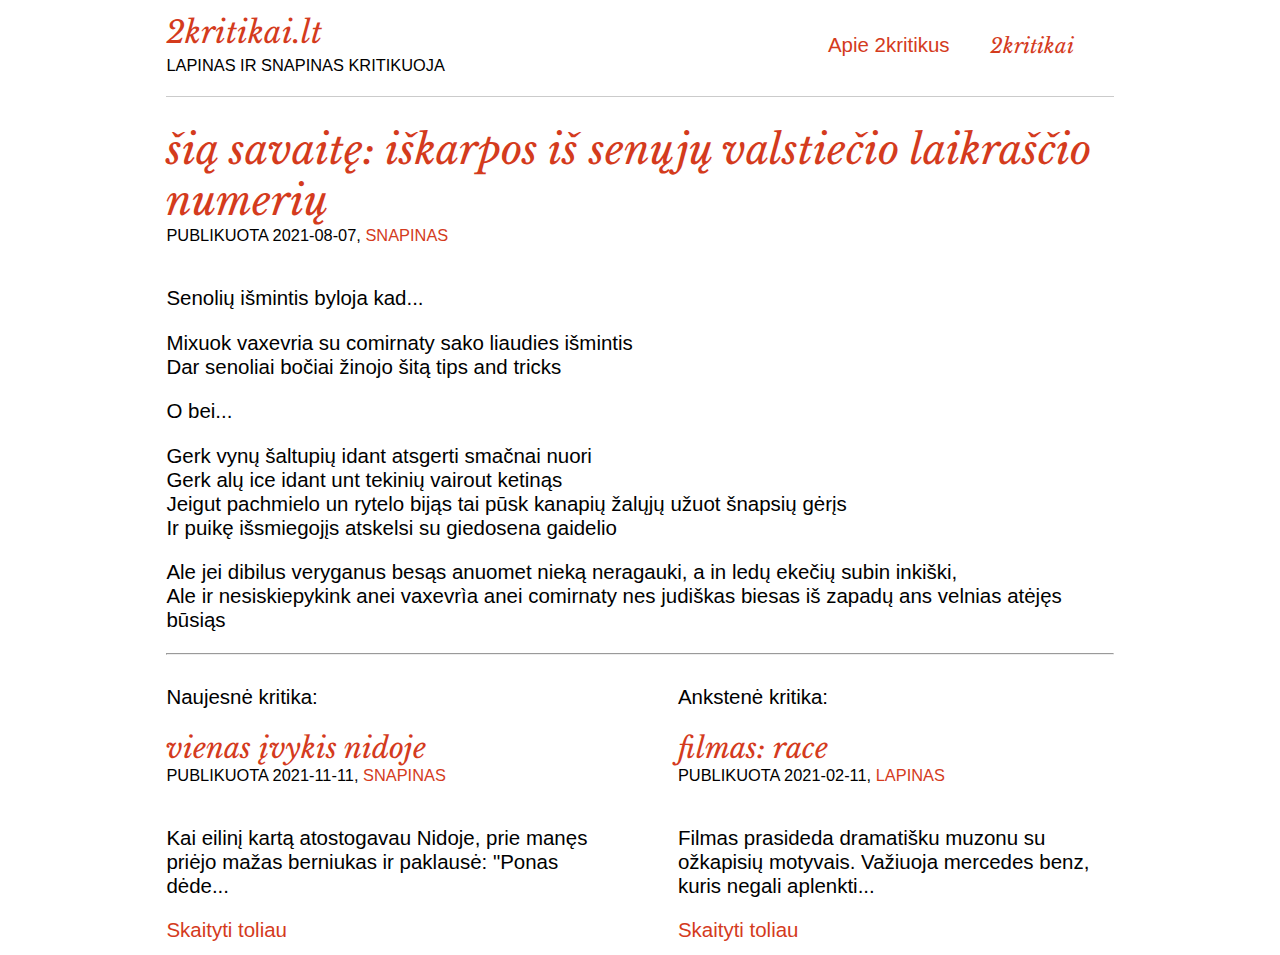
<file: iskarpos-is-senuju-valstiecio-laikrascio-numeriu.html>
<!DOCTYPE html>
<html lang="lt-LT" prefix="og: http://ogp.me/ns# fb: http://ogp.me/ns/fb# article: http://ogp.me/ns/article#">
    <head profile="http://gmpg.org/xfn/11">
        <meta charset="UTF-8">
        <meta http-equiv="X-UA-Compatible" content="IE=edge">
        <title>Šią savaitę: iškarpos iš senųjų Valstiečio Laikraščio numerių | 2Kritikai.lt</title>
        <meta name="viewport" content="width=device-width, initial-scale=1">
        <link rel="icon" type="image/x-icon" href="/favicon.ico" />
        <link rel='stylesheet' href="/css/style.css" type='text/css' media='all'/>
        <meta property="fb:app_id" content="1421490631233766" />
            </head>
    <body>
        <!-- Facebook JS SDK -->
        <div id="fb-root"></div>
        <script>(function(d, s, id) {
          var js, fjs = d.getElementsByTagName(s)[0];
          if (d.getElementById(id)) return;
          js = d.createElement(s); js.id = id;
          js.src = "//connect.facebook.net/lt_LT/sdk.js#xfbml=1&version=v2.10&appId=1421490631233766";
          fjs.parentNode.insertBefore(js, fjs);
        }(document, 'script', 'facebook-jssdk'));</script>
        <!-- end Facebok JS SDK -->
        <header>
            <div class="site-meta">
                <h1><a href="/">2Kritikai.lt</a></h1>
                <h2>Lapinas ir Snapinas kritikuoja</h2>
            </div>
            <div class="site-meta fb-page" data-href="https://www.facebook.com/2kritikai/" data-height="65" data-small-header="true" data-adapt-container-width="true" data-hide-cover="true" data-show-facepile="false"><blockquote cite="https://www.facebook.com/2kritikai/" class="fb-xfbml-parse-ignore"><a href="https://www.facebook.com/2kritikai/">2kritikai</a></blockquote></div>

            <nav>
                <ul>
                    <li><a href="/apie-2kritikus">Apie 2kritikus</a></li>
                                    </ul>
            </nav>
        </header>

            <article itemscope itemtype="http://schema.org/BlogPosting">

        <h1 itemprop="headline" class="post-title"><a href="/iskarpos-is-senuju-valstiecio-laikrascio-numeriu" rel="bookmark" title="Linkas į Šią savaitę: iškarpos iš senųjų Valstiečio Laikraščio numerių" itemprop="url">Šią savaitę: iškarpos iš senųjų Valstiečio Laikraščio numerių</a></h1>

        <h2 class="post-date">
            Publikuota <meta itemprop="datePublished" content="2021-08-07">2021-08-07, <a href="" title="Autorius: Snapinas" rel="author">Snapinas</a>
        </h2>

         <div itemprop="articleBody">
            <p>Senolių išmintis byloja kad...</p>
<p>Mixuok vaxevria su comirnaty sako liaudies išmintis<br/>
Dar senoliai bočiai žinojo šitą tips and tricks</p>
<p>O bei...</p>
<p>Gerk vynų šaltupių idant atsgerti smačnai nuori<br/>
Gerk alų ice idant unt tekinių vairout ketinąs<br/>
Jeigut pachmielo un rytelo bijąs tai pūsk kanapių žalųjų užuot šnapsių gėrįs<br/>
Ir puikę išsmiegojįs atskelsi su giedosena gaidelio</p>
<p>Ale jei dibilus veryganus besąs anuomet nieką neragauki, a in ledų ekečių subin inkiški,<br/>
Ale ir nesiskiepykink anei vaxevrìa anei comirnaty nes judiškas biesas iš zapadų ans velnias atėjęs būsiąs</p>
         </div>

    </article>

    <div class="fb-comments" data-href="http://2kritikai.lt/iskarpos-is-senuju-valstiecio-laikrascio-numeriu" data-numposts="10" data-order-by="reverse_time"></div>

    <hr/>

    <div class="top-articles">
        <article itemscope itemtype="http://schema.org/BlogPosting">
        <p>Naujesnė kritika:</p>

        <h1 itemprop="headline" class="post-title"><a href="/nida" rel="bookmark" title="Linkas į Vienas įvykis Nidoje" itemprop="url">Vienas įvykis Nidoje</a></h1>

        <h2 class="post-date">
            Publikuota <meta itemprop="datePublished" content="2021-11-11">2021-11-11, <a href="" title="Autorius: SNAPINAS" rel="author">SNAPINAS</a>
        </h2>

        <div itemprop="articleBody">
            <p>Kai eilinį kartą atostogavau Nidoje, prie manęs priėjo mažas berniukas ir paklausė: &quot;Ponas dėde...</p> <a href="/nida">Skaityti toliau</a>
        </div>

    </article>
    
        <article itemscope itemtype="http://schema.org/BlogPosting">
        <p>Ankstenė kritika:</p>

        <h1 itemprop="headline" class="post-title"><a href="/race" rel="bookmark" title="Linkas į Filmas: Race" itemprop="url">Filmas: Race</a></h1>

        <h2 class="post-date">
            Publikuota <meta itemprop="datePublished" content="2021-02-11">2021-02-11, <a href="" title="Autorius: Lapinas" rel="author">Lapinas</a>
        </h2>

        <div itemprop="articleBody">
            <p>Filmas prasideda dramatišku muzonu su ožkapisių motyvais. Važiuoja mercedes benz, kuris negali aplenkti...</p> <a href="/race">Skaityti toliau</a>
        </div>

    </article>
        </div>
        <script type="text/javascript" src="//platform-api.sharethis.com/js/sharethis.js#property=59d1204ad184b0001230f6f1&product=custom-share-buttons"></script>
        <script>
          (function(i,s,o,g,r,a,m){i['GoogleAnalyticsObject']=r;i[r]=i[r]||function(){
          (i[r].q=i[r].q||[]).push(arguments)},i[r].l=1*new Date();a=s.createElement(o),
          m=s.getElementsByTagName(o)[0];a.async=1;a.src=g;m.parentNode.insertBefore(a,m)
          })(window,document,'script','https://www.google-analytics.com/analytics.js','ga');

          ga('create', 'UA-57141326-1', 'auto');
          ga('send', 'pageview');

        </script>
    </body>
</html>
</file>
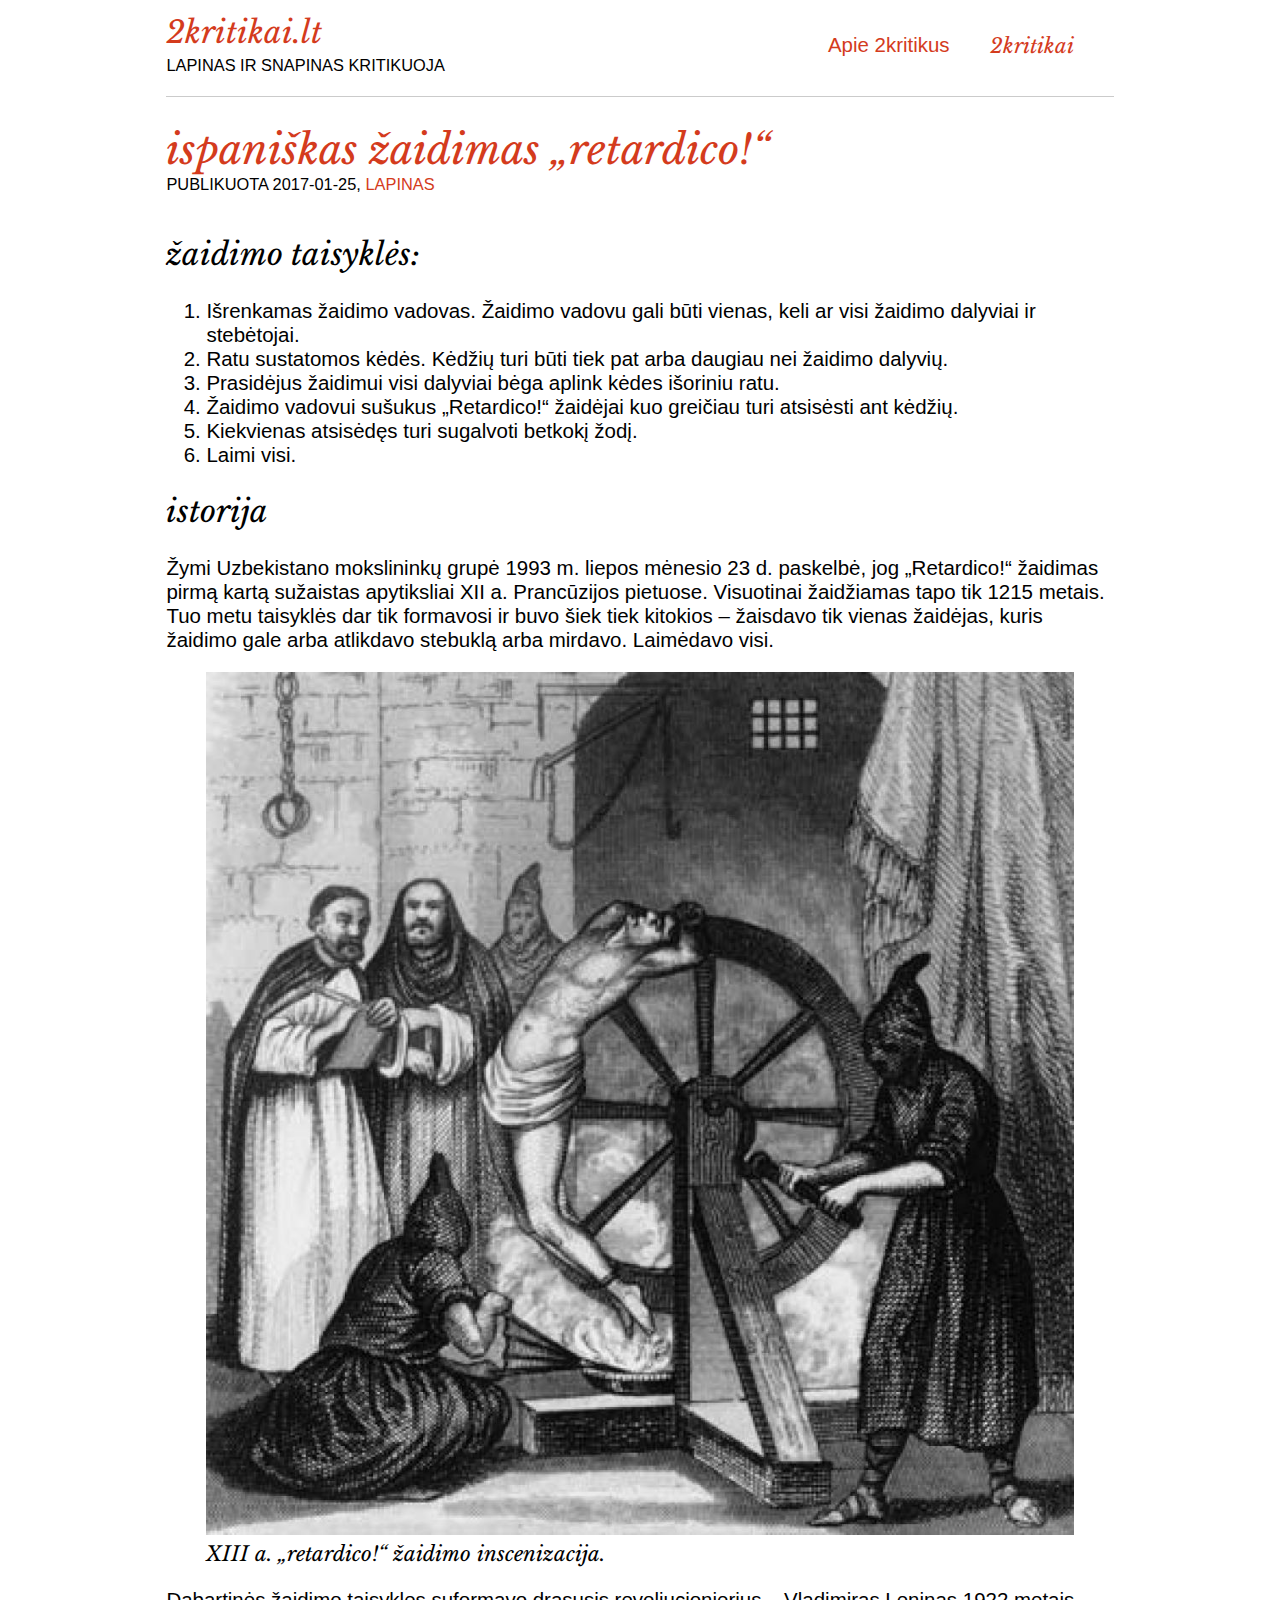
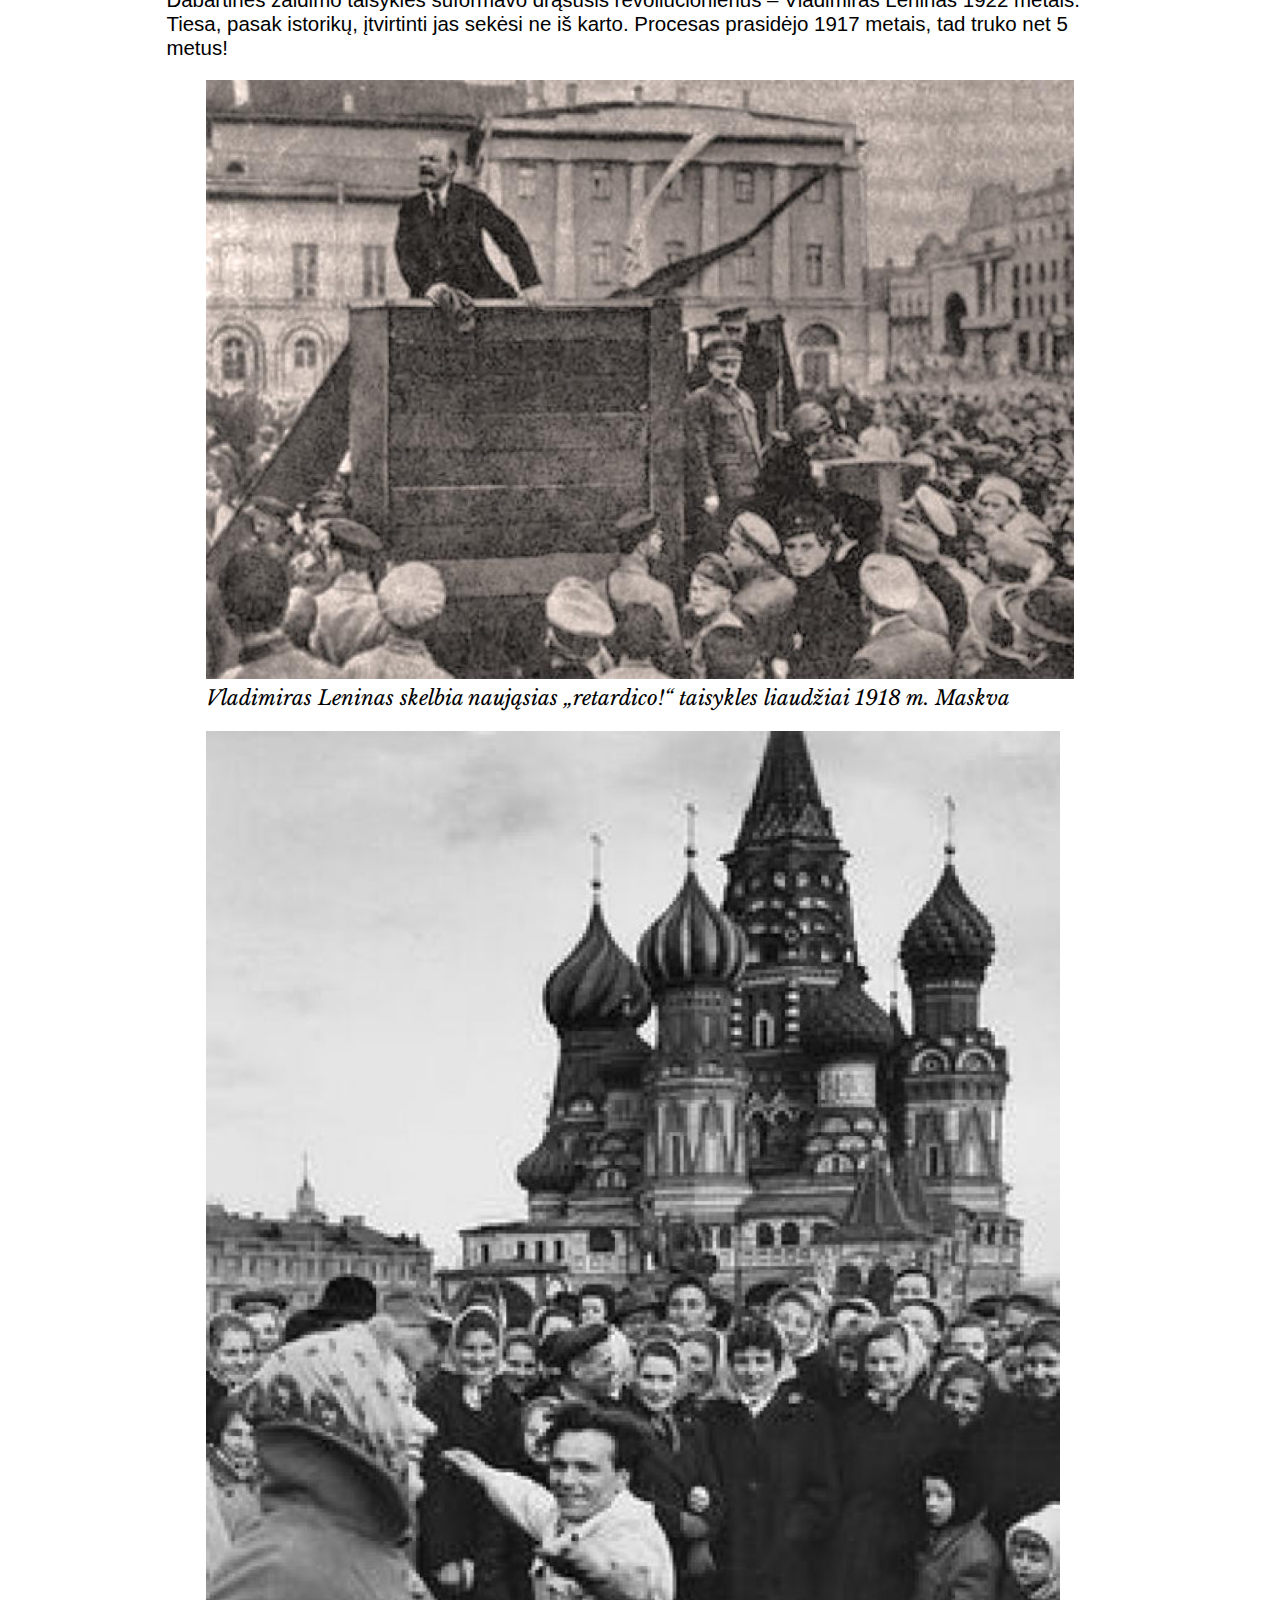
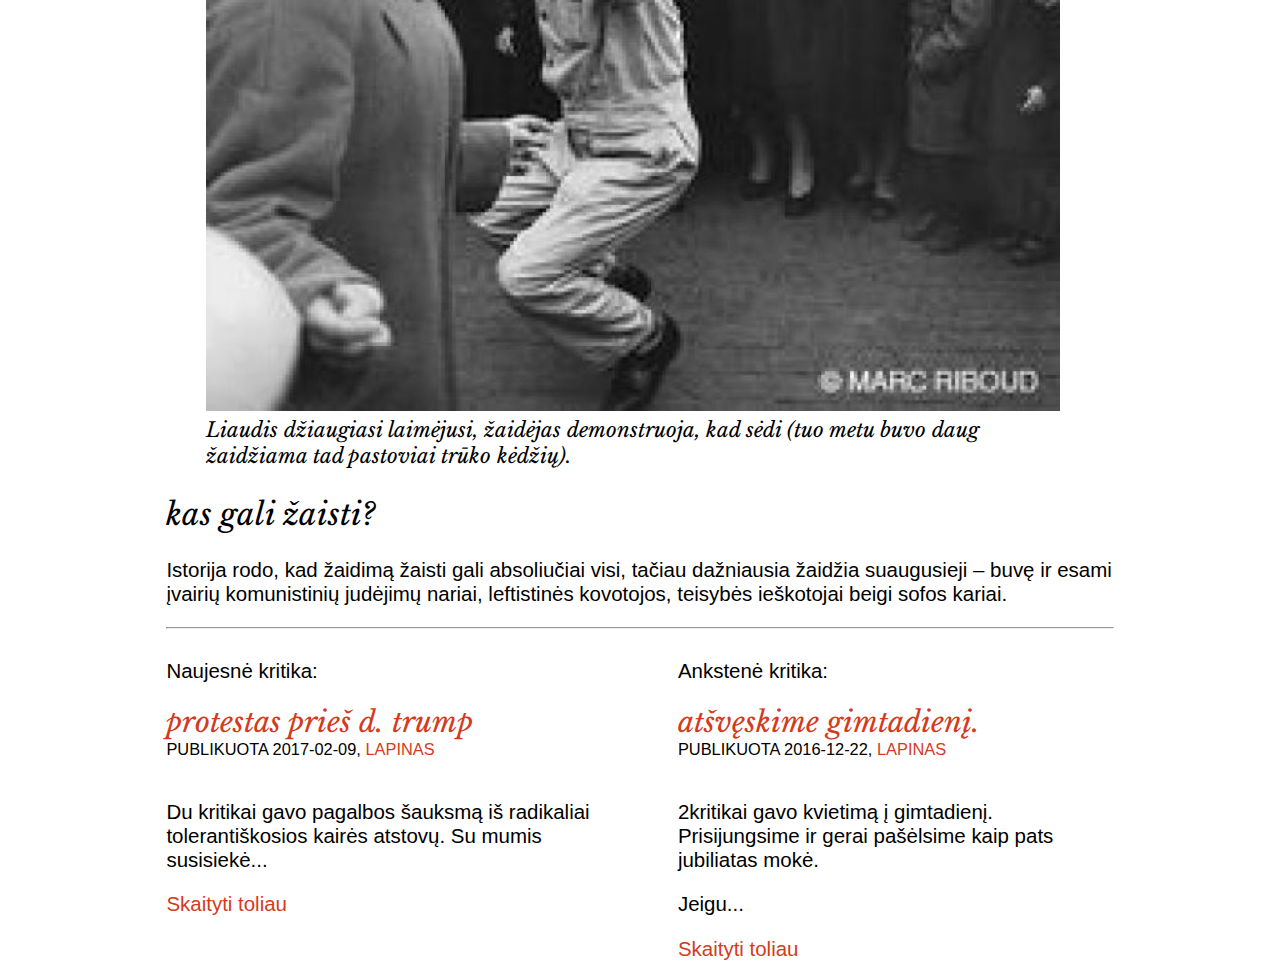
<file: ispaniskas-zaidimas-retardico.html>
<!DOCTYPE html>
<html lang="lt-LT" prefix="og: http://ogp.me/ns# fb: http://ogp.me/ns/fb# article: http://ogp.me/ns/article#">
    <head profile="http://gmpg.org/xfn/11">
        <meta charset="UTF-8">
        <meta http-equiv="X-UA-Compatible" content="IE=edge">
        <title>Ispaniškas žaidimas „retardico!“ | 2Kritikai.lt</title>
        <meta name="viewport" content="width=device-width, initial-scale=1">
        <link rel="icon" type="image/x-icon" href="/favicon.ico" />
        <link rel='stylesheet' href="/css/style.css" type='text/css' media='all'/>
        <meta property="fb:app_id" content="1421490631233766" />
            </head>
    <body>
        <!-- Facebook JS SDK -->
        <div id="fb-root"></div>
        <script>(function(d, s, id) {
          var js, fjs = d.getElementsByTagName(s)[0];
          if (d.getElementById(id)) return;
          js = d.createElement(s); js.id = id;
          js.src = "//connect.facebook.net/lt_LT/sdk.js#xfbml=1&version=v2.10&appId=1421490631233766";
          fjs.parentNode.insertBefore(js, fjs);
        }(document, 'script', 'facebook-jssdk'));</script>
        <!-- end Facebok JS SDK -->
        <header>
            <div class="site-meta">
                <h1><a href="/">2Kritikai.lt</a></h1>
                <h2>Lapinas ir Snapinas kritikuoja</h2>
            </div>
            <div class="site-meta fb-page" data-href="https://www.facebook.com/2kritikai/" data-height="65" data-small-header="true" data-adapt-container-width="true" data-hide-cover="true" data-show-facepile="false"><blockquote cite="https://www.facebook.com/2kritikai/" class="fb-xfbml-parse-ignore"><a href="https://www.facebook.com/2kritikai/">2kritikai</a></blockquote></div>

            <nav>
                <ul>
                    <li><a href="/apie-2kritikus">Apie 2kritikus</a></li>
                                    </ul>
            </nav>
        </header>

            <article itemscope itemtype="http://schema.org/BlogPosting">

        <h1 itemprop="headline" class="post-title"><a href="/ispaniskas-zaidimas-retardico" rel="bookmark" title="Linkas į Ispaniškas žaidimas „retardico!“" itemprop="url">Ispaniškas žaidimas „retardico!“</a></h1>

        <h2 class="post-date">
            Publikuota <meta itemprop="datePublished" content="2017-01-25">2017-01-25, <a href="" title="Autorius: Lapinas" rel="author">Lapinas</a>
        </h2>

         <div itemprop="articleBody">
            <h2>Žaidimo taisyklės:</h2>
<ol>
<li>Išrenkamas žaidimo vadovas. Žaidimo vadovu gali būti vienas, keli ar visi žaidimo dalyviai ir stebėtojai.</li>
<li>Ratu sustatomos kėdės. Kėdžių turi būti tiek pat arba daugiau nei žaidimo dalyvių.</li>
<li>Prasidėjus žaidimui visi dalyviai bėga aplink kėdes išoriniu ratu.</li>
<li>Žaidimo vadovui sušukus „Retardico!“ žaidėjai kuo greičiau turi atsisėsti ant kėdžių.</li>
<li>Kiekvienas atsisėdęs turi sugalvoti betkokį žodį.</li>
<li>Laimi visi.</li>
</ol>
<h2>Istorija</h2>
<p>Žymi Uzbekistano mokslininkų grupė 1993 m. liepos mėnesio 23 d. paskelbė, jog „Retardico!“ žaidimas pirmą kartą sužaistas apytiksliai XII a. Prancūzijos pietuose. Visuotinai žaidžiamas tapo tik 1215 metais. Tuo metu taisyklės dar tik formavosi ir buvo šiek tiek kitokios – žaisdavo tik vienas žaidėjas, kuris žaidimo gale arba atlikdavo stebuklą arba mirdavo. Laimėdavo visi.</p>
<blockquote>
<p><img src="/img/cache/sm/img/fdbe1a0a6c0ba8d3e5593274c454cb4c515d5263.jpeg" alt="" srcset="/img/cache/sm/img/fdbe1a0a6c0ba8d3e5593274c454cb4c515d5263.jpeg 512w, /img/cache/md/img/fdbe1a0a6c0ba8d3e5593274c454cb4c515d5263.jpeg 1024w" />
XIII a. „retardico!“ žaidimo inscenizacija.</p>
</blockquote>
<p>Dabartinės žaidimo taisykles suformavo drąsusis revoliucionierius – Vladimiras Leninas 1922 metais. Tiesa, pasak istorikų, įtvirtinti jas sekėsi ne iš karto. Procesas prasidėjo 1917 metais, tad truko net 5 metus!</p>
<blockquote>
<p><img src="/img/cache/sm/img/18a5e1ab3775c0086212e1a537d7be00876d79d6.jpeg" alt="" srcset="/img/cache/sm/img/18a5e1ab3775c0086212e1a537d7be00876d79d6.jpeg 512w, /img/cache/md/img/18a5e1ab3775c0086212e1a537d7be00876d79d6.jpeg 1024w" />
Vladimiras Leninas skelbia naująsias „retardico!“ taisykles liaudžiai 1918 m. Maskva</p>
<p><img src="/img/cache/sm/img/84829697a485c4bce11dce0f5301513d561739ef.jpeg" alt="" srcset="/img/cache/sm/img/84829697a485c4bce11dce0f5301513d561739ef.jpeg 512w, /img/cache/md/img/84829697a485c4bce11dce0f5301513d561739ef.jpeg 1024w" />
Liaudis džiaugiasi laimėjusi, žaidėjas demonstruoja, kad sėdi (tuo metu buvo daug žaidžiama tad pastoviai trūko kėdžių).</p>
</blockquote>
<h2>Kas gali žaisti?</h2>
<p>Istorija rodo, kad žaidimą žaisti gali absoliučiai visi, tačiau dažniausia žaidžia suaugusieji – buvę ir esami įvairių komunistinių judėjimų nariai, leftistinės kovotojos, teisybės ieškotojai beigi sofos kariai.</p>
         </div>

    </article>

    <div class="fb-comments" data-href="http://2kritikai.lt/ispaniskas-zaidimas-retardico" data-numposts="10" data-order-by="reverse_time"></div>

    <hr/>

    <div class="top-articles">
        <article itemscope itemtype="http://schema.org/BlogPosting">
        <p>Naujesnė kritika:</p>

        <h1 itemprop="headline" class="post-title"><a href="/protestas-pries-d-trump" rel="bookmark" title="Linkas į Protestas prieš d. trump" itemprop="url">Protestas prieš d. trump</a></h1>

        <h2 class="post-date">
            Publikuota <meta itemprop="datePublished" content="2017-02-09">2017-02-09, <a href="" title="Autorius: Lapinas" rel="author">Lapinas</a>
        </h2>

        <div itemprop="articleBody">
            <p>Du kritikai gavo pagalbos šauksmą iš radikaliai tolerantiškosios kairės atstovų. Su mumis susisiekė...</p> <a href="/protestas-pries-d-trump">Skaityti toliau</a>
        </div>

    </article>
    
        <article itemscope itemtype="http://schema.org/BlogPosting">
        <p>Ankstenė kritika:</p>

        <h1 itemprop="headline" class="post-title"><a href="/atsveskime-gimtadieni" rel="bookmark" title="Linkas į Atšvęskime gimtadienį." itemprop="url">Atšvęskime gimtadienį.</a></h1>

        <h2 class="post-date">
            Publikuota <meta itemprop="datePublished" content="2016-12-22">2016-12-22, <a href="" title="Autorius: Lapinas" rel="author">Lapinas</a>
        </h2>

        <div itemprop="articleBody">
            <p>2kritikai gavo kvietimą į gimtadienį. Prisijungsime ir gerai pašėlsime kaip pats jubiliatas mokė.</p>
<p>Jeigu...</p> <a href="/atsveskime-gimtadieni">Skaityti toliau</a>
        </div>

    </article>
        </div>
        <script type="text/javascript" src="//platform-api.sharethis.com/js/sharethis.js#property=59d1204ad184b0001230f6f1&product=custom-share-buttons"></script>
        <script>
          (function(i,s,o,g,r,a,m){i['GoogleAnalyticsObject']=r;i[r]=i[r]||function(){
          (i[r].q=i[r].q||[]).push(arguments)},i[r].l=1*new Date();a=s.createElement(o),
          m=s.getElementsByTagName(o)[0];a.async=1;a.src=g;m.parentNode.insertBefore(a,m)
          })(window,document,'script','https://www.google-analytics.com/analytics.js','ga');

          ga('create', 'UA-57141326-1', 'auto');
          ga('send', 'pageview');

        </script>
    </body>
</html>
</file>
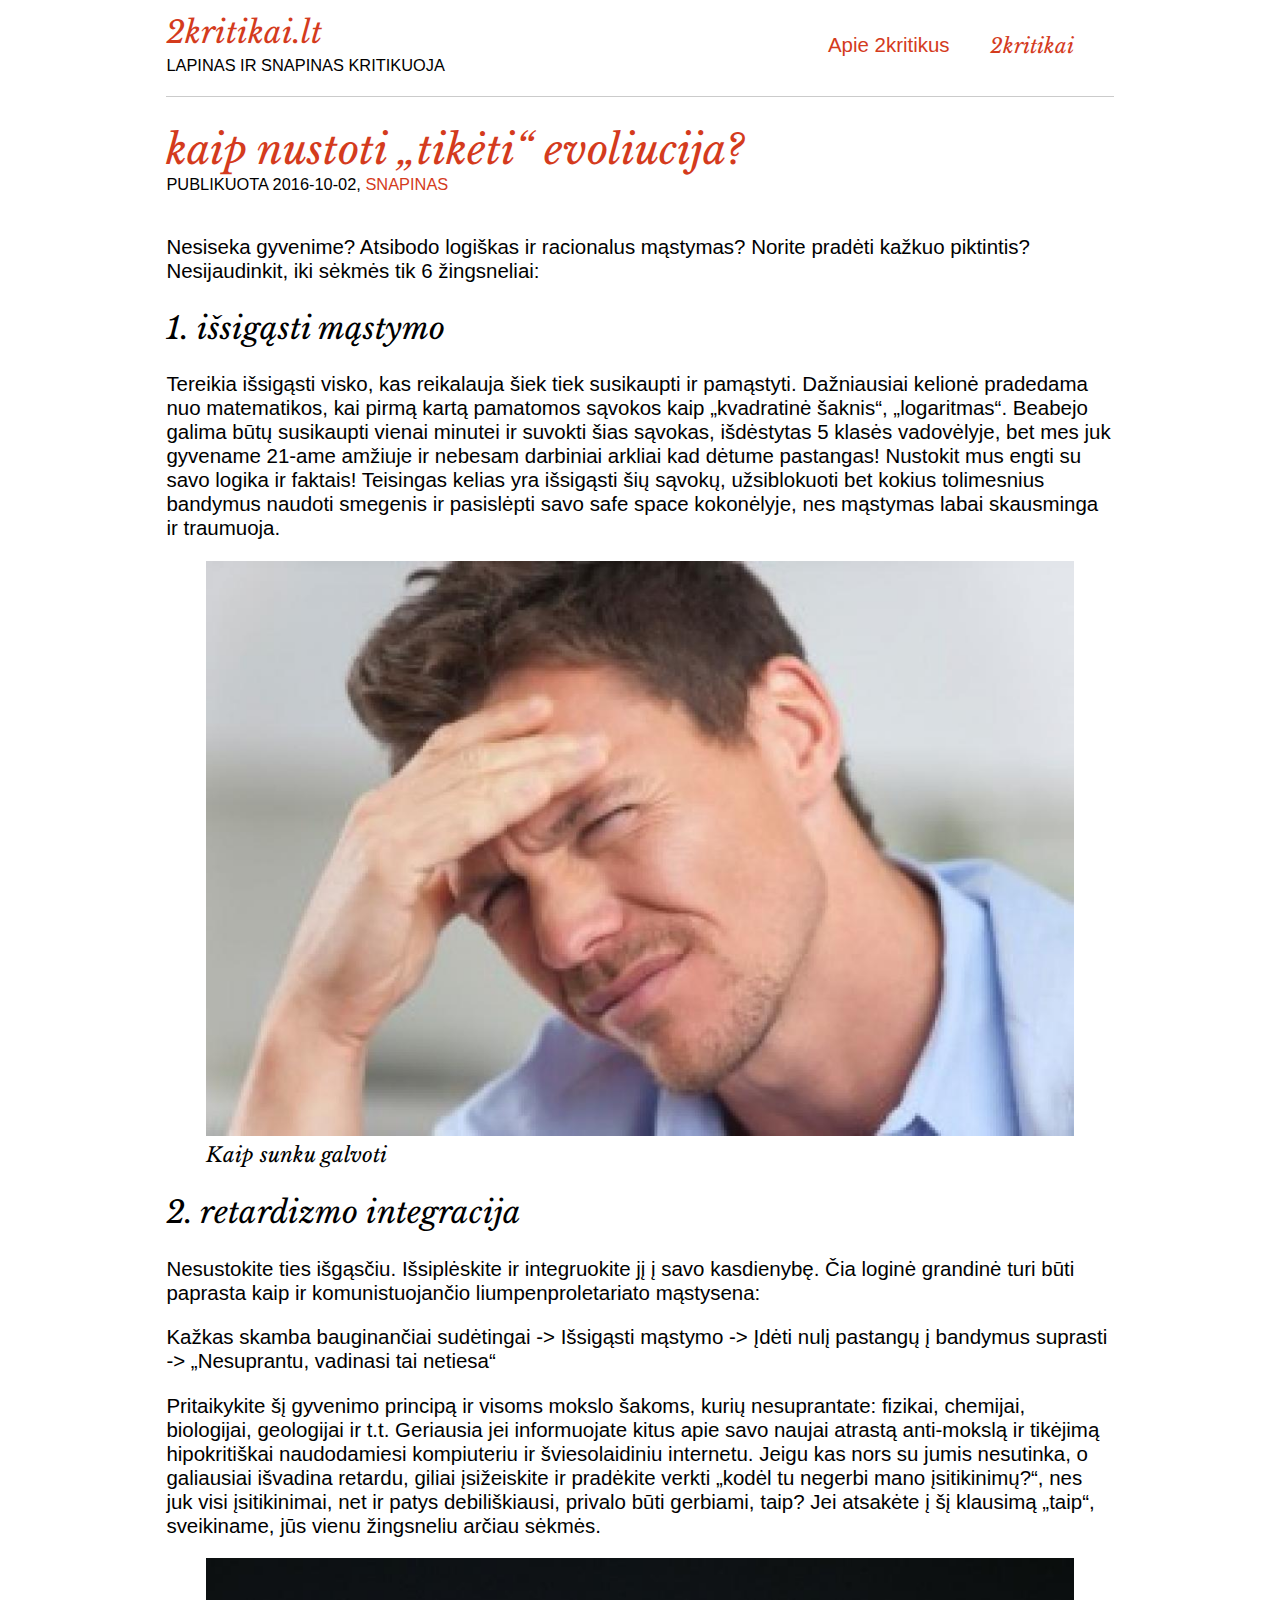
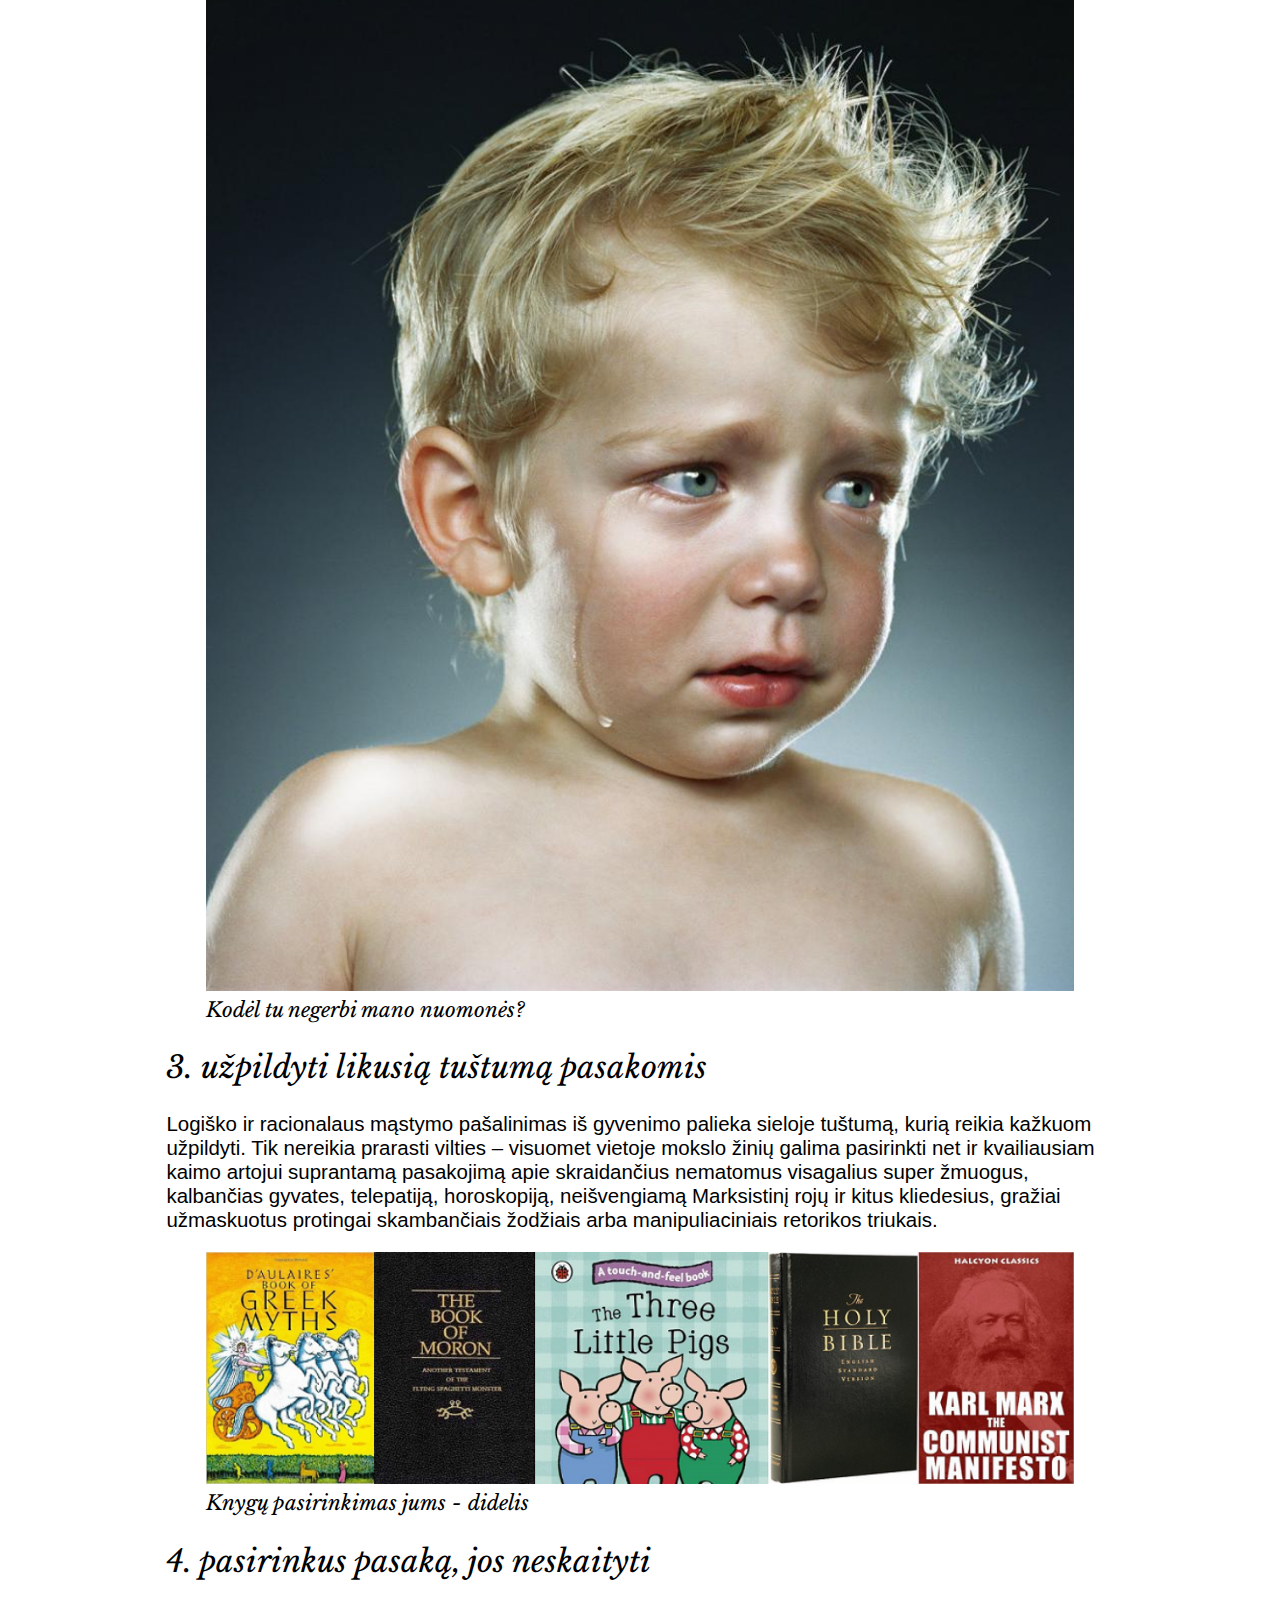
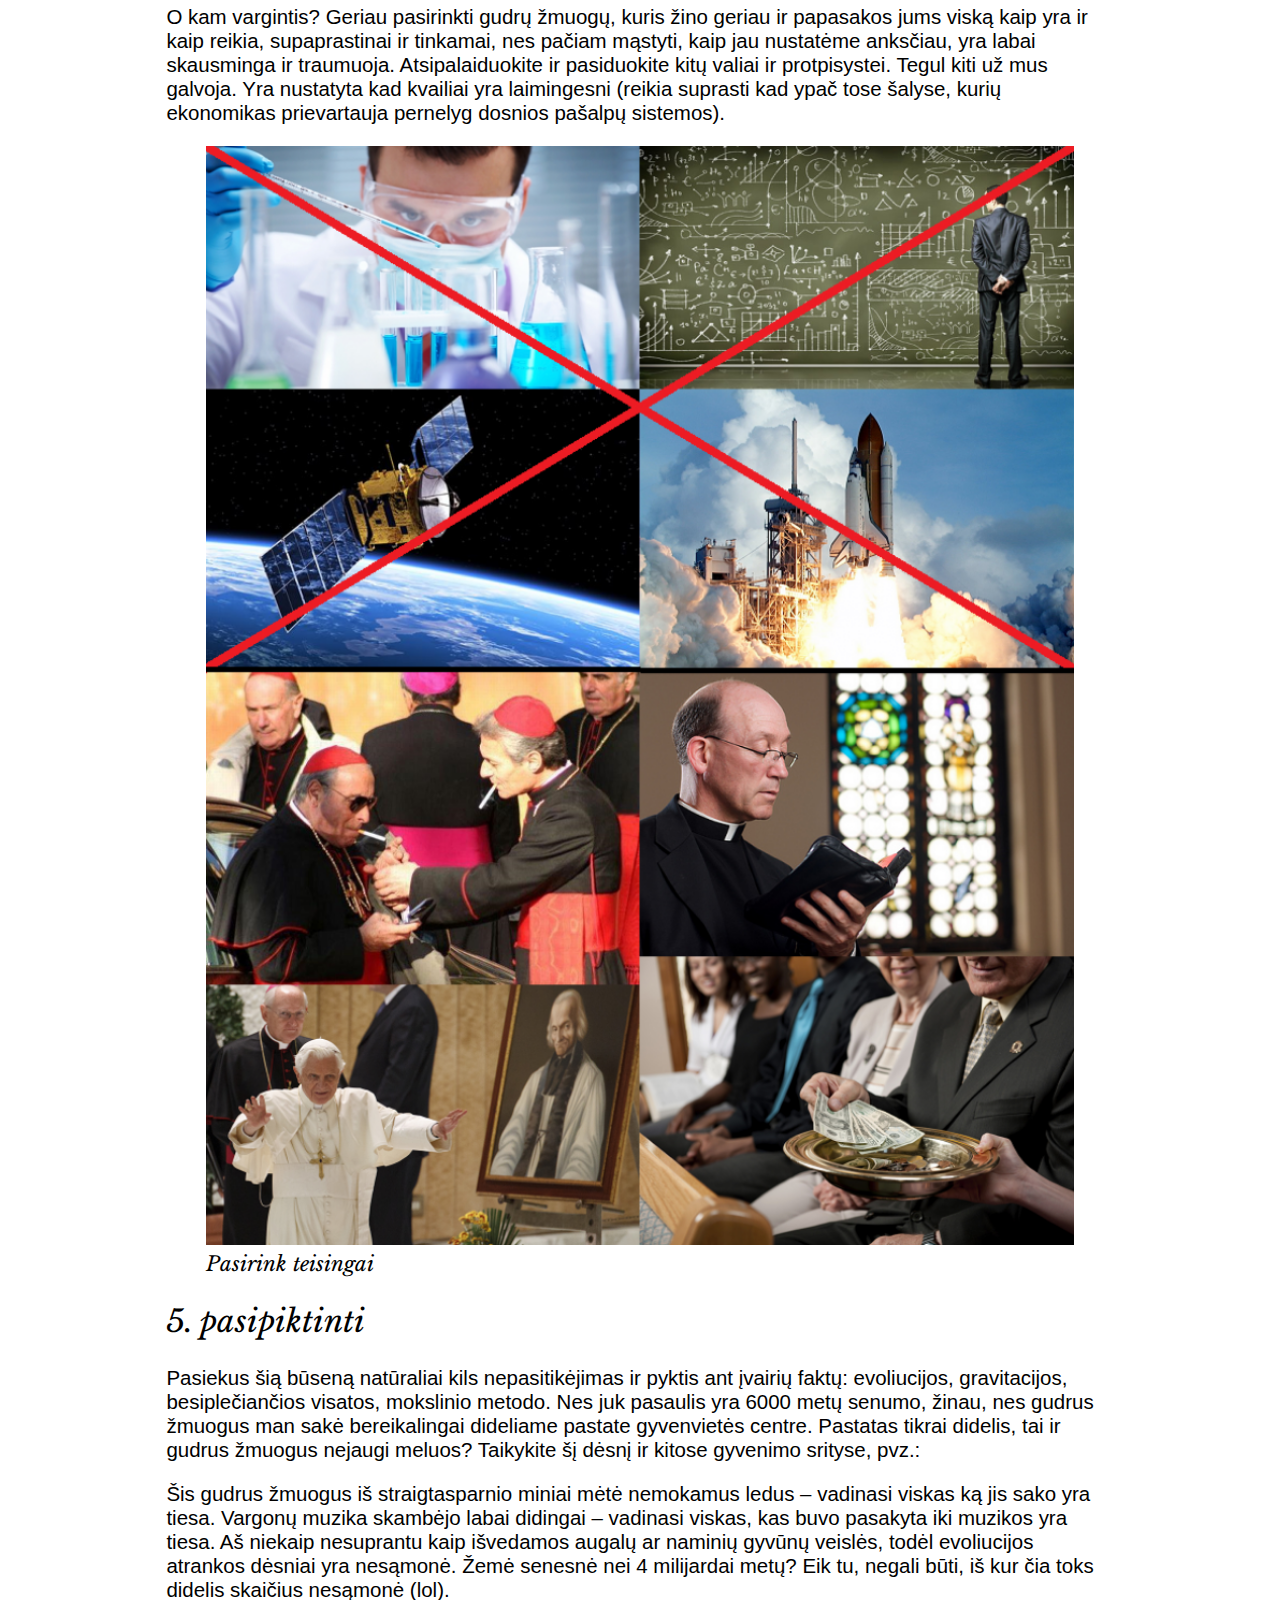
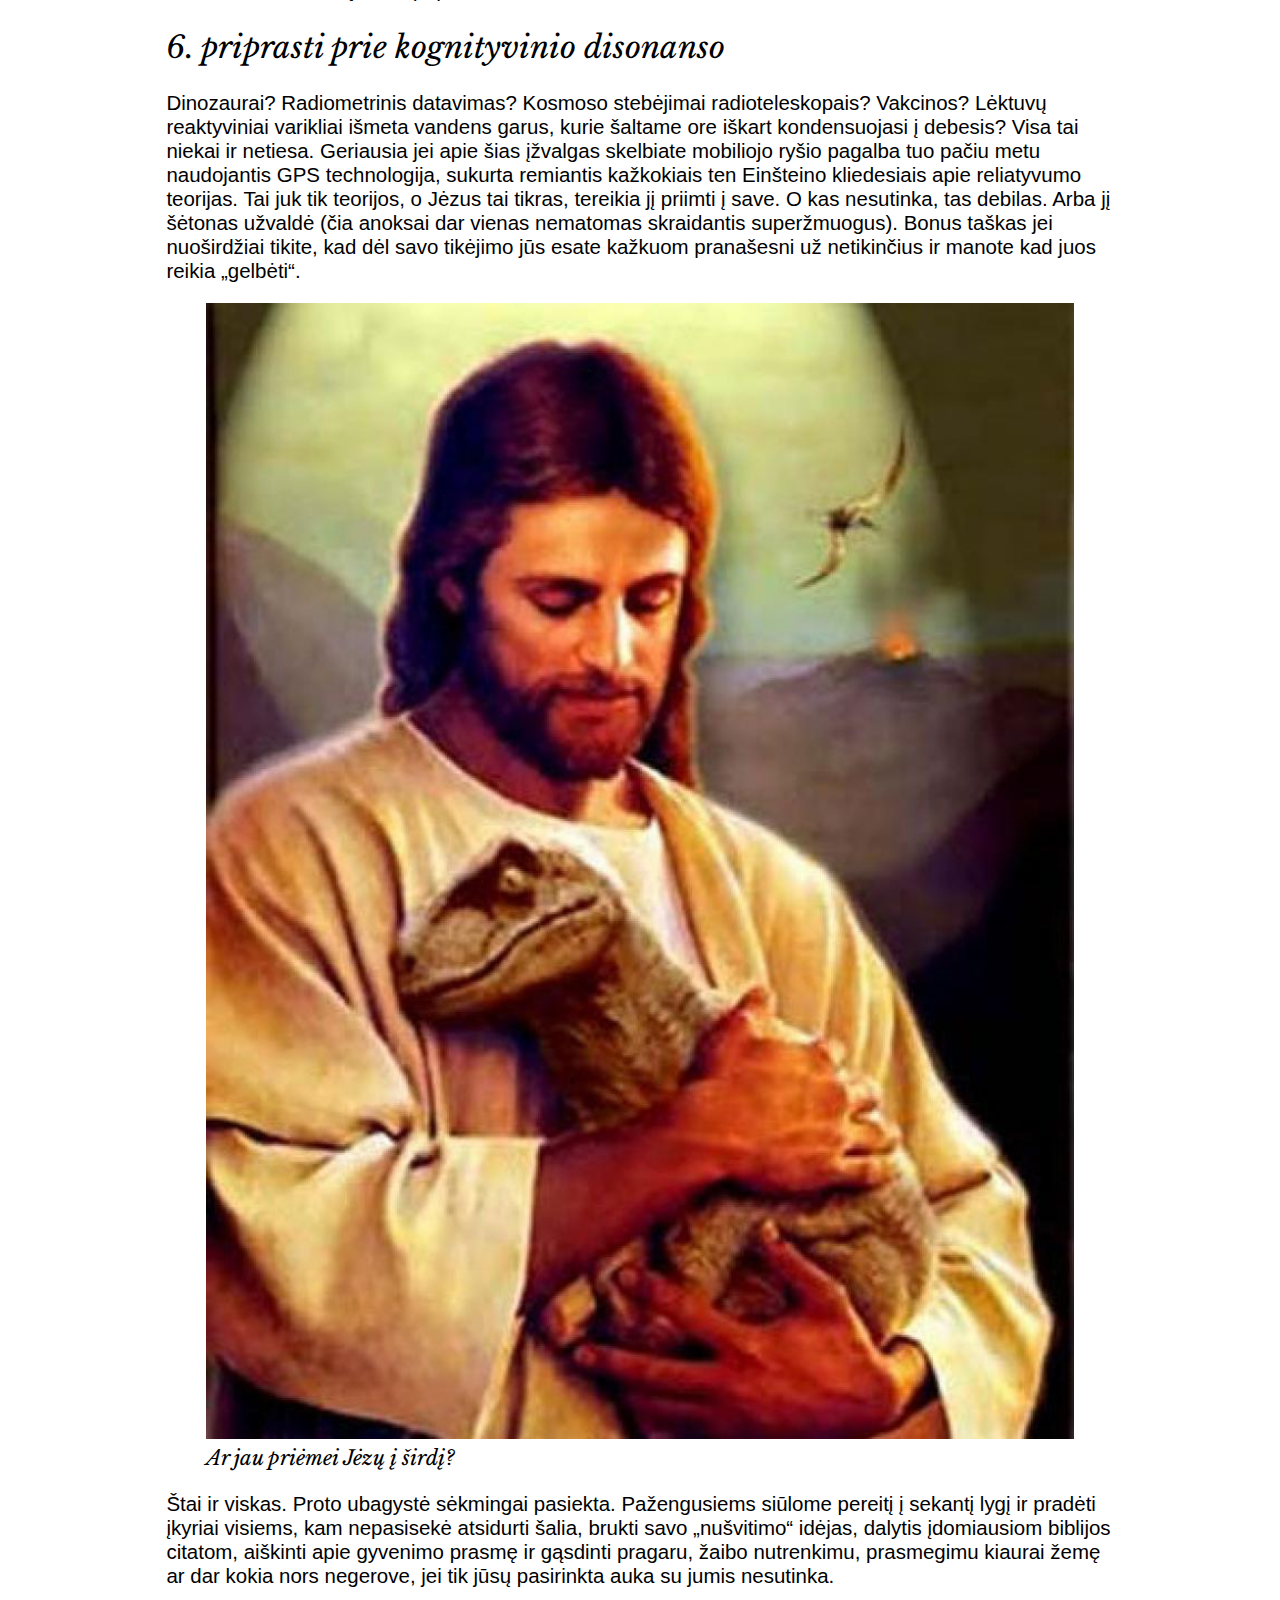
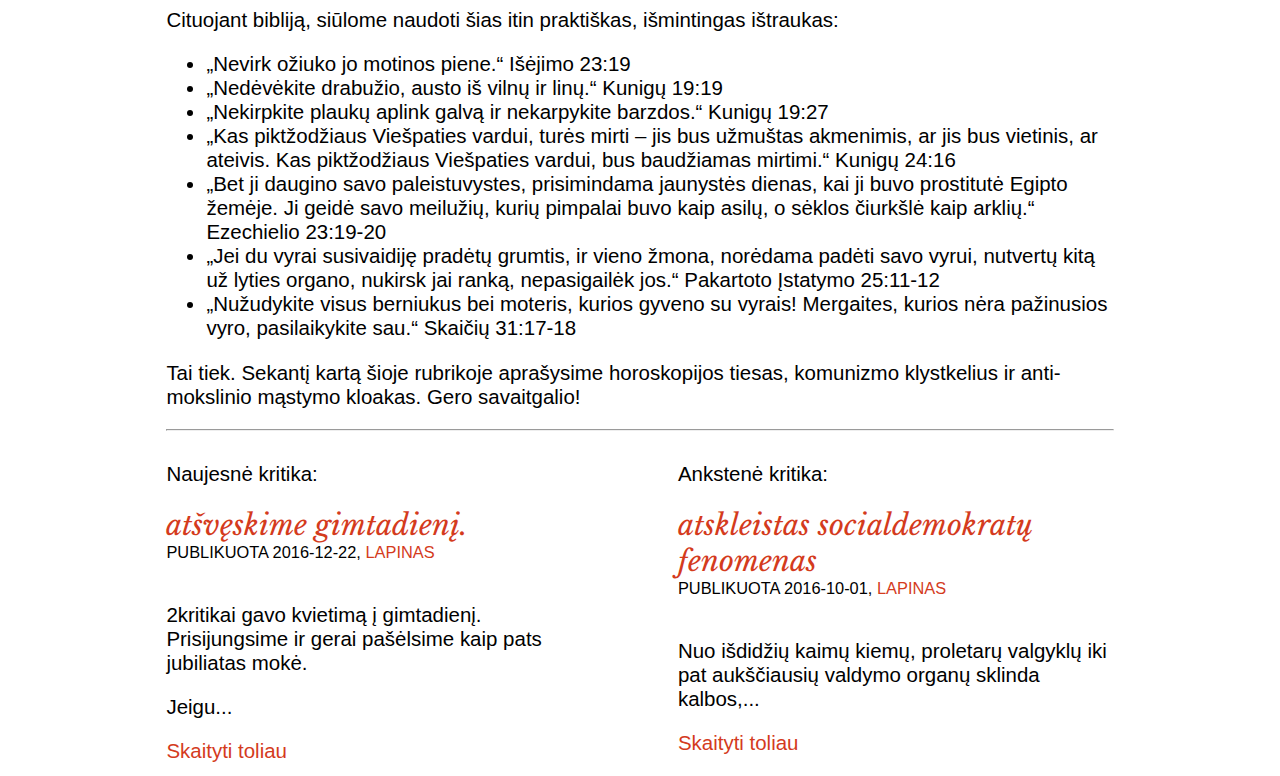
<file: kaip-nustoti-tiketi-evoliucija.html>
<!DOCTYPE html>
<html lang="lt-LT" prefix="og: http://ogp.me/ns# fb: http://ogp.me/ns/fb# article: http://ogp.me/ns/article#">
    <head profile="http://gmpg.org/xfn/11">
        <meta charset="UTF-8">
        <meta http-equiv="X-UA-Compatible" content="IE=edge">
        <title>Kaip nustoti „tikėti“ evoliucija? | 2Kritikai.lt</title>
        <meta name="viewport" content="width=device-width, initial-scale=1">
        <link rel="icon" type="image/x-icon" href="/favicon.ico" />
        <link rel='stylesheet' href="/css/style.css" type='text/css' media='all'/>
        <meta property="fb:app_id" content="1421490631233766" />
            </head>
    <body>
        <!-- Facebook JS SDK -->
        <div id="fb-root"></div>
        <script>(function(d, s, id) {
          var js, fjs = d.getElementsByTagName(s)[0];
          if (d.getElementById(id)) return;
          js = d.createElement(s); js.id = id;
          js.src = "//connect.facebook.net/lt_LT/sdk.js#xfbml=1&version=v2.10&appId=1421490631233766";
          fjs.parentNode.insertBefore(js, fjs);
        }(document, 'script', 'facebook-jssdk'));</script>
        <!-- end Facebok JS SDK -->
        <header>
            <div class="site-meta">
                <h1><a href="/">2Kritikai.lt</a></h1>
                <h2>Lapinas ir Snapinas kritikuoja</h2>
            </div>
            <div class="site-meta fb-page" data-href="https://www.facebook.com/2kritikai/" data-height="65" data-small-header="true" data-adapt-container-width="true" data-hide-cover="true" data-show-facepile="false"><blockquote cite="https://www.facebook.com/2kritikai/" class="fb-xfbml-parse-ignore"><a href="https://www.facebook.com/2kritikai/">2kritikai</a></blockquote></div>

            <nav>
                <ul>
                    <li><a href="/apie-2kritikus">Apie 2kritikus</a></li>
                                    </ul>
            </nav>
        </header>

            <article itemscope itemtype="http://schema.org/BlogPosting">

        <h1 itemprop="headline" class="post-title"><a href="/kaip-nustoti-tiketi-evoliucija" rel="bookmark" title="Linkas į Kaip nustoti „tikėti“ evoliucija?" itemprop="url">Kaip nustoti „tikėti“ evoliucija?</a></h1>

        <h2 class="post-date">
            Publikuota <meta itemprop="datePublished" content="2016-10-02">2016-10-02, <a href="" title="Autorius: Snapinas" rel="author">Snapinas</a>
        </h2>

         <div itemprop="articleBody">
            <p>Nesiseka gyvenime? Atsibodo logiškas ir racionalus mąstymas? Norite pradėti kažkuo piktintis? Nesijaudinkit, iki sėkmės tik 6 žingsneliai:</p>
<h2>1. Išsigąsti mąstymo</h2>
<p>Tereikia išsigąsti visko, kas reikalauja šiek tiek susikaupti ir pamąstyti. Dažniausiai kelionė pradedama nuo matematikos, kai pirmą kartą pamatomos sąvokos kaip „kvadratinė šaknis“, „logaritmas“. Beabejo galima būtų susikaupti vienai minutei ir suvokti šias sąvokas, išdėstytas 5 klasės vadovėlyje, bet mes juk gyvename 21-ame amžiuje ir nebesam darbiniai arkliai kad dėtume pastangas! Nustokit mus engti su savo logika ir faktais! Teisingas kelias yra išsigąsti šių sąvokų, užsiblokuoti bet kokius tolimesnius bandymus naudoti smegenis ir pasislėpti savo safe space kokonėlyje, nes mąstymas labai skausminga ir traumuoja.</p>
<blockquote>
<p><img src="/img/cache/sm/img/bbceab31d453ef897c44442a4ac7577331701512.jpeg" alt="image description" srcset="/img/cache/sm/img/bbceab31d453ef897c44442a4ac7577331701512.jpeg 512w, /img/cache/md/img/bbceab31d453ef897c44442a4ac7577331701512.jpeg 1024w" />
Kaip sunku galvoti</p>
</blockquote>
<h2>2. Retardizmo integracija</h2>
<p>Nesustokite ties išgąsčiu. Išsiplėskite ir integruokite jį į savo kasdienybę. Čia loginė grandinė turi būti paprasta kaip ir komunistuojančio liumpenproletariato mąstysena:</p>
<p>Kažkas skamba bauginančiai sudėtingai -&gt; Išsigąsti mąstymo -&gt; Įdėti nulį pastangų į bandymus suprasti -&gt; „Nesuprantu, vadinasi tai netiesa“</p>
<p>Pritaikykite šį gyvenimo principą ir visoms mokslo šakoms, kurių nesuprantate: fizikai, chemijai, biologijai, geologijai ir t.t.
Geriausia jei informuojate kitus apie savo naujai atrastą anti-mokslą ir tikėjimą hipokritiškai naudodamiesi kompiuteriu ir šviesolaidiniu internetu. Jeigu kas nors su jumis nesutinka, o galiausiai išvadina retardu, giliai įsižeiskite ir pradėkite verkti „kodėl tu negerbi mano įsitikinimų?“, nes juk visi įsitikinimai, net ir patys debiliškiausi, privalo būti gerbiami, taip? Jei atsakėte į šį klausimą „taip“, sveikiname, jūs vienu žingsneliu arčiau sėkmės.</p>
<blockquote>
<p><img src="/img/cache/sm/img/e5e7f60a40ed0525b5224db0c82df97d5ec2a152.jpeg" alt="" srcset="/img/cache/sm/img/e5e7f60a40ed0525b5224db0c82df97d5ec2a152.jpeg 512w, /img/cache/md/img/e5e7f60a40ed0525b5224db0c82df97d5ec2a152.jpeg 1024w" />
Kodėl tu negerbi mano nuomonės?</p>
</blockquote>
<h2>3. Užpildyti likusią tuštumą pasakomis</h2>
<p>Logiško ir racionalaus mąstymo pašalinimas iš gyvenimo palieka sieloje tuštumą, kurią reikia kažkuom užpildyti. Tik nereikia prarasti vilties – visuomet vietoje mokslo žinių galima pasirinkti net ir kvailiausiam kaimo artojui suprantamą pasakojimą apie skraidančius nematomus visagalius super žmuogus, kalbančias gyvates, telepatiją, horoskopiją, neišvengiamą Marksistinį rojų ir kitus kliedesius, gražiai užmaskuotus protingai skambančiais žodžiais arba manipuliaciniais retorikos triukais.</p>
<blockquote>
<p><img src="/img/cache/sm/img/6a5180ef7264cd706e983c852a8dc4fd03226fcc.png" alt="" srcset="/img/cache/sm/img/6a5180ef7264cd706e983c852a8dc4fd03226fcc.png 512w, /img/cache/md/img/6a5180ef7264cd706e983c852a8dc4fd03226fcc.png 1024w" />
Knygų pasirinkimas jums - didelis</p>
</blockquote>
<h2>4. Pasirinkus pasaką, jos neskaityti</h2>
<p>O kam vargintis? Geriau pasirinkti gudrų žmuogų, kuris žino geriau ir papasakos jums viską kaip yra ir kaip reikia, supaprastinai ir tinkamai, nes pačiam mąstyti, kaip jau nustatėme anksčiau, yra labai skausminga ir traumuoja. Atsipalaiduokite ir pasiduokite kitų valiai ir protpisystei. Tegul kiti už mus galvoja. Yra nustatyta kad kvailiai yra laimingesni (reikia suprasti kad ypač tose šalyse, kurių ekonomikas prievartauja pernelyg dosnios pašalpų sistemos).</p>
<blockquote>
<p><img src="/img/cache/sm/img/05a0040ea61750611a513be6319356f63d7aeee1.png" alt="" srcset="/img/cache/sm/img/05a0040ea61750611a513be6319356f63d7aeee1.png 512w, /img/cache/md/img/05a0040ea61750611a513be6319356f63d7aeee1.png 1024w" />
Pasirink teisingai</p>
</blockquote>
<h2>5. Pasipiktinti</h2>
<p>Pasiekus šią būseną natūraliai kils nepasitikėjimas ir pyktis ant įvairių faktų: evoliucijos, gravitacijos, besiplečiančios visatos, mokslinio metodo. Nes juk pasaulis yra 6000 metų senumo, žinau, nes gudrus žmuogus man sakė bereikalingai dideliame pastate gyvenvietės centre. Pastatas tikrai didelis, tai ir gudrus žmuogus nejaugi meluos? Taikykite šį dėsnį ir kitose gyvenimo srityse, pvz.:</p>
<p>Šis gudrus žmuogus iš straigtasparnio miniai mėtė nemokamus ledus – vadinasi viskas ką jis sako yra tiesa.
Vargonų muzika skambėjo labai didingai – vadinasi viskas, kas buvo pasakyta iki muzikos yra tiesa.
Aš niekaip nesuprantu kaip išvedamos augalų ar naminių gyvūnų veislės, todėl evoliucijos atrankos dėsniai yra nesąmonė.
Žemė senesnė nei 4 milijardai metų? Eik tu, negali būti, iš kur čia toks didelis skaičius nesąmonė (lol).</p>
<h2>6. Priprasti prie kognityvinio disonanso</h2>
<p>Dinozaurai? Radiometrinis datavimas? Kosmoso stebėjimai radioteleskopais? Vakcinos? Lėktuvų reaktyviniai varikliai išmeta vandens garus, kurie šaltame ore iškart kondensuojasi į debesis? Visa tai niekai ir netiesa. Geriausia jei apie šias įžvalgas skelbiate mobiliojo ryšio pagalba tuo pačiu metu naudojantis GPS technologija, sukurta remiantis kažkokiais ten Einšteino kliedesiais apie reliatyvumo teorijas. Tai juk tik teorijos, o Jėzus tai tikras, tereikia jį priimti į save. O kas nesutinka, tas debilas. Arba jį šėtonas užvaldė (čia anoksai dar vienas nematomas skraidantis superžmuogus). Bonus taškas jei nuoširdžiai tikite, kad dėl savo tikėjimo jūs esate kažkuom pranašesni už netikinčius ir manote kad juos reikia „gelbėti“.</p>
<blockquote>
<p><img src="/img/cache/sm/img/db43596d02ff1439899469824d12051f9d47ac87.jpeg" alt="" srcset="/img/cache/sm/img/db43596d02ff1439899469824d12051f9d47ac87.jpeg 512w, /img/cache/md/img/db43596d02ff1439899469824d12051f9d47ac87.jpeg 1024w" />
Ar jau priėmei Jėzų į širdį?</p>
</blockquote>
<p>Štai ir viskas. Proto ubagystė sėkmingai pasiekta. Pažengusiems siūlome pereitį į sekantį lygį ir pradėti įkyriai visiems, kam nepasisekė atsidurti šalia, brukti savo „nušvitimo“ idėjas, dalytis įdomiausiom biblijos citatom, aiškinti apie gyvenimo prasmę ir gąsdinti pragaru, žaibo nutrenkimu, prasmegimu kiaurai žemę ar dar kokia nors negerove, jei tik jūsų pasirinkta auka su jumis nesutinka.</p>
<p>Cituojant bibliją, siūlome naudoti šias itin praktiškas, išmintingas ištraukas:</p>
<ul>
<li>„Nevirk ožiuko jo motinos piene.“ Išėjimo 23:19</li>
<li>„Nedėvėkite drabužio, austo iš vilnų ir linų.“ Kunigų 19:19</li>
<li>„Nekirpkite plaukų aplink galvą ir nekarpykite barzdos.“ Kunigų 19:27</li>
<li>„Kas piktžodžiaus Viešpaties vardui, turės mirti – jis bus užmuštas akmenimis, ar jis bus vietinis, ar ateivis. Kas piktžodžiaus Viešpaties vardui, bus baudžiamas mirtimi.“ Kunigų 24:16</li>
<li>„Bet ji daugino savo paleistuvystes, prisimindama jaunystės dienas, kai ji buvo prostitutė Egipto žemėje. Ji geidė savo meilužių, kurių pimpalai buvo kaip asilų, o sėklos čiurkšlė kaip arklių.“ Ezechielio 23:19-20</li>
<li>„Jei du vyrai susivaidiję pradėtų grumtis, ir vieno žmona, norėdama padėti savo vyrui, nutvertų kitą už lyties organo, nukirsk jai ranką, nepasigailėk jos.“ Pakartoto Įstatymo 25:11-12</li>
<li>„Nužudykite visus berniukus bei moteris, kurios gyveno su vyrais! Mergaites, kurios nėra pažinusios vyro, pasilaikykite sau.“ Skaičių 31:17-18</li>
</ul>
<p>Tai tiek. Sekantį kartą šioje rubrikoje aprašysime horoskopijos tiesas, komunizmo klystkelius ir anti-mokslinio mąstymo kloakas. Gero savaitgalio!</p>
         </div>

    </article>

    <div class="fb-comments" data-href="http://2kritikai.lt/kaip-nustoti-tiketi-evoliucija" data-numposts="10" data-order-by="reverse_time"></div>

    <hr/>

    <div class="top-articles">
        <article itemscope itemtype="http://schema.org/BlogPosting">
        <p>Naujesnė kritika:</p>

        <h1 itemprop="headline" class="post-title"><a href="/atsveskime-gimtadieni" rel="bookmark" title="Linkas į Atšvęskime gimtadienį." itemprop="url">Atšvęskime gimtadienį.</a></h1>

        <h2 class="post-date">
            Publikuota <meta itemprop="datePublished" content="2016-12-22">2016-12-22, <a href="" title="Autorius: Lapinas" rel="author">Lapinas</a>
        </h2>

        <div itemprop="articleBody">
            <p>2kritikai gavo kvietimą į gimtadienį. Prisijungsime ir gerai pašėlsime kaip pats jubiliatas mokė.</p>
<p>Jeigu...</p> <a href="/atsveskime-gimtadieni">Skaityti toliau</a>
        </div>

    </article>
    
        <article itemscope itemtype="http://schema.org/BlogPosting">
        <p>Ankstenė kritika:</p>

        <h1 itemprop="headline" class="post-title"><a href="/atskleistas-socialdemokratu-fenomenas" rel="bookmark" title="Linkas į Atskleistas socialdemokratų fenomenas" itemprop="url">Atskleistas socialdemokratų fenomenas</a></h1>

        <h2 class="post-date">
            Publikuota <meta itemprop="datePublished" content="2016-10-01">2016-10-01, <a href="" title="Autorius: Lapinas" rel="author">Lapinas</a>
        </h2>

        <div itemprop="articleBody">
            <p>Nuo išdidžių kaimų kiemų, proletarų valgyklų iki pat aukščiausių valdymo organų sklinda kalbos,...</p> <a href="/atskleistas-socialdemokratu-fenomenas">Skaityti toliau</a>
        </div>

    </article>
        </div>
        <script type="text/javascript" src="//platform-api.sharethis.com/js/sharethis.js#property=59d1204ad184b0001230f6f1&product=custom-share-buttons"></script>
        <script>
          (function(i,s,o,g,r,a,m){i['GoogleAnalyticsObject']=r;i[r]=i[r]||function(){
          (i[r].q=i[r].q||[]).push(arguments)},i[r].l=1*new Date();a=s.createElement(o),
          m=s.getElementsByTagName(o)[0];a.async=1;a.src=g;m.parentNode.insertBefore(a,m)
          })(window,document,'script','https://www.google-analytics.com/analytics.js','ga');

          ga('create', 'UA-57141326-1', 'auto');
          ga('send', 'pageview');

        </script>
    </body>
</html>
</file>
<file: css/style.css>
@import url(http://fonts.googleapis.com/css?family=Libre+Baskerville:400,700,400italic&subset=all);

html, body {
  -webkit-box-sizing: border-box;
  -moz-box-sizing: border-box;
  box-sizing: border-box;
  overflow-x: hidden;
}

*, *:before, *:after {
  -webkit-box-sizing: inherit;
  -moz-box-sizing: inherit;
  box-sizing: inherit;
}

body {
    font-family: Verdana, Arial, sans-serif;
    padding: 1vw 3vw;
    font-size: 16px;
}
h1 { font-size: 2em; }
h1, h2, h3, h4, h5, h6 {
    font-family: 'Libre Baskerville', serif;
    font-weight: normal;
    font-style: italic;
    text-transform: lowercase;
}
a {
    color: #d43b1d;
    text-decoration: none;
    transition: color .15s ease-in;
}
a:hover, a:active, a:focus {
    color: #f1a799;
}

img {
    max-width: 100%;
    height: auto;
}

header { 
    border-bottom: #cbcbcb 1px solid;
}
header .site-meta {
    display: inline-block;
}
header h1 { 
    font-size: 1.5em; 
    margin: 0 0 5px 0;
}
header h2 { 
    text-transform: uppercase;
    font-family: sans-serif;
    font-variant: small-caps;
    font-size: 0.8em; 
    font-style: normal;
    margin: 0;
}
header nav {
    display: block;
    float: none;
    text-align: left;
}
header nav ul { 
    list-style: none;
    list-style-image: none;
    padding: 0;
}
header nav ul li { 
    display: inline-block;
}

article h1 {
    margin-bottom : 0;
}
article h2.post-date {
    text-transform: uppercase;
    font-family: sans-serif;
    font-variant: small-caps;
    font-style: normal;
    font-size: 0.8em;
    margin-bottom: 2.5em;
    margin-top: 0;
    padding-top: 0;
}

blockquote {
    font-family: "Libre Baskerville", serif;
    font-style: italic;
    text-transform: none;
}

textarea {
    width: 100%;
    min-height: 350px;
}

.fb-page {
    float: none;
}

@media (min-width: 768px){
    body {
        font-size: 1.6vw;
        width: 80vw;
        margin: 0 auto;
    }
    header { 
        padding: 0 0 20px 0;
    }

    .fb-page {
        float: right;
    }

    header nav {
        display: inline-block;
        float: right;
        text-align: right;
    }

    .top-articles {
        display: flex;
        flex-flow: row wrap;
        justify-content: space-between;
        align-items: stretch;
    }

    .top-articles article {
        flex: 0 0 46%;
    }

    .top-articles h1 { font-size: 1.4em; }
}
</file>
